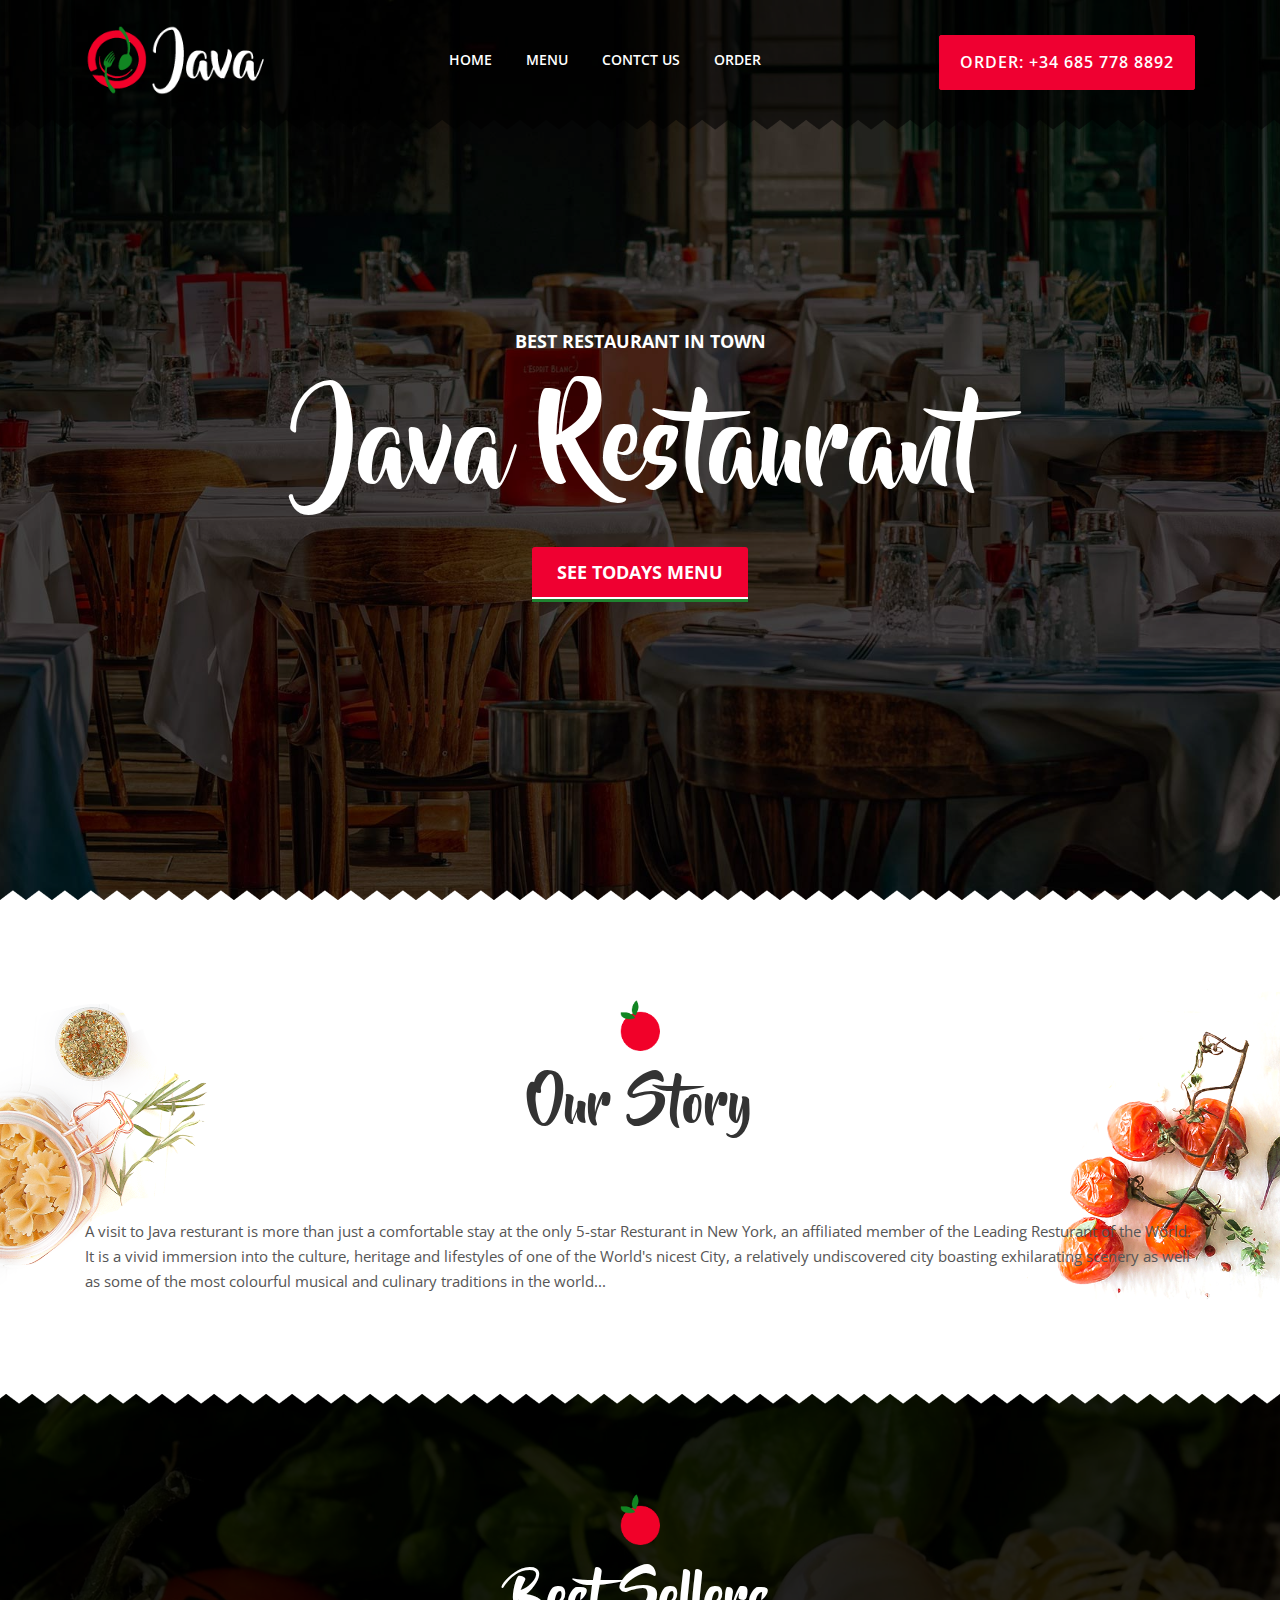
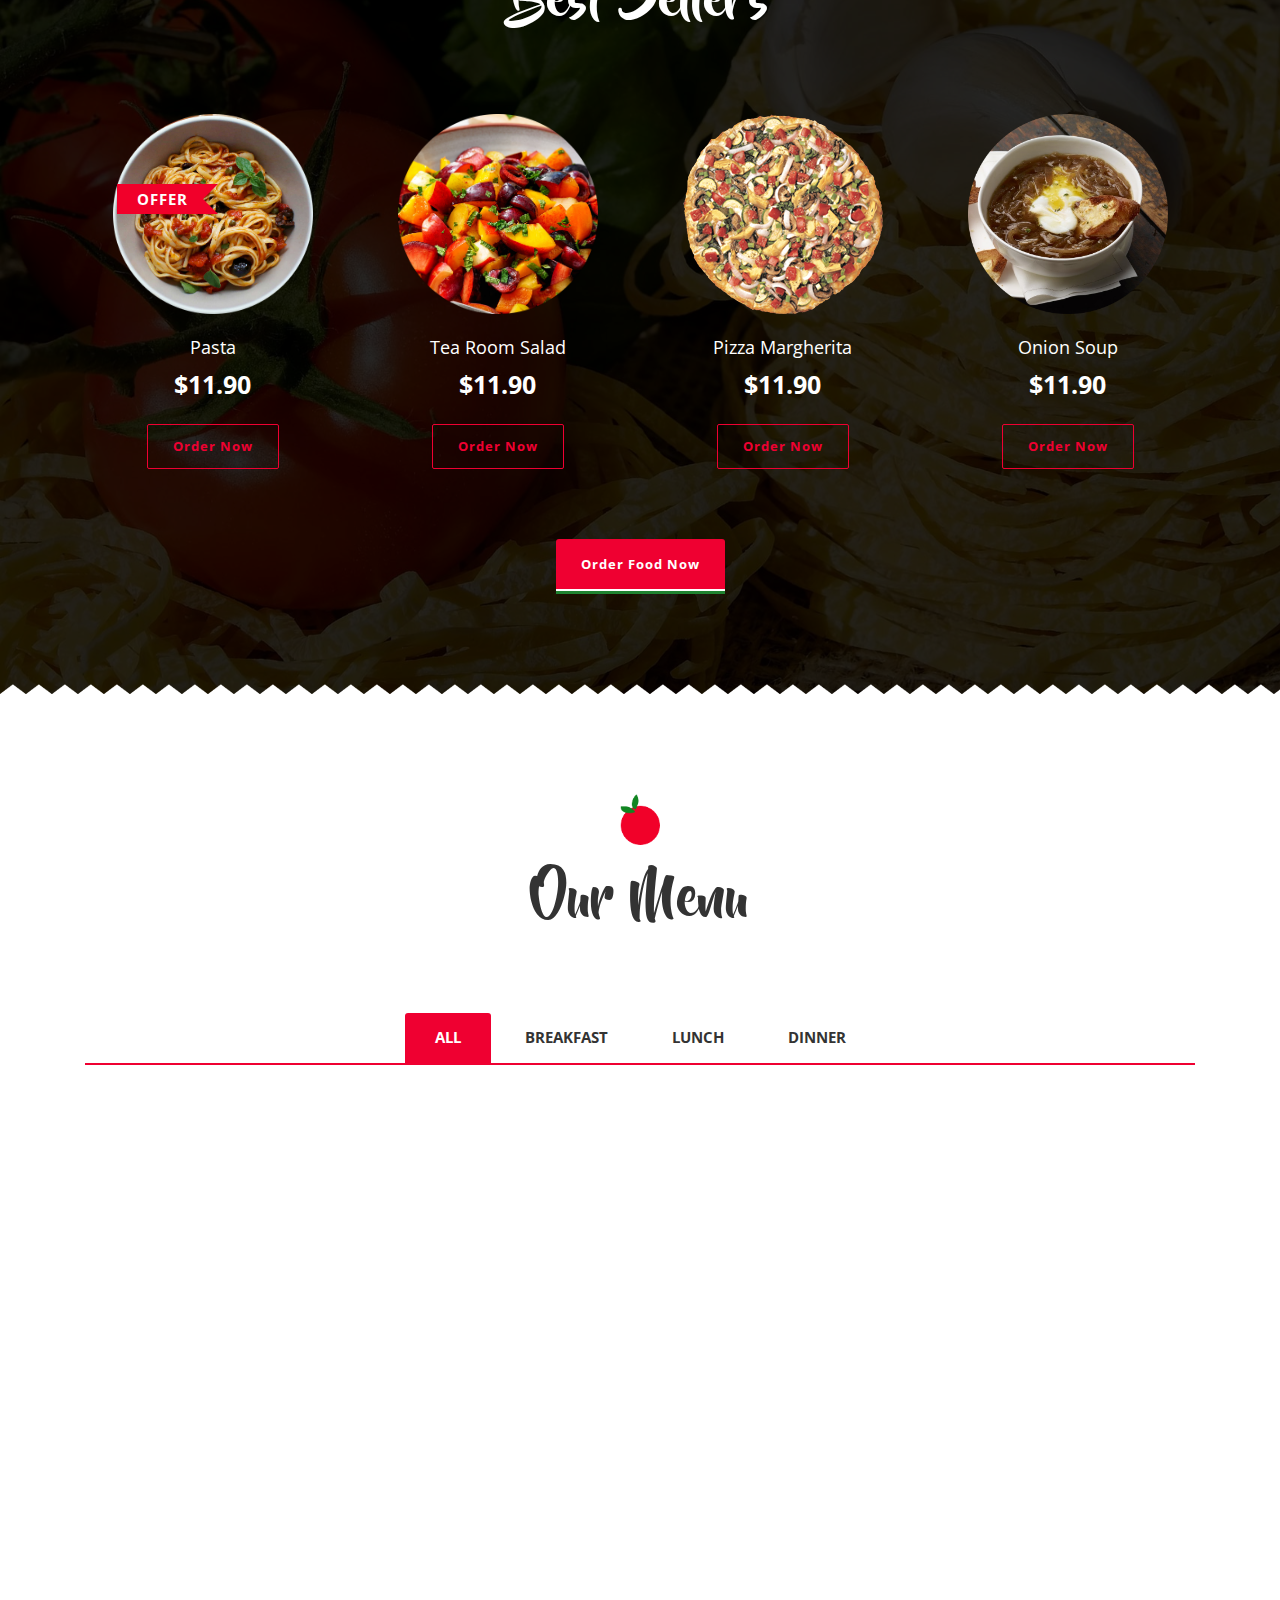
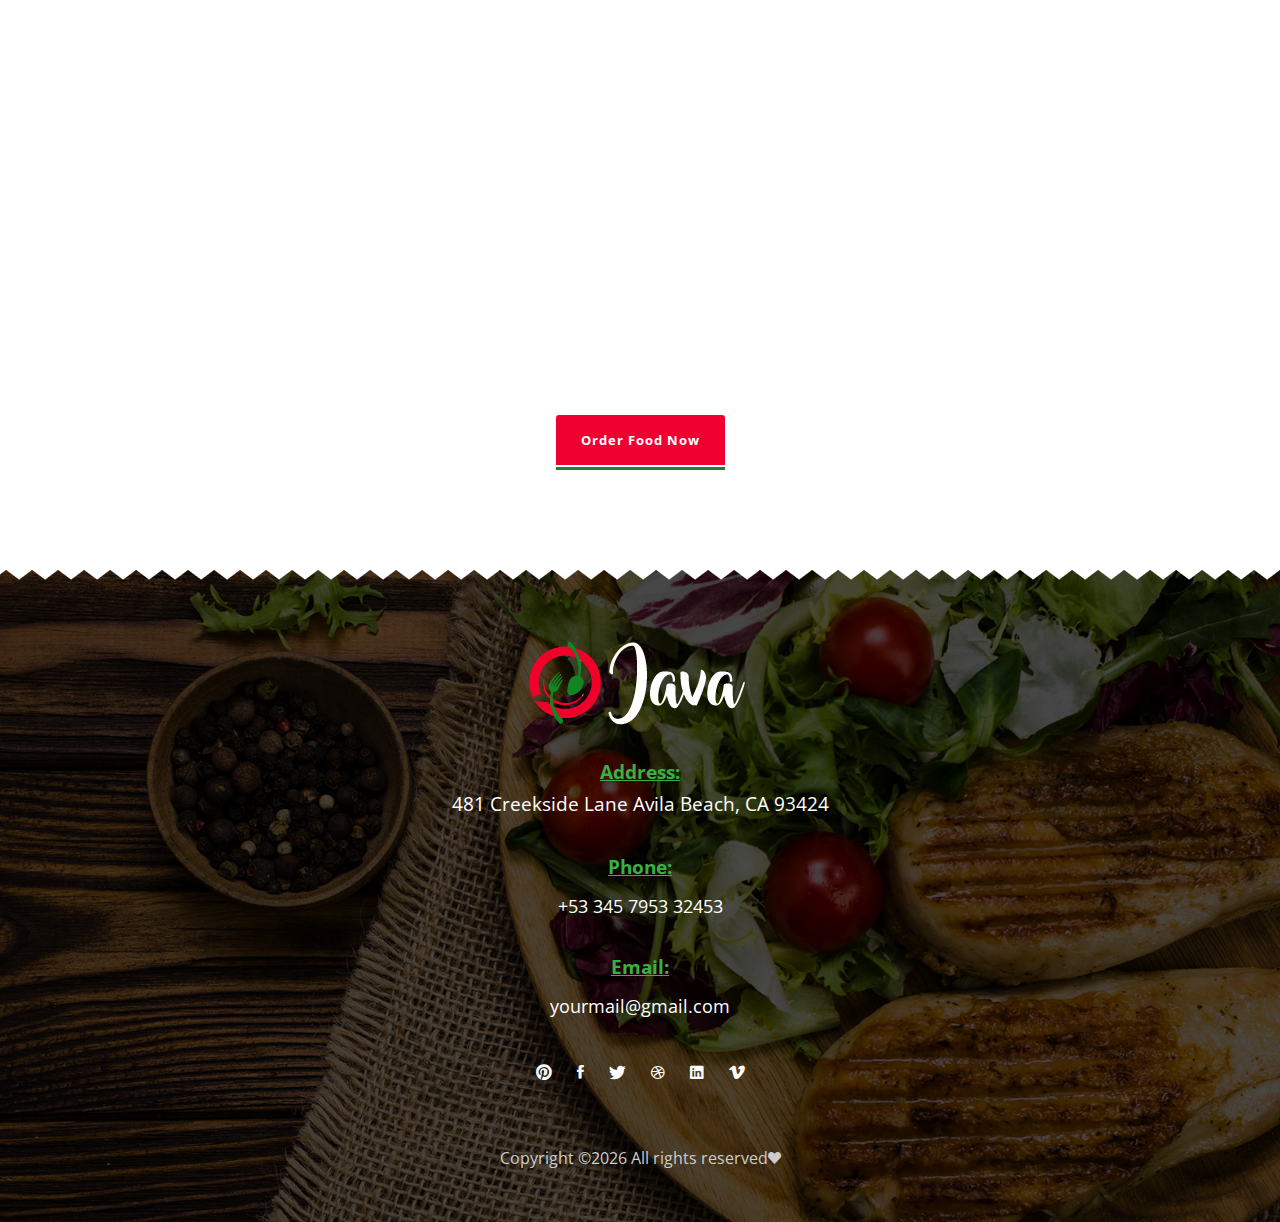
<file: index.html>
<!DOCTYPE HTML>
<html lang="en">
<head>
        <title>Luigi's</title>
        <meta http-equiv="X-UA-Compatible" content="IE=edge">
        <meta name="viewport" content="width=device-width, initial-scale=1">
        <meta charset="UTF-8">

        <!-- Font -->
        <link href="https://fonts.googleapis.com/css?family=Open+Sans:400,600" rel="stylesheet">
        <link rel="stylesheet" href="fonts/beyond_the_mountains-webfont.css" type="text/css"/>

        <!-- Stylesheets -->
        <link href="plugin-frameworks/bootstrap.min.css" rel="stylesheet">
        <link href="plugin-frameworks/swiper.css" rel="stylesheet">
        <link href="fonts/ionicons.css" rel="stylesheet">
        <link href="common/styles.css" rel="stylesheet">

</head>
<body>

<header>
        <div class="container">
                <a class="logo" href="#"><img src="images/logo_java_house.png" alt="Logo"></a>

                <div class="right-area">
                        <h6><a class="plr-20 color-white btn-fill-primary" href="#">ORDER: +34 685 778 8892</a></h6>
                </div><!-- right-area -->

                <a class="menu-nav-icon" data-menu="#main-menu" href="#"><i class="ion-navicon"></i></a>

                <ul class="main-menu font-mountainsre" id="main-menu">
                        <li><a href="index.html">HOME</a></li>
                        <li><a href="03_menu.html">MENU</a></li>
                           <li><a href="05_contact.html">CONTCT US</a></li>
                        <li><a href="04_blog.html">ORDER</a></li>
                </ul>

                <div class="clearfix"></div>
        </div><!-- container -->
</header>


<section class="bg-1 h-900x main-slider pos-relative">
        <div class="triangle-up pos-bottom"></div>
        <div class="container h-100">
                <div class="dplay-tbl">
                        <div class="dplay-tbl-cell center-text color-white">

                                <h5><b>BEST RESTAURANT IN TOWN</b></h5>
                                <h1 class="mt-30 mb-15">Java Restaurant</h1>
                                <h5><a href="#21" class="btn-primaryc plr-25"><b>SEE TODAYS MENU</b></a></h5>
                        </div><!-- dplay-tbl-cell -->
                </div><!-- dplay-tbl -->
        </div><!-- container -->
</section>


<section class="story-area left-text center-sm-text pos-relative">
        <div class="abs-tbl bg-2 w-20 z--1 dplay-md-none"></div>
        <div class="abs-tbr bg-3 w-20 z--1 dplay-md-none"></div>
        <div class="container">
                <div class="heading">
                        <img class="heading-img" src="images/heading_logo.png" alt="">
                        <h2>Our Story</h2>
                </div>

                <div class="row">
                        <div class="col-md-12">
                                <p class="mb-30">A visit to Java resturant is more than just a comfortable stay at the only 5-star Resturant in New York, an affiliated member of the Leading Resturant of the World. It is a vivid immersion into the culture, heritage and lifestyles of one of the World's nicest City, a relatively undiscovered city boasting exhilarating scenery as well as some of the most colourful musical and culinary traditions in the world... </p>
                        </div><!-- col-md-6 -->

                       
                </div><!-- row -->
        </div><!-- container -->
</section>


<section class="story-area bg-seller color-white pos-relative">
        <div class="pos-bottom triangle-up"></div>
        <div class="pos-top triangle-bottom"></div>
        <div class="container">
                <div class="heading">
                        <img class="heading-img" src="images/heading_logo.png" alt="">
                        <h2>Best Sellers</h2>
                </div>

                <div class="row">
                        <div class="col-lg-3 col-md-4  col-sm-6 ">
                                <div class="center-text mb-30">
                                        <div class="ïmg-200x mlr-auto pos-relative">
                                                <h6 class="ribbon-cont"><div class="ribbon primary"></div><b>OFFER</b></h6>
                                                <img src="images/seller-2-200x200.png" alt="">
                                        </div>
                                        <h5 class="mt-20">Pasta</h5>
                                        <h4 class="mt-5"><b>$11.90</b></h4>
                                        <h6 class="mt-20"><a href="#" class="btn-brdr-primary plr-25"><b>Order Now</b></a></h6>
                                </div><!--text-center-->
                        </div><!-- col-md-3 -->

                        <div class="col-lg-3 col-md-4  col-sm-6 ">
                                <div class="center-text mb-30">
                                        <div class="ïmg-200x mlr-auto pos-relative"><img src="images/seller-3-200x200.png" alt=""></div>
                                        <h5 class="mt-20">Tea Room Salad</h5>
                                        <h4 class="mt-5"><b>$11.90</b></h4>
                                        <h6 class="mt-20"><a href="#" class="btn-brdr-primary plr-25"><b>Order Now</b></a></h6>
                                </div><!--text-center-->
                        </div><!-- col-md-3 -->

                        <div class="col-lg-3 col-md-4  col-sm-6 ">
                                <div class="center-text mb-30">
                                        <div class="ïmg-200x mlr-auto pos-relative"><img src="images/seller-5-200x200.png" alt=""></div>
                                        <h5 class="mt-20">Pizza Margherita</h5>
                                        <h4 class="mt-5"><b>$11.90</b></h4>
                                        <h6 class="mt-20"><a href="#" class="btn-brdr-primary plr-25"><b>Order Now</b></a></h6>
                                </div><!--text-center-->
                        </div><!-- col-md-3 -->

                       



                        <div class="col-lg-3 col-md-4  col-sm-6 ">
                                <div class="center-text mb-30">
                                        <div class="ïmg-200x mlr-auto pos-relative"><img src="images/seller-4-200x200.png" alt=""></div>
                                        <h5 class="mt-20">Onion Soup</h5>
                                        <h4 class="mt-5"><b>$11.90</b></h4>
                                        <h6 class="mt-20"><a href="#" class="btn-brdr-primary plr-25"><b>Order Now</b></a></h6>
                                </div><!--text-center-->
                        </div><!-- col-md-3 -->
                </div><!-- row -->

                <h6 class="center-text mt-40 mt-sm-20 mb-30"><a href="#" class="btn-primaryc plr-25"><b>Order Food Now</b></a></h6>
        </div><!-- container -->
</section>


<section>
        <div class="container">
                <div class="heading">
                        <img class="heading-img" src="images/heading_logo.png" alt="">
                        <h2>Our Menu</h2>
                </div>

                <div class="row">
                        <div class="col-sm-12">
                                <ul class="selecton brdr-b-primary mb-70" id="21">
                                        <li><a class="active" href="#" data-select="*"><b>ALL</b></a></li>
                                        <li><a href="#" data-select="pizza"><b>BREAKFAST</b></a></li>
                                        <li><a href="#" data-select="pasta"><b>LUNCH</b></a></li>
                                        <li><a href="#" data-select="salads"><b>DINNER</b></a></li>
                                        
                                </ul>
                        </div><!--col-sm-12-->
                </div><!--row-->

                <div class="row">
                        <div class="col-md-6 food-menu pizza">
                                <div class="sided-90x mb-30 ">
                                        <div class="s-left"><img class="br-3" src="images/menu-1-120x120.jpg" alt="Menu Image"></div><!--s-left-->
                                        <div class="s-right">
                                                <h5 class="mb-10"><b>Juices</b><b class="color-primary float-right">$12.00</b></h5>
                                                <p class="pr-70">Maecenas fermentum tortor id fringilla molestie. In hac habitasse platea dictumst. </p>
                                        </div><!--s-right-->
                                </div><!-- sided-90x -->
                        </div><!-- food-menu -->

                        <div class="col-md-6 food-menu pizza">
                                <div class="sided-90x mb-30 ">
                                        <div class="s-left"><img class="br-3" src="images/menu-2-120x120.jpg" alt="Menu Image"></div><!--s-left-->
                                        <div class="s-right">
                                                <h5 class="mb-10"><b>Onion Soup</b><b class="color-primary float-right">$20.00</b></h5>
                                                <p class="pr-70">Proin dictum viverra varius. Etiam vulputate libero dui, at pretium elit elementum quis. </p>
                                        </div><!--s-right-->
                                </div><!-- sided-90x -->
                        </div><!-- food-menu -->

                        <div class="col-md-6 food-menu pasta">
                                <div class="sided-90x mb-30 ">
                                        <div class="s-left"><img class="br-3" src="images/menu-3-120x120.jpg" alt="Menu Image"></div><!--s-left-->
                                        <div class="s-right">
                                                <h5 class="mb-10"><b>Salad</b><b class="color-primary float-right">$12.00</b></h5>
                                                <p class="pr-70">Maecenas fermentum tortor id fringilla molestie. In hac habitasse platea dictumst. </p>
                                        </div><!--s-right-->
                                </div><!-- sided-90x -->
                        </div><!-- food-menu -->

                        <div class="col-md-6 food-menu salads">
                                <div class="sided-90x mb-30">
                                        <div class="s-left"><img class="br-3" src="images/menu-4-120x120.jpg" alt="Menu Image"></div><!--s-left-->
                                        <div class="s-right">
                                                <h5 class="mb-10"><b>Tea Room Salad</b><b class="color-primary float-right">$6.00</b></h5>
                                                <p class="pr-70">Proin dictum viverra varius. Etiam vulputate libero dui, at pretium elit elementum quis. </p>
                                        </div><!--s-right-->
                                </div><!-- sided-90x -->
                        </div><!-- food-menu -->
                         <div class="col-md-6 food-menu salads">
                                <div class="sided-90x mb-30">
                                        <div class="s-left"><img class="br-3" src="images/menu-4-120x120.jpg" alt="Menu Image"></div><!--s-left-->
                                        <div class="s-right">
                                                <h5 class="mb-10"><b>Lobster</b><b class="color-primary float-right">$6.00</b></h5>
                                                <p class="pr-70">Proin dictum viverra varius. Etiam vulputate libero dui, at pretium elit elementum quis. </p>
                                        </div><!--s-right-->
                                </div><!-- sided-90x -->
                        </div><!-- food-menu -->
                         <div class="col-md-6 food-menu salads">
                                <div class="sided-90x mb-30">
                                        <div class="s-left"><img class="br-3" src="images/menu-4-120x120.jpg" alt="Menu Image"></div><!--s-left-->
                                        <div class="s-right">
                                                <h5 class="mb-10"><b>Pickled Red Beets</b><b class="color-primary float-right">$6.00</b></h5>
                                                <p class="pr-70">Proin dictum viverra varius. Etiam vulputate libero dui, at pretium elit elementum quis. </p>
                                        </div><!--s-right-->
                                </div><!-- sided-90x -->
                        </div><!-- food-menu -->
                         <div class="col-md-6 food-menu salads">
                                <div class="sided-90x mb-30">
                                        <div class="s-left"><img class="br-3" src="images/menu-4-120x120.jpg" alt="Menu Image"></div><!--s-left-->
                                        <div class="s-right">
                                                <h5 class="mb-10"><b>Lamb Dumblings</b><b class="color-primary float-right">$6.00</b></h5>
                                                <p class="pr-70">Proin dictum viverra varius. Etiam vulputate libero dui, at pretium elit elementum quis. </p>
                                        </div><!--s-right-->
                                </div><!-- sided-90x -->
                        </div><!-- food-menu -->
                       

                        <div class="col-md-6 food-menu pizza">
                                <div class="sided-90x mb-30 ">
                                        <div class="s-left"><img class="br-3" src="images/menu-6-120x120.jpg" alt="Menu Image"></div><!--s-left-->
                                        <div class="s-right">
                                                <h5 class="mb-10"><b>Toasts</b><b class="color-primary float-right">$20.00</b></h5>
                                                <p class="pr-70">Proin dictum viverra varius. Etiam vulputate libero dui, at pretium elit elementum quis. </p>
                                        </div><!--s-right-->
                                </div><!-- sided-90x -->
                        </div><!-- food-menu -->
                        <div class="col-md-6 food-menu pizza">
                                <div class="sided-90x mb-30 ">
                                        <div class="s-left"><img class="br-3" src="images/menu-6-120x120.jpg" alt="Menu Image"></div><!--s-left-->
                                        <div class="s-right">
                                                <h5 class="mb-10"><b>Fresh Farm Eggs</b><b class="color-primary float-right">$20.00</b></h5>
                                                <p class="pr-70">Proin dictum viverra varius. Etiam vulputate libero dui, at pretium elit elementum quis. </p>
                                        </div><!--s-right-->
                                </div><!-- sided-90x -->
                        </div><!-- food-menu -->

                        <div class="col-md-6 food-menu pizza">
                                <div class="sided-90x mb-30">
                                        <div class="s-left"><img class="br-3" src="images/menu-7-120x120.jpg"  alt="Menu Image"></div><!--s-left-->
                                        <div class="s-right">
                                                <h5 class="mb-10"><b>Pasteries</b><b class="color-primary float-right">$12.00</b></h5>
                                                <p class="pr-70">Maecenas fermentum tortor id fringilla  molestie. In hac habitasse platea dictumst. </p>
                                        </div><!--s-right-->
                                </div><!-- sided-90x -->
                        </div><!-- food-menu -->

                        <div class="col-md-6 food-menu pasta">
                                <div class="sided-90x mb-30 ">
                                        <div class="s-left"><img class="br-3" src="images/menu-8-120x120.jpg" alt="Menu Image"></div><!--s-left-->
                                        <div class="s-right">
                                                <h5 class="mb-10"><b>Pasta</b><b class="color-primary float-right">$6.00</b></h5>
                                                <p class="pr-70">Proin dictum viverra varius. Etiam vulputate libero dui, at pretium elit elementum quis. </p>
                                        </div><!--s-right-->
                                </div><!-- sided-90x -->
                        </div><!-- food-menu -->
                          <div class="col-md-6 food-menu pasta">
                                <div class="sided-90x mb-30 ">
                                        <div class="s-left"><img class="br-3" src="images/menu-8-120x120.jpg" alt="Menu Image"></div><!--s-left-->
                                        <div class="s-right">
                                                <h5 class="mb-10"><b>Onion Soup</b><b class="color-primary float-right">$6.00</b></h5>
                                                <p class="pr-70">Proin dictum viverra varius. Etiam vulputate libero dui, at pretium elit elementum quis. </p>
                                        </div><!--s-right-->
                                </div><!-- sided-90x -->
                        </div><!-- food-menu -->
                          <div class="col-md-6 food-menu pasta">
                                <div class="sided-90x mb-30 ">
                                        <div class="s-left"><img class="br-3" src="images/menu-8-120x120.jpg" alt="Menu Image"></div><!--s-left-->
                                        <div class="s-right">
                                                <h5 class="mb-10"><b>Dushbara</b><b class="color-primary float-right">$6.00</b></h5>
                                                <p class="pr-70">Proin dictum viverra varius. Etiam vulputate libero dui, at pretium elit elementum quis. </p>
                                        </div><!--s-right-->
                                </div><!-- sided-90x -->
                        </div><!-- food-menu -->
                </div><!-- row -->

                <h6 class="center-text mt-40 mt-sm-20 mb-30"><a href="#" class="btn-primaryc plr-25"><b>Order Food Now</b></a></h6>
        </div><!-- container -->
</section>

<footer class="pb-50  pt-70 pos-relative">
        <div class="pos-top triangle-bottom"></div>
        <div class="container-fluid">
                <a href="index.html"><img src="images/logo_java_house.png" alt="Logo"></a>

                <div class="pt-30">
                        <p class="underline-secondary"><b>Address:</b></p>
                        <p>481 Creekside Lane Avila Beach, CA 93424 </p>
                </div>

                <div class="pt-30">
                        <p class="underline-secondary mb-10"><b>Phone:</b></p>
                        <a href="tel:+53 345 7953 32453 ">+53 345 7953 32453 </a>
                </div>

                <div class="pt-30">
                        <p class="underline-secondary mb-10"><b>Email:</b></p>
                        <a href="mailto:yourmail@gmail.com"> yourmail@gmail.com</a>
                </div>

                <ul class="icon mt-30">
                        <li><a href="#"><i class="ion-social-pinterest"></i></a></li>
                        <li><a href="#"><i class="ion-social-facebook"></i></a></li>
                        <li><a href="#"><i class="ion-social-twitter"></i></a></li>
                        <li><a href="#"><i class="ion-social-dribbble-outline"></i></a></li>
                        <li><a href="#"><i class="ion-social-linkedin"></i></a></li>
                        <li><a href="#"><i class="ion-social-vimeo"></i></a></li>
                </ul>

                <p class="color-light font-9 mt-50 mt-sm-30"><!-- Link back to Colorlib can't be removed. Template is licensed under CC BY 3.0. -->
Copyright &copy;<script>document.write(new Date().getFullYear());</script> All rights reserved<i class="ion-heart" aria-hidden="true"></i>
<!-- Link back to Colorlib can't be removed. Template is licensed under CC BY 3.0. --></p>
        </div><!-- container -->
</footer>

<!-- SCIPTS -->
<script src="plugin-frameworks/jquery-3.2.1.min.js"></script>
<script src="plugin-frameworks/bootstrap.min.js"></script>
<script src="plugin-frameworks/swiper.js"></script>
<script src="common/scripts.js"></script>

</body>
</html>
</file>
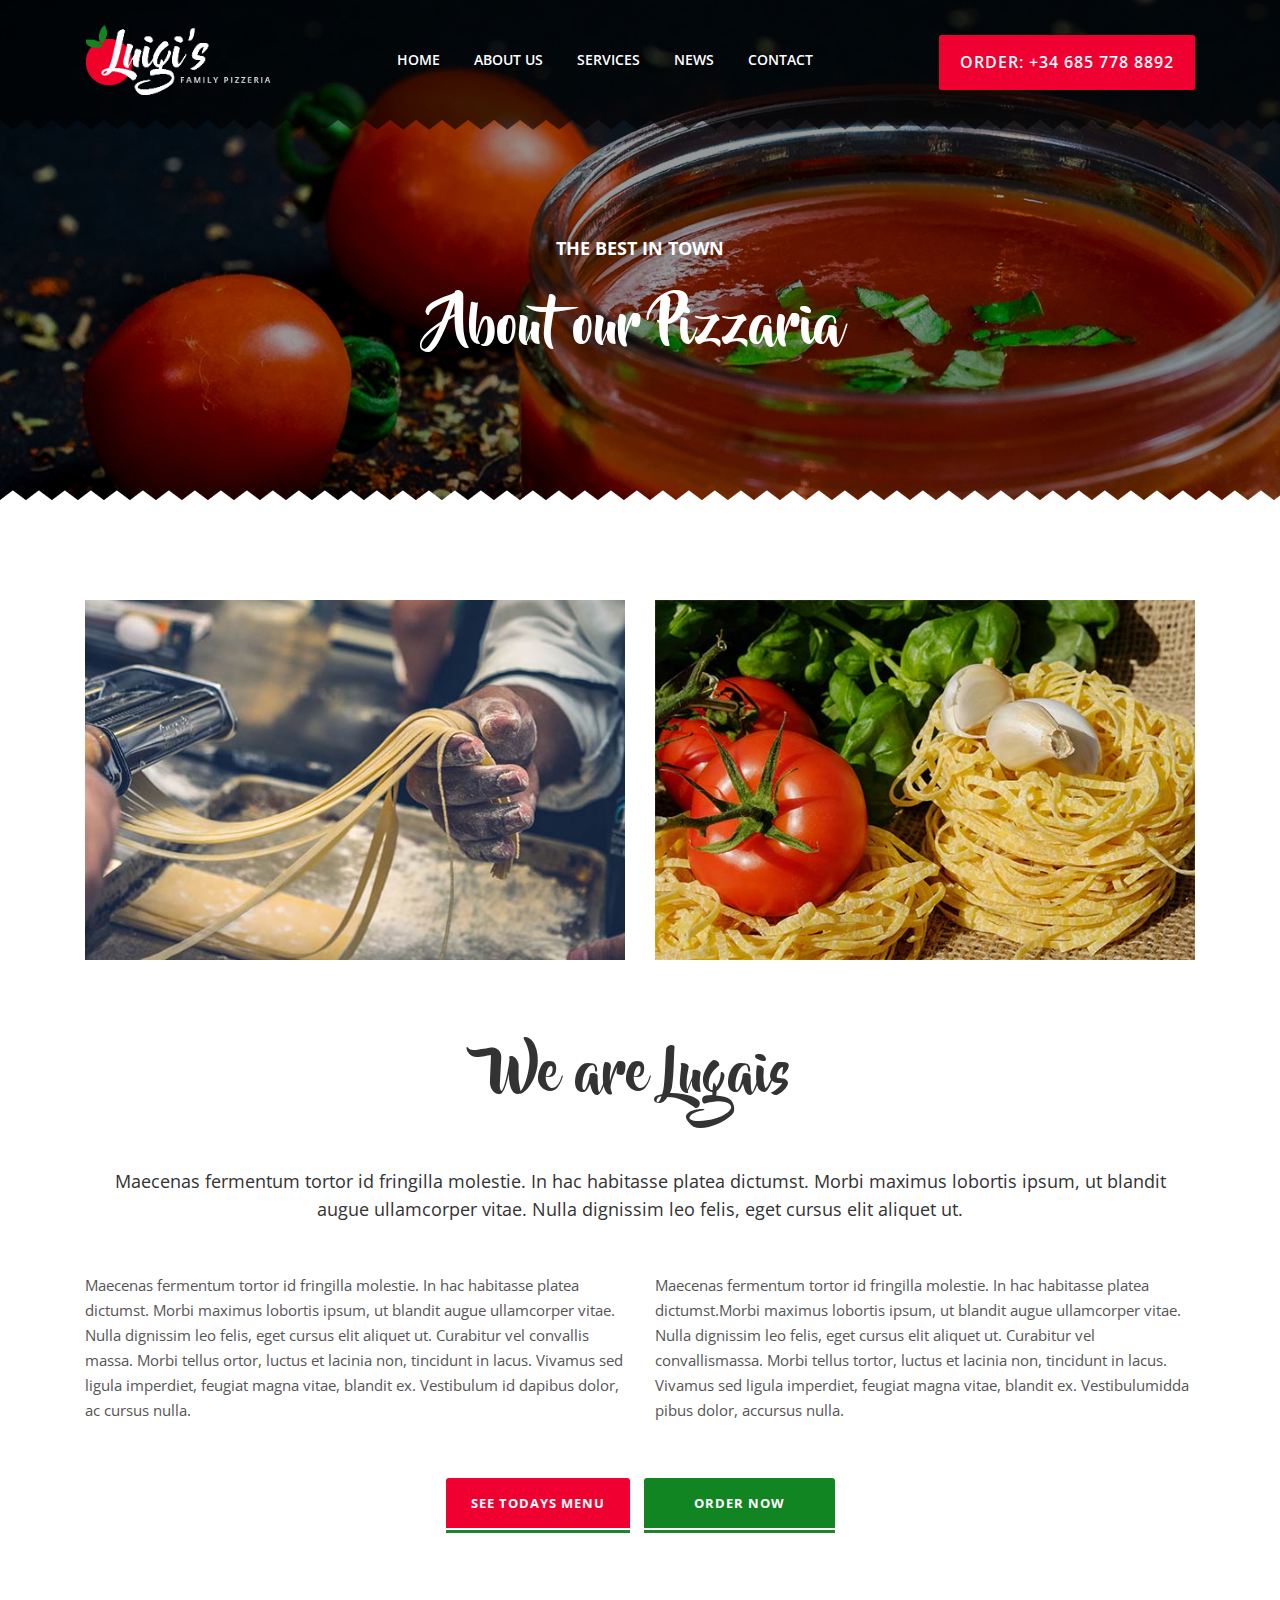
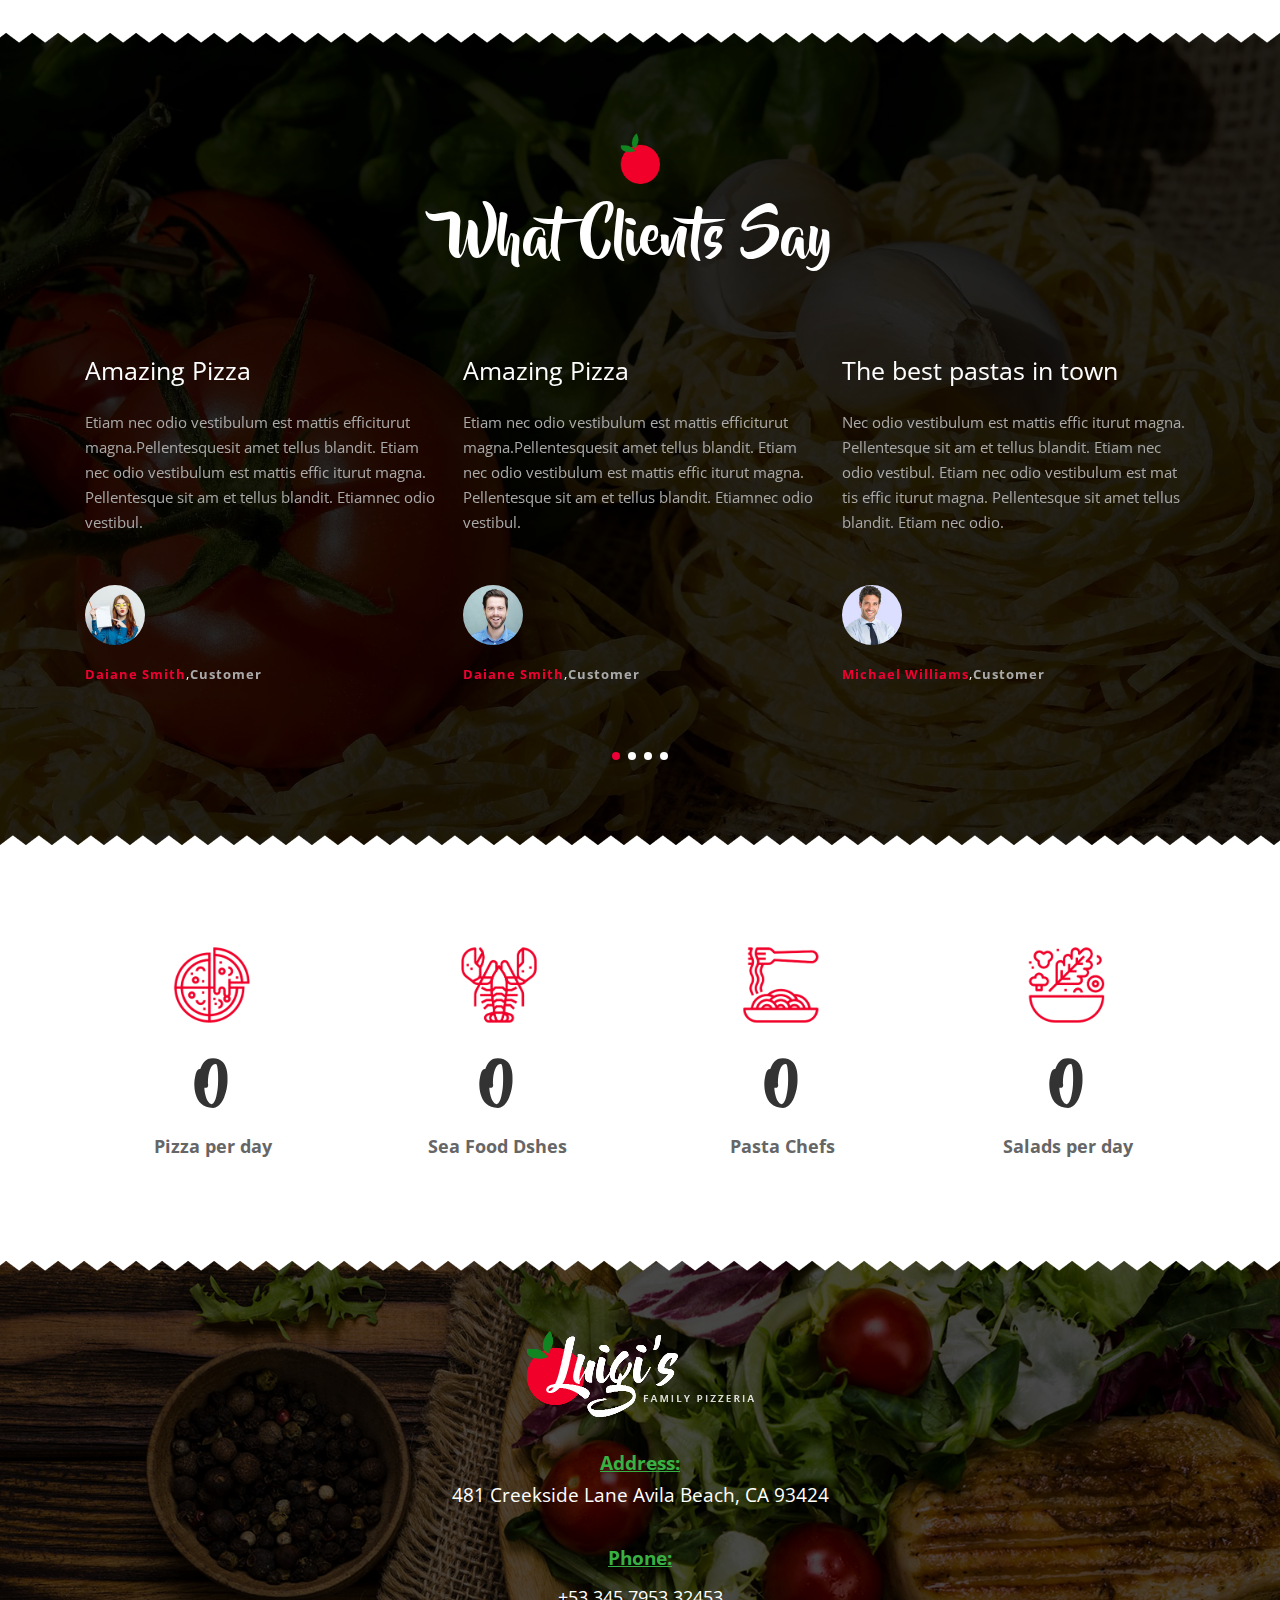
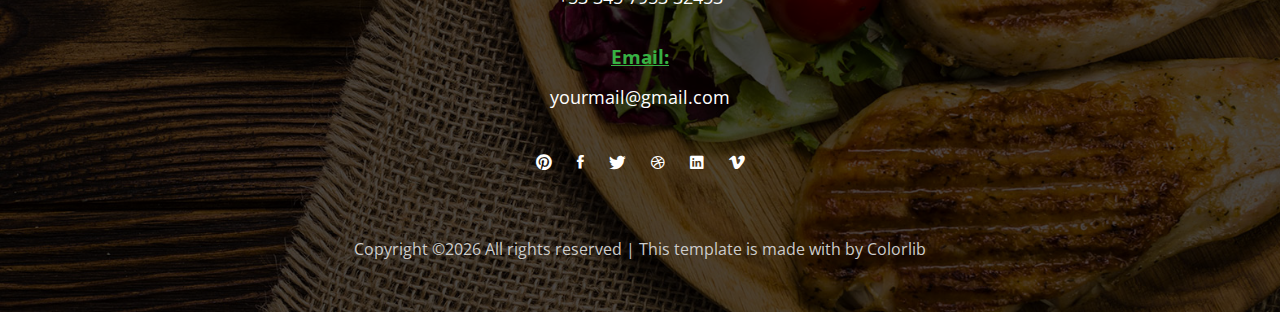
<file: 02_about_us.html>
<!DOCTYPE html>
<html lang="en">
<head>
        <title>Luigi's</title>
        <meta http-equiv="X-UA-Compatible" content="IE=edge">
        <meta name="viewport" content="width=device-width, initial-scale=1">
        <meta charset="UTF-8">

        <!-- Font -->
        <link href="https://fonts.googleapis.com/css?family=Open+Sans:400,600" rel="stylesheet">
        <link rel="stylesheet" href="fonts/beyond_the_mountains-webfont.css" type="text/css"/>

        <!-- Stylesheets -->
        <link href="plugin-frameworks/bootstrap.min.css" rel="stylesheet">
        <link href="plugin-frameworks/swiper.css" rel="stylesheet">
        <link href="fonts/ionicons.css" rel="stylesheet">
        <link href="common/styles.css" rel="stylesheet">
</head>
<body>


<header>
        <div class="container">
                <a class="logo" href="#"><img src="images/logo-white.png" alt="Logo"></a>

                <div class="right-area">
                        <h6><a class="plr-20 color-white btn-fill-primary" href="#">ORDER: +34 685 778 8892</a></h6>
                </div><!-- right-area -->

                <a class="menu-nav-icon" data-menu="#main-menu" href="#"><i class="ion-navicon"></i></a>

                <ul class="main-menu font-mountainsre" id="main-menu">
                        <li><a href="index.html">HOME</a></li>
                        <li><a href="02_about_us.html">ABOUT US</a></li>
                        <li><a href="03_menu.html">SERVICES</a></li>
                        <li><a href="04_blog.html">NEWS</a></li>
                        <li><a href="05_contact.html">CONTACT</a></li>
                </ul>

                <div class="clearfix"></div>
        </div><!-- container -->
</header>


<section class="bg-4 h-500x main-slider pos-relative">
        <div class="triangle-up pos-bottom"></div>
        <div class="container h-100">
                <div class="dplay-tbl">
                        <div class="dplay-tbl-cell center-text color-white pt-90">
                                <h5><b>THE BEST IN TOWN</b></h5>
                                <h2 class="mt-30 mb-15">About our Pizzaria</h2>
                        </div><!-- dplay-tbl-cell -->
                </div><!-- dplay-tbl -->
        </div><!-- container -->
</section>


<section class="story-area left-text center-sm-text">
        <div class="container">

                <div class="row">
                        <div class="col-md-6"><img class="mb-30" src="images/about-1-600x400.jpg" alt=""></div>
                        <div class="col-md-6"><img class="mb-30" src="images/about-2-600x400.jpg" alt=""></div>
                        <div class="col-md-12">
                                <div class="mt-50 mt-sm-30 mb-50 mb-sm-30 center-text"> <h2>We are Lugais</h2> </div>

                                <h5 class="center-text mb-50 mb-sm-30 plr-25">Maecenas fermentum tortor id
                                        fringilla molestie. In  hac habitasse platea dictumst. Morbi maximus lobortis
                                        ipsum, ut blandit augue ullamcorper vitae.  Nulla dignissim leo felis, eget
                                        cursus elit aliquet ut.</h5>
                        </div>
                        <div class="col-md-6">
                                <p class="mb-15">Maecenas fermentum tortor id fringilla molestie. In hac habitasse platea dictumst.  Morbi maximus
                                        lobortis ipsum, ut blandit augue ullamcorper vitae. Nulla dignissim leo felis, eget cursus elit aliquet ut. Curabitur vel convallis
                                        massa. Morbi tellus ortor, luctus et lacinia non, tincidunt in lacus.
                                        Vivamus sed ligula imperdiet, feugiat magna vitae, blandit ex. Vestibulum id dapibus dolor, ac cursus nulla. </p>
                        </div><!-- col-md-6 -->

                        <div class="col-md-6">
                                <p class="mb-15">Maecenas fermentum tortor id fringilla molestie. In hac habitasse
                                        platea
                                        dictumst.Morbi maximus lobortis ipsum, ut blandit augue ullamcorper vitae.
                                        Nulla dignissim leo felis, eget cursus elit aliquet ut. Curabitur vel
                                        convallismassa. Morbi tellus tortor, luctus et lacinia non, tincidunt in lacus.
                                        Vivamus sed ligula imperdiet, feugiat magna vitae, blandit ex. Vestibulumidda
                                        pibus dolor, accursus nulla. </p>
                        </div><!-- col-md-6 -->
                </div><!-- row -->

                <h6 class="center-text mt-40 mt-sm-30 mb-20">
                        <a href="#" class="btn-primaryc plr-25 mb-10 mlr-5"><b>SEE TODAYS MENU</b></a>
                        <a href="#" class="btn-primaryc secondary plr-50 mlr-5 mb-10"><b>ORDER NOW</b></a>
                </h6>

        </div><!-- container -->
</section>


<section class="story-area bg-seller color-white pos-relative">
        <div class="pos-bottom triangle-up"></div>
        <div class="pos-top triangle-bottom"></div>
        <div class="container">
                <div class="heading">
                        <img class="heading-img" src="images/heading_logo.png" alt="">
                        <h2>What Clients Say</h2>
                </div>

                <div class="swiper-container" data-slide-effect="slide" data-autoheight="false" data-swiper-speed="500" data-swiper-margin="25" data-swiper-slides-per-view="3"
                     data-swiper-breakpoints="true" data-scrollbar="true" data-swiper-loop="true" data-swpr-responsive="[1, 2, 2, 2]">

                        <div class="swiper-wrapper pb-90 pb-sm-60 left-text center-sm-text">
                                <div class="swiper-slide">
                                        <h4>Amazing Pizza</h4>
                                        <p class="color-ash mb-50 mb-sm-30 mt-20">Etiam nec odio vestibulum est mattis
                                                efficiturut magna.Pellentesquesit amet tellus blandit. Etiam nec odio
                                                vestibulum est mattis
                                                effic iturut magna. Pellentesque sit am et tellus blandit. Etiamnec odio
                                                vestibul. </p>
                                        <img class="circle-60 mb-20 " src="images/quoto-1-200x200.jpg" alt="">
                                        <h6><b class="color-primary">Daiane Smith</b>,<b class="color-ash">Customer</b>
                                        </h6>
                                </div><!-- swiper-slide -->

                                <div class="swiper-slide">
                                        <h4>Amazing Pizza</h4>
                                        <p class="color-ash mb-50 mb-sm-30 mt-20">Etiam nec odio vestibulum est mattis
                                                efficiturut magna.Pellentesquesit amet tellus blandit. Etiam nec
                                                odio vestibulum est mattis
                                                effic iturut magna. Pellentesque sit am et tellus blandit.
                                                Etiamnec odio vestibul. </p>
                                        <img class="circle-60 mb-20" src="images/quoto-2-200x200.jpg" alt="">
                                        <h6><b class="color-primary">Daiane Smith</b>,<b class="color-ash">Customer</b>
                                        </h6>
                                </div><!-- swiper-slide -->

                                <div class="swiper-slide">
                                        <h4>The best pastas in town</h4>
                                        <p class="color-ash mb-50 mb-sm-30 mt-20">Nec odio vestibulum est mattis
                                                effic iturut
                                                magna. Pellentesque sit am et tellus blandit.
                                                Etiam nec odio vestibul. Etiam nec odio vestibulum est mat tis effic
                                                iturut magna. Pellentesque sit amet tellus blandit. Etiam nec odio. </p>
                                        <img class="circle-60 mb-20" src="images/quoto-3-200x200.jpg"
                                             alt="">
                                        <h6><b class="color-primary">Michael Williams</b>,<b
                                                class="color-ash">Customer</b></h6>
                                </div><!-- swiper-slide -->

                                <div class="swiper-slide">
                                        <h4>We love it there</h4>
                                        <p class="color-ash mb-50 mb-sm-30 mt-20">Retiam nec odio vestibulum est
                                                mattis effic iturut magna. Pellentesque sit amet tellus blandit. Etiam nec odio vestibulum est
                                                mattis effic iturut magna. Pellentesque sit am et tellus blandit. Etiam nec odio vestibul. </p>
                                        <img class="circle-60 mb-20"
                                             src="images/quoto-1-200x200.jpg" alt="">
                                        <h6><b class="color-primary">Shawn Gaines</b>,<b class="color-ash">Customer</b>
                                        </h6>
                                </div><!-- swiper-slide -->
                        </div><!-- swiper-wrapper -->

                        <div class="swiper-pagination"></div>
                </div><!-- swiper-container -->
        </div><!-- container -->
</section>

<section class="counter-section section center-text" id="counter">
        <div class="container">
                <div class="row">
                        <div class="col-sm-6 col-md-3">
                                <div class="mb-30 ">
                                        <i class="mlr-auto mb-30  icon-gradient icon-pizza"></i>
                                        <h2><b><span class="counter-value" data-duration="400" data-count="574">0</span></b>
                                        </h2>
                                        <h5 class="semi-black"><b>Pizza per day</b></h5>
                                </div><!-- margin-b-30 -->
                        </div><!-- col-md-3-->

                        <div class="col-sm-6 col-md-3">
                                <div class="mb-30">
                                        <i class="mlr-auto mb-30 icon-gradient icon-sea-food"></i>
                                        <h2><b><span class="counter-value" data-duration="1400" data-count="14">0</span></b>
                                        </h2>
                                        <h5 class="semi-black"><b>Sea Food Dshes</b></h5>
                                </div><!-- margin-b-30 -->
                        </div><!-- col-md-3-->

                        <div class="col-sm-6 col-md-3">
                                <div class="mb-30">
                                        <i class="mlr-auto mb-30 icon-gradient icon-pasta"></i>
                                        <h2><b><span class="counter-value" data-duration="300"
                                                     data-count="3">0</span></b></h2>
                                        <h5 class="semi-black"><b>Pasta Chefs</b></h5>
                                </div><!-- margin-b-30 -->
                        </div><!-- col-md-3-->

                        <div class="col-sm-6 col-md-3">
                                <div class="mb-30">
                                        <i class="mlr-auto mb-30 icon-gradient icon-salad"></i>
                                        <h2><b><span class="counter-value" data-duration="1000" data-count="52">0</span></b>
                                        </h2>
                                        <h5 class="semi-black"><b>Salads per day</b></h5>
                                </div><!-- margin-b-30 -->
                        </div><!-- col-md-3-->

                </div><!-- row-->
        </div><!-- container-->
</section><!-- counter-section-->


<footer class="pb-50  pt-70 pos-relative">
        <div class="pos-top triangle-bottom"></div>
        <div class="container-fluid">
                <a href="index.html"><img src="images/logo-white.png" alt="Logo"></a>

                <div class="pt-30">
                        <p class="underline-secondary"><b>Address:</b></p>
                        <p>481 Creekside Lane Avila Beach, CA 93424 </p>
                </div>

                <div class="pt-30">
                        <p class="underline-secondary mb-10"><b>Phone:</b></p>
                        <a href="tel:+53 345 7953 32453 ">+53 345 7953 32453 </a>
                </div>

                <div class="pt-30">
                        <p class="underline-secondary mb-10"><b>Email:</b></p>
                        <a href="mailto:yourmail@gmail.com"> yourmail@gmail.com</a>
                </div>

                <ul class="icon mt-30">
                        <li><a href="#"><i class="ion-social-pinterest"></i></a></li>
                        <li><a href="#"><i class="ion-social-facebook"></i></a></li>
                        <li><a href="#"><i class="ion-social-twitter"></i></a></li>
                        <li><a href="#"><i class="ion-social-dribbble-outline"></i></a></li>
                        <li><a href="#"><i class="ion-social-linkedin"></i></a></li>
                        <li><a href="#"><i class="ion-social-vimeo"></i></a></li>
                </ul>

                <p class="color-light font-9 mt-50 mt-sm-30"><!-- Link back to Colorlib can't be removed. Template is licensed under CC BY 3.0. -->
Copyright &copy;<script>document.write(new Date().getFullYear());</script> All rights reserved | This template is made with <i class="fa fa-heart-o" aria-hidden="true"></i> by <a href="https://colorlib.com" target="_blank">Colorlib</a>
<!-- Link back to Colorlib can't be removed. Template is licensed under CC BY 3.0. --></p>
        </div><!-- container -->
</footer>

<!-- SCIPTS -->
<script src="plugin-frameworks/jquery-3.2.1.min.js"></script>
<script src="plugin-frameworks/bootstrap.min.js"></script>
<script src="plugin-frameworks/swiper.js"></script>
<script src="common/scripts.js"></script>
</body>
</html>
</file>
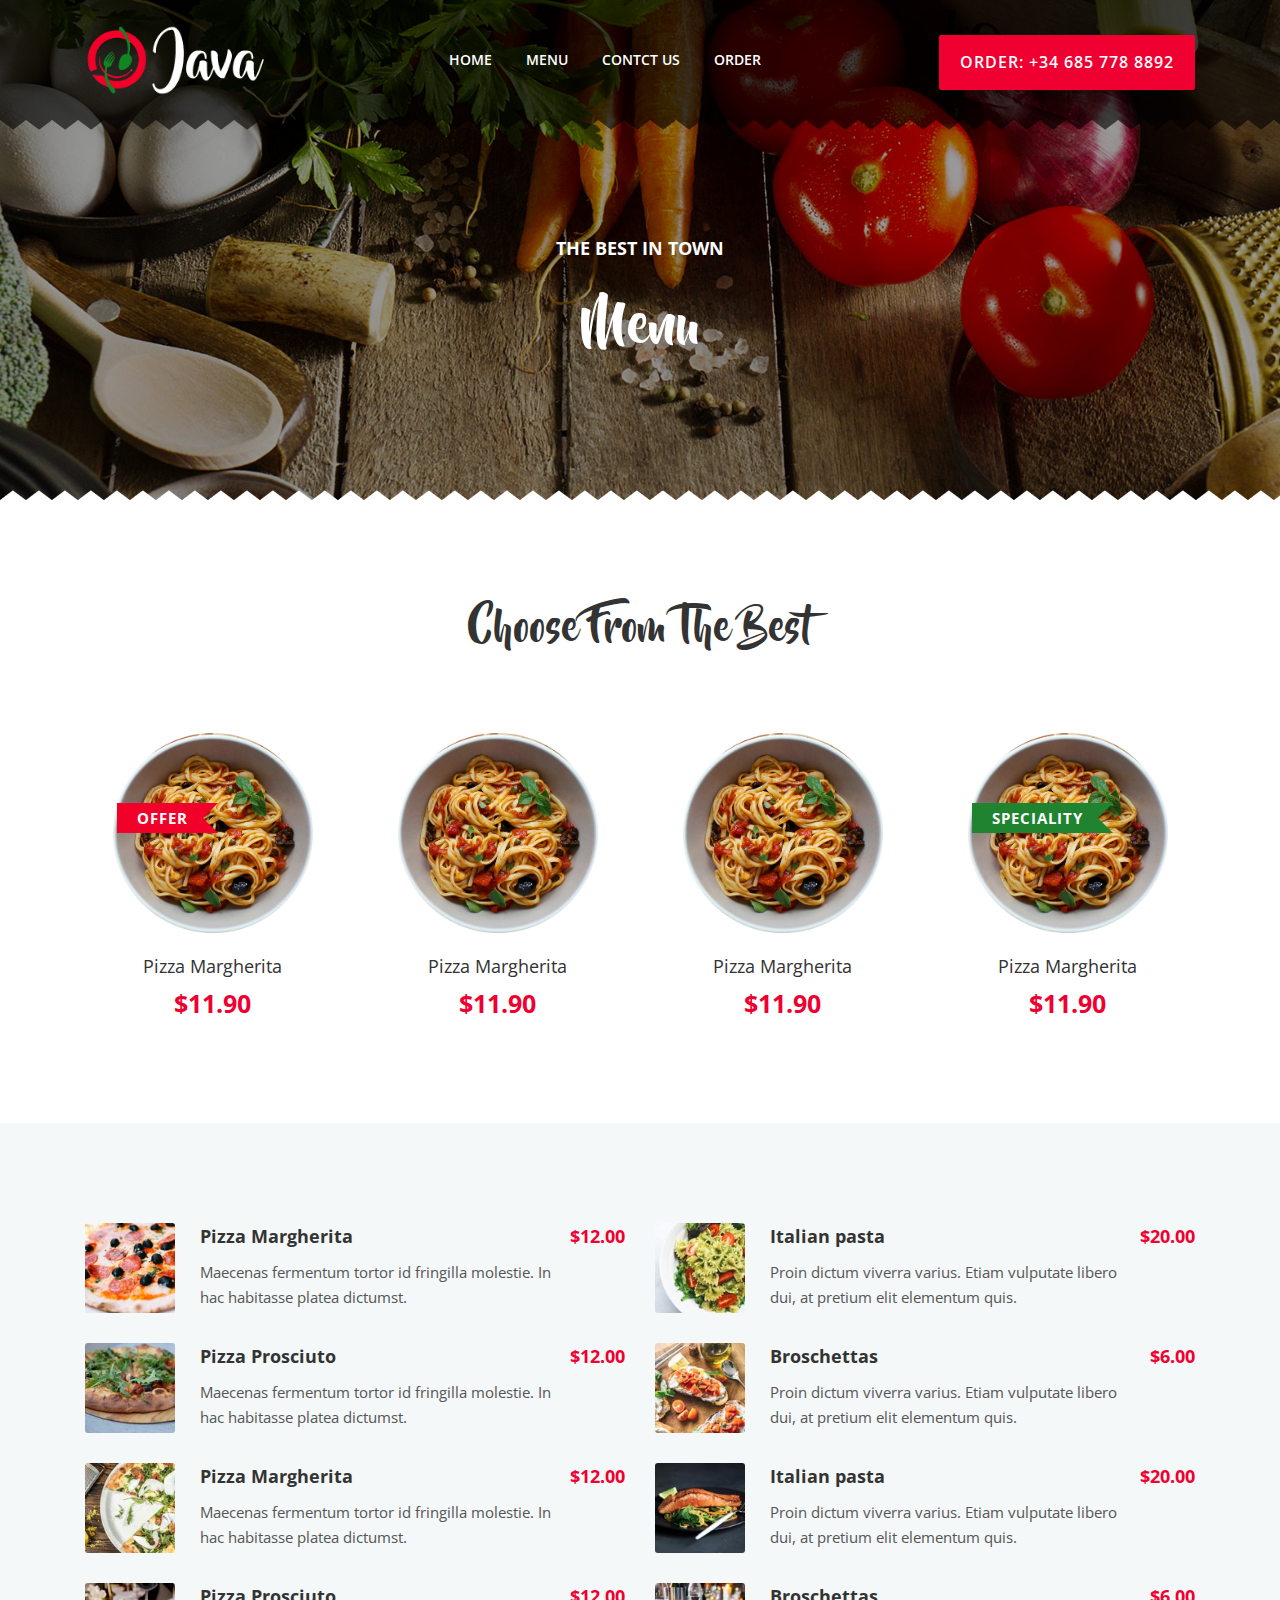
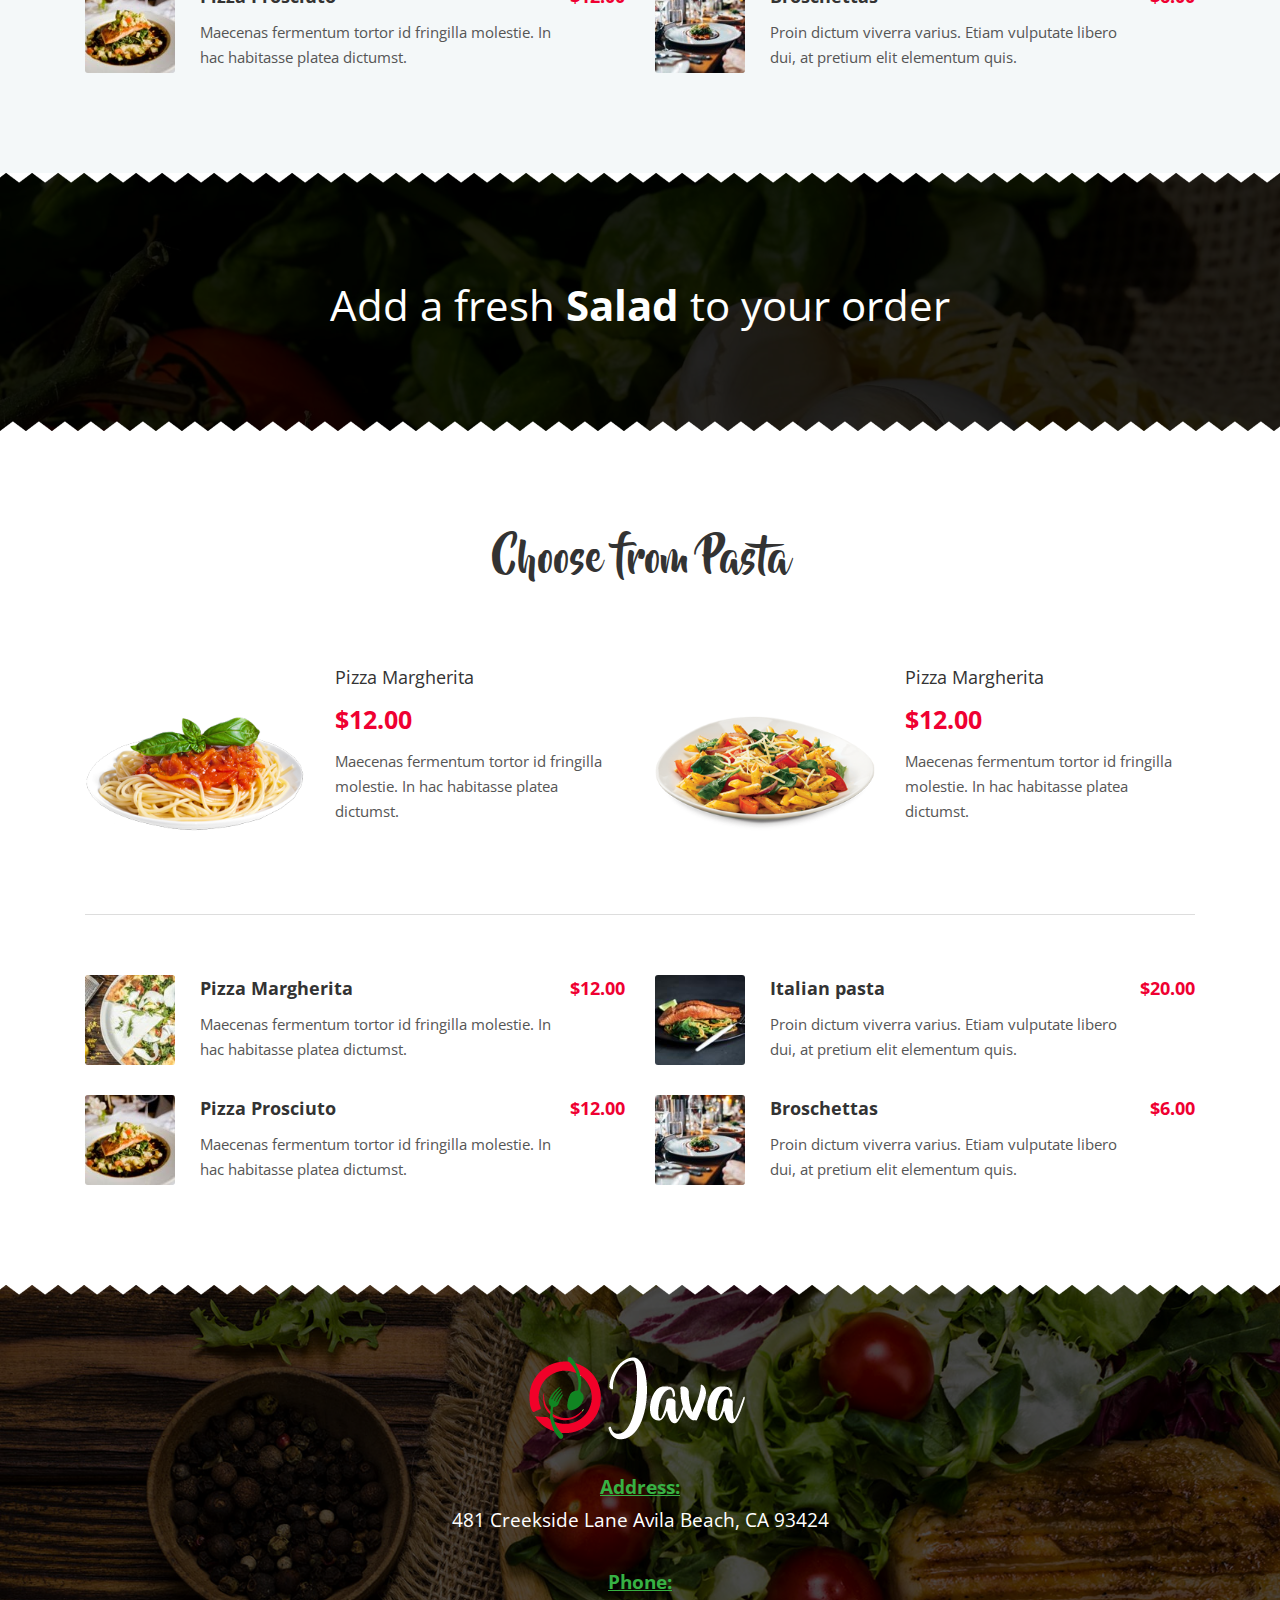
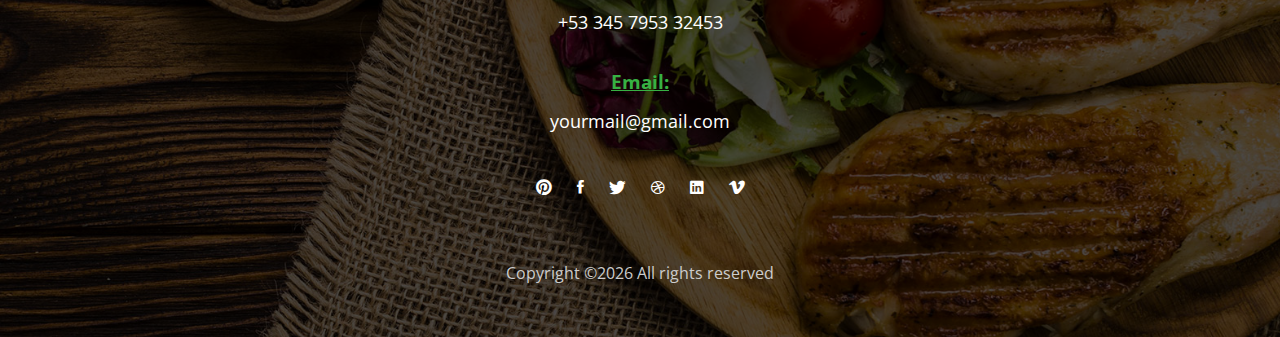
<file: 03_menu.html>
<!DOCTYPE html>
<html lang="en">
<head>
        <title>Luigi's</title>
        <meta http-equiv="X-UA-Compatible" content="IE=edge">
        <meta name="viewport" content="width=device-width, initial-scale=1">
        <meta charset="UTF-8">

        <!-- Font -->
        <link href="https://fonts.googleapis.com/css?family=Open+Sans:400,600" rel="stylesheet">
        <link rel="stylesheet" href="fonts/beyond_the_mountains-webfont.css" type="text/css"/>

        <!-- Stylesheets -->
        <link href="plugin-frameworks/bootstrap.min.css" rel="stylesheet">
        <link href="plugin-frameworks/swiper.css" rel="stylesheet">
        <link href="fonts/ionicons.css" rel="stylesheet">
        <link href="common/styles.css" rel="stylesheet">
</head>
<body>

<header>
        <div class="container">
                <a class="logo" href="#"><img src="images/logo_java_house.png" alt="Logo"></a>

                <div class="right-area">
                        <h6><a class="plr-20 color-white btn-fill-primary" href="#">ORDER: +34 685 778 8892</a></h6>
                </div><!-- right-area -->

                <a class="menu-nav-icon" data-menu="#main-menu" href="#"><i class="ion-navicon"></i></a>

                <ul class="main-menu font-mountainsre" id="main-menu">
                        <li><a href="index.html">HOME</a></li>
                        <li><a href="03_menu.html">MENU</a></li>
                           <li><a href="05_contact.html">CONTCT US</a></li>
                        <li><a href="04_blog.html">ORDER</a></li>
                </ul>

                <div class="clearfix"></div>
        </div><!-- container -->
</header>


<section class="bg-5 h-500x main-slider pos-relative">
        <div class="triangle-up pos-bottom"></div>
        <div class="container h-100">
                <div class="dplay-tbl">
                        <div class="dplay-tbl-cell center-text color-white pt-90">
                                <h5><b>THE BEST IN TOWN</b></h5>
                                <h2 class="mt-30 mb-15">Menu</h2>
                        </div><!-- dplay-tbl-cell -->
                </div><!-- dplay-tbl -->
        </div><!-- container -->
</section>


<section class="story-area left-text center-sm-text">
        <div class="container">
                <div class="heading"><h3>Choose From The Best</h3></div>
                <div class="row">
                        <div class="col-lg-3 col-md-4  col-sm-6 ">
                                <div class="center-text mb-30">
                                        <div class="ïmg-200x mlr-auto pos-relative">
                                                <h6 class="ribbon-cont color-white"><div class="ribbon primary"></div><b>OFFER</b></h6>
                                                <img src="images/seller-2-200x200.png" alt="">
                                        </div>
                                        <h5 class="mt-20">Pizza Margherita</h5>
                                        <h4 class="mt-5 color-primary"><b>$11.90</b></h4>
                                </div><!--text-center-->
                        </div><!-- col-md-3 -->

                        <div class="col-lg-3 col-md-4  col-sm-6 ">
                                <div class="center-text mb-30">
                                        <div class="ïmg-200x mlr-auto pos-relative"><img src="images/seller-2-200x200.png" alt=""></div>
                                        <h5 class="mt-20">Pizza Margherita</h5>
                                        <h4 class="mt-5 color-primary"><b>$11.90</b></h4>
                                </div><!--text-center-->
                        </div><!-- col-md-3 -->

                        <div class="col-lg-3 col-md-4  col-sm-6 ">
                                <div class="center-text mb-30">
                                        <div class="ïmg-200x mlr-auto pos-relative"><img src="images/seller-2-200x200.png" alt=""></div>
                                        <h5 class="mt-20">Pizza Margherita</h5>
                                        <h4 class="mt-5 color-primary"><b>$11.90</b></h4>
                                </div><!--text-center-->
                        </div><!-- col-md-3 -->

                        <div class="col-lg-3 col-md-4  col-sm-6 ">
                                <div class="center-text mb-30">
                                        <div class="ïmg-200x mlr-auto pos-relative">
                                                <h6  class="ribbon-cont color-white"><div class="ribbon secondary"></div><b>SPECIALITY</b></h6>
                                                <img src="images/seller-2-200x200.png" alt="">
                                        </div>
                                        <h5 class="mt-20">Pizza Margherita</h5>
                                        <h4 class="mt-5 color-primary"><b>$11.90</b></h4>
                                </div><!--text-center-->
                        </div><!-- col-md-3 -->
                </div><!-- row-->
        </div><!-- container -->
</section>

<section class="bg-lite-blue">
        <div class="container">
                <div class="row">

                        <div class="col-md-6">
                                <div class="sided-90x mb-30 ">
                                        <div class="s-left"><img class="br-3" src="images/menu-1-120x120.jpg" alt="Menu Image"></div><!--s-left-->
                                        <div class="s-right">
                                                <h5 class="mb-10"><b>Pizza Margherita</b><b class="color-primary float-right">$12.00</b></h5>
                                                <p class="pr-70">Maecenas fermentum tortor id fringilla molestie. In hac habitasse platea dictumst. </p>
                                        </div><!--s-right-->
                                </div><!-- sided-90x -->
                        </div><!-- food-menu -->

                        <div class="col-md-6">
                                <div class="sided-90x mb-30 ">
                                        <div class="s-left"><img class="br-3" src="images/menu-2-120x120.jpg" alt="Menu Image"></div><!--s-left-->
                                        <div class="s-right">
                                                <h5 class="mb-10"><b>Italian pasta</b><b class="color-primary float-right">$20.00</b></h5>
                                                <p class="pr-70">Proin dictum viverra varius. Etiam vulputate libero dui, at pretium elit elementum quis. </p>
                                        </div><!--s-right-->
                                </div><!-- sided-90x -->
                        </div><!-- food-menu -->

                        <div class="col-md-6">
                                <div class="sided-90x mb-30 ">
                                        <div class="s-left"><img class="br-3" src="images/menu-3-120x120.jpg" alt="Menu Image"></div><!--s-left-->
                                        <div class="s-right">
                                                <h5 class="mb-10"><b>Pizza Prosciuto</b><b class="color-primary float-right">$12.00</b></h5>
                                                <p class="pr-70">Maecenas fermentum tortor id fringilla molestie. In hac habitasse platea dictumst. </p>
                                        </div><!--s-right-->
                                </div><!-- sided-90x -->
                        </div><!-- food-menu -->

                        <div class="col-md-6">
                                <div class="sided-90x mb-30">
                                        <div class="s-left"><img class="br-3" src="images/menu-4-120x120.jpg" alt="Menu Image"></div><!--s-left-->
                                        <div class="s-right">
                                                <h5 class="mb-10"><b>Broschettas</b><b class="color-primary float-right">$6.00</b></h5>
                                                <p class="pr-70">Proin dictum viverra varius. Etiam vulputate libero dui, at pretium elit elementum quis. </p>
                                        </div><!--s-right-->
                                </div><!-- sided-90x -->
                        </div><!-- food-menu -->

                        <div class="col-md-6">
                                <div class="sided-90x mb-30">
                                        <div class="s-left"><img class="br-3" src="images/menu-5-120x120.jpg" alt="Menu Image"></div><!--s-left-->
                                        <div class="s-right">
                                                <h5 class="mb-10"><b>Pizza Margherita</b><b class="color-primary float-right">$12.00</b></h5>
                                                <p class="pr-70">Maecenas fermentum tortor id fringilla molestie. In hac habitasse platea dictumst. </p>
                                        </div><!--s-right-->
                                </div><!-- sided-90x -->
                        </div><!-- food-menu -->

                        <div class="col-md-6">
                                <div class="sided-90x mb-30 ">
                                        <div class="s-left"><img class="br-3" src="images/menu-6-120x120.jpg" alt="Menu Image"></div><!--s-left-->
                                        <div class="s-right">
                                                <h5 class="mb-10"><b>Italian pasta</b><b class="color-primary float-right">$20.00</b></h5>
                                                <p class="pr-70">Proin dictum viverra varius. Etiam vulputate libero dui, at pretium elit elementum quis. </p>
                                        </div><!--s-right-->
                                </div><!-- sided-90x -->
                        </div><!-- food-menu -->

                        <div class="col-md-6">
                                <div class="sided-90x mb-30">
                                        <div class="s-left"><img class="br-3" src="images/menu-7-120x120.jpg"  alt="Menu Image"></div><!--s-left-->
                                        <div class="s-right">
                                                <h5 class="mb-10"><b>Pizza Prosciuto</b><b class="color-primary float-right">$12.00</b></h5>
                                                <p class="pr-70">Maecenas fermentum tortor id fringilla  molestie. In hac habitasse platea dictumst. </p>
                                        </div><!--s-right-->
                                </div><!-- sided-90x -->
                        </div><!-- food-menu -->

                        <div class="col-md-6">
                                <div class="sided-90x mb-30 ">
                                        <div class="s-left"><img class="br-3" src="images/menu-8-120x120.jpg" alt="Menu Image"></div><!--s-left-->
                                        <div class="s-right">
                                                <h5 class="mb-10"><b>Broschettas</b><b class="color-primary float-right">$6.00</b></h5>
                                                <p class="pr-70">Proin dictum viverra varius. Etiam vulputate libero dui, at pretium elit elementum quis. </p>
                                        </div><!--s-right-->
                                </div><!-- sided-90x -->
                        </div><!-- food-menu -->
                </div><!-- row -->
        </div><!-- container -->
</section>


<section class="story-area bg-seller color-white pos-relative">
        <div class="pos-bottom triangle-up"></div>
        <div class="pos-top triangle-bottom"></div>
        <div class="container">
                <h4 class="font-30 font-sm-20  center-text mb-25">Add a fresh <b>Salad</b> to your order</h4>
        </div><!-- container -->
</section>


<section>
        <div class="container">
                <div class="heading mb-sm-10"><h3>Choose from Pasta</h3></div>
                <div class="row">
                        <div class="col-md-12 col-lg-6">
                                <div class="sided-220x responsive mb-30 left-text center-sm-text">
                                        <div class="s-left mlr-sm-auto"><img  src="images/pasta-1-300x300.png" alt="Menu Image"></div>
                                        <div class="s-right">
                                                <h5>Pizza Margherita</h5>
                                                <h4 class="mtb-10"><b class="color-primary">$12.00</b></h4>
                                                <p>Maecenas fermentum tortor id fringilla molestie. In hac habitasse platea dictumst. </p>
                                        </div><!--s-right-->
                                </div><!-- sided-90x -->
                        </div><!-- col-md-6 -->

                        <div class="col-md-12 col-lg-6">
                                <div class="sided-220x responsive mb-30 left-text center-sm-text">
                                        <div class="s-left mlr-sm-auto"><img  src="images/pasta-2-300x300.png" alt="Menu Image"></div>
                                        <div class="s-right">
                                                <h5>Pizza Margherita</h5>
                                                <h4 class="mtb-10"><b class="color-primary">$12.00</b></h4>
                                                <p>Maecenas fermentum tortor id fringilla molestie. In hac habitasse platea dictumst. </p>
                                        </div><!--s-right-->
                                </div><!-- sided-90x -->
                        </div><!--col-md-6 -->
                </div><!-- row-->

                <div class="brder-t-light mt-sm-10 mb-60 mb-sm-40"></div>

                <div class="row">
                        <div class="col-md-6">
                                <div class="sided-90x mb-30">
                                        <div class="s-left"><img class="br-3" src="images/menu-5-120x120.jpg" alt="Menu Image"></div><!--s-left-->
                                        <div class="s-right">
                                                <h5 class="mb-10"><b>Pizza Margherita</b><b class="color-primary float-right">$12.00</b></h5>
                                                <p class="pr-70">Maecenas fermentum tortor id fringilla molestie. In hac habitasse platea dictumst. </p>
                                        </div><!--s-right-->
                                </div><!-- sided-90x -->
                        </div><!-- food-menu -->

                        <div class="col-md-6">
                                <div class="sided-90x mb-30 ">
                                        <div class="s-left"><img class="br-3" src="images/menu-6-120x120.jpg" alt="Menu Image"></div><!--s-left-->
                                        <div class="s-right">
                                                <h5 class="mb-10"><b>Italian pasta</b><b class="color-primary float-right">$20.00</b></h5>
                                                <p class="pr-70">Proin dictum viverra varius. Etiam vulputate libero dui, at pretium elit elementum quis. </p>
                                        </div><!--s-right-->
                                </div><!-- sided-90x -->
                        </div><!-- food-menu -->

                        <div class="col-md-6">
                                <div class="sided-90x mb-30">
                                        <div class="s-left"><img class="br-3" src="images/menu-7-120x120.jpg"  alt="Menu Image"></div><!--s-left-->
                                        <div class="s-right">
                                                <h5 class="mb-10"><b>Pizza Prosciuto</b><b class="color-primary float-right">$12.00</b></h5>
                                                <p class="pr-70">Maecenas fermentum tortor id fringilla  molestie. In hac habitasse platea dictumst. </p>
                                        </div><!--s-right-->
                                </div><!-- sided-90x -->
                        </div><!-- food-menu -->

                        <div class="col-md-6">
                                <div class="sided-90x mb-30 ">
                                        <div class="s-left"><img class="br-3" src="images/menu-8-120x120.jpg" alt="Menu Image"></div><!--s-left-->
                                        <div class="s-right">
                                                <h5 class="mb-10"><b>Broschettas</b><b class="color-primary float-right">$6.00</b></h5>
                                                <p class="pr-70">Proin dictum viverra varius. Etiam vulputate libero dui, at pretium elit elementum quis. </p>
                                        </div><!--s-right-->
                                </div><!-- sided-90x -->
                        </div><!-- food-menu -->
                </div><!-- row -->
        </div><!-- container -->
</section>


<footer class="pb-50  pt-70 pos-relative">
        <div class="pos-top triangle-bottom"></div>
        <div class="container-fluid">
                <a href="index.html"><img src="images/logo_java_house.png" alt="Logo"></a>

                <div class="pt-30">
                        <p class="underline-secondary"><b>Address:</b></p>
                        <p>481 Creekside Lane Avila Beach, CA 93424 </p>
                </div>

                <div class="pt-30">
                        <p class="underline-secondary mb-10"><b>Phone:</b></p>
                        <a href="tel:+53 345 7953 32453 ">+53 345 7953 32453 </a>
                </div>

                <div class="pt-30">
                        <p class="underline-secondary mb-10"><b>Email:</b></p>
                        <a href="mailto:yourmail@gmail.com"> yourmail@gmail.com</a>
                </div>

                <ul class="icon mt-30">
                        <li><a href="#"><i class="ion-social-pinterest"></i></a></li>
                        <li><a href="#"><i class="ion-social-facebook"></i></a></li>
                        <li><a href="#"><i class="ion-social-twitter"></i></a></li>
                        <li><a href="#"><i class="ion-social-dribbble-outline"></i></a></li>
                        <li><a href="#"><i class="ion-social-linkedin"></i></a></li>
                        <li><a href="#"><i class="ion-social-vimeo"></i></a></li>
                </ul>

                <p class="color-light font-9 mt-50 mt-sm-30"><!-- Link back to Colorlib can't be removed. Template is licensed under CC BY 3.0. -->
Copyright &copy;<script>document.write(new Date().getFullYear());</script> All rights reserved
<!-- Link back to Colorlib can't be removed. Template is licensed under CC BY 3.0. --></p>
        </div><!-- container -->
</footer>

<!-- SCIPTS -->
<script src="plugin-frameworks/jquery-3.2.1.min.js"></script>
<script src="plugin-frameworks/bootstrap.min.js"></script>
<script src="plugin-frameworks/swiper.js"></script>
<script src="common/scripts.js"></script>
</body>
</html>
</file>
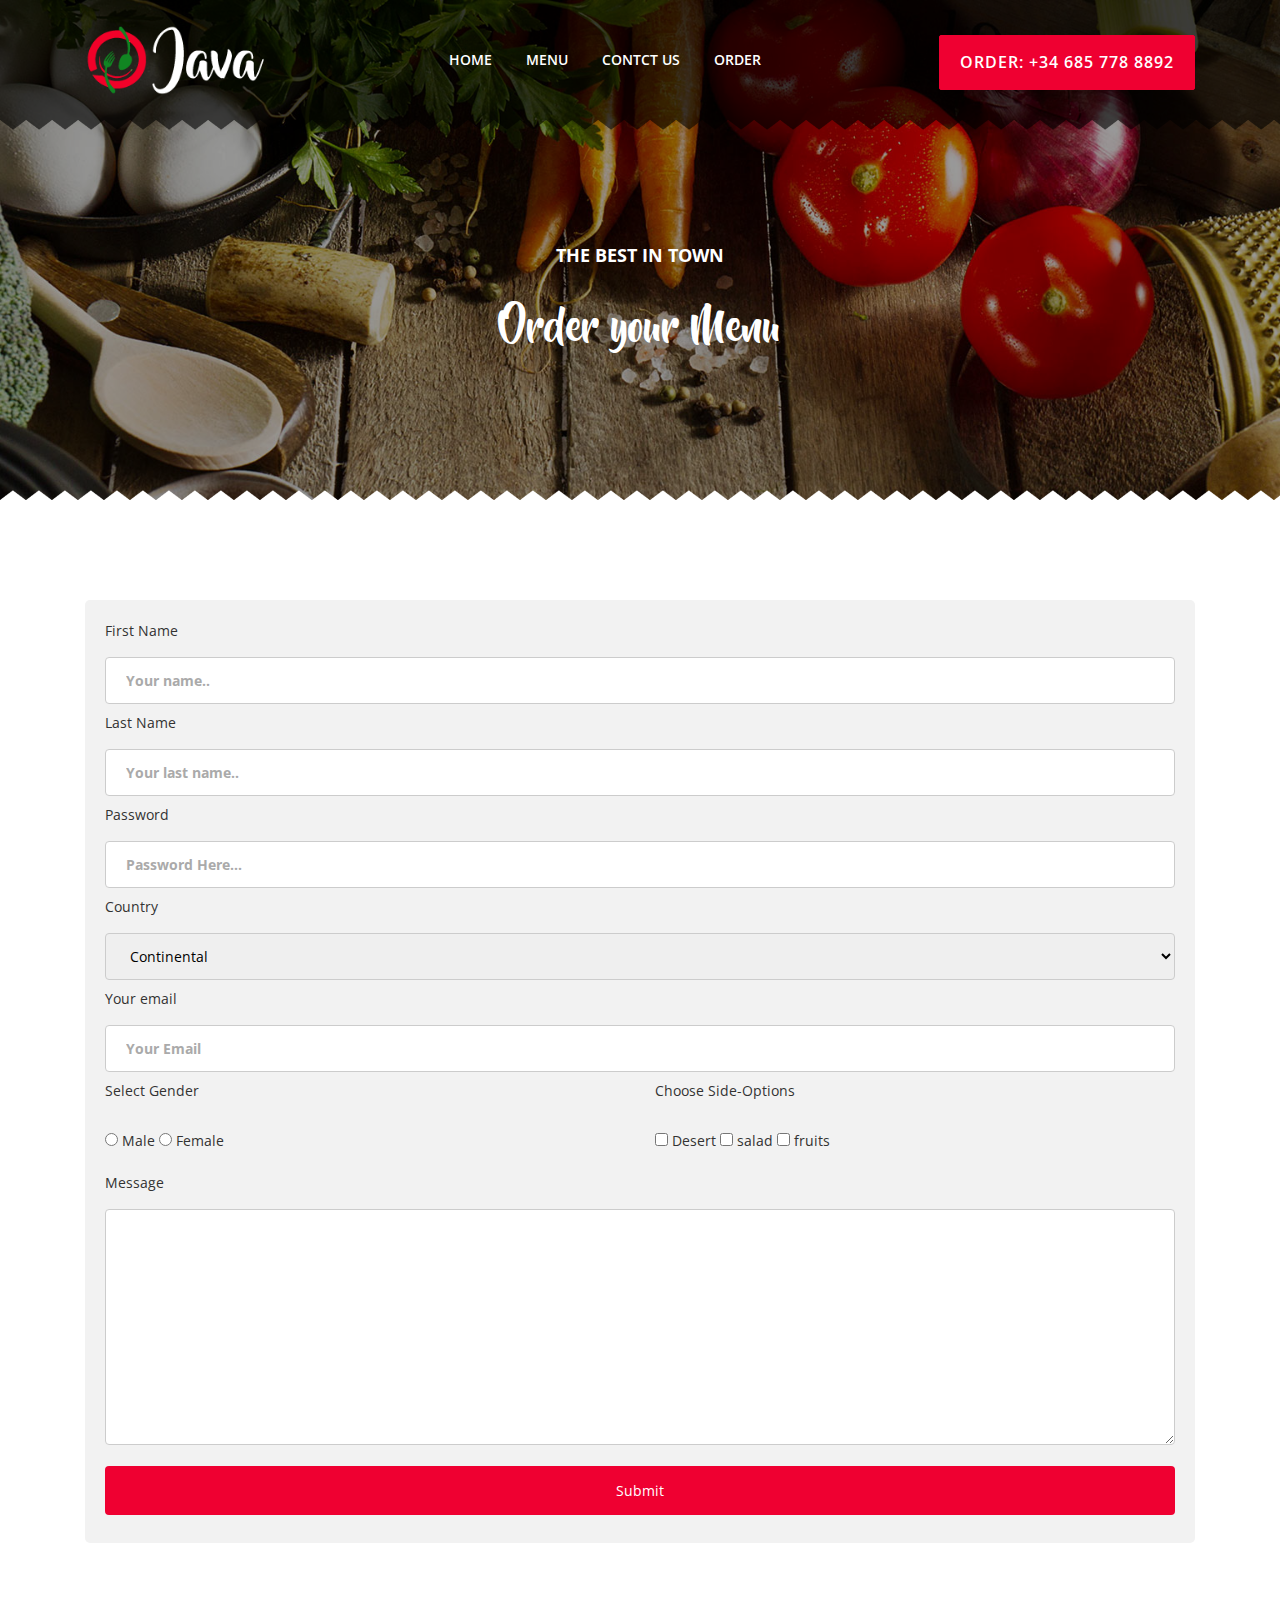
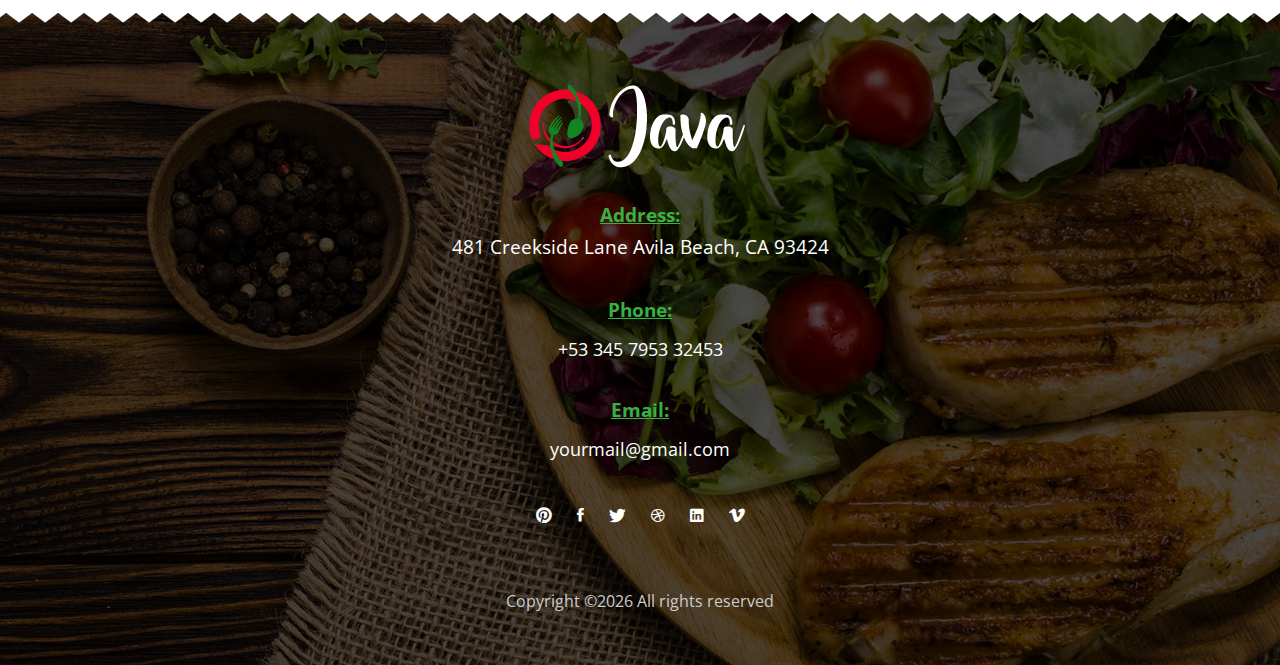
<file: 04_blog.html>
<!DOCTYPE HTML>
<html lang="en">
<head>
        <title>Luigi's</title>
        <meta http-equiv="X-UA-Compatible" content="IE=edge">
        <meta name="viewport" content="width=device-width, initial-scale=1">
        <meta charset="UTF-8">

        <!-- Font -->
        <link href="https://fonts.googleapis.com/css?family=Open+Sans:400,600" rel="stylesheet">
        <link rel="stylesheet" href="fonts/beyond_the_mountains-webfont.css" type="text/css"/>

        <!-- Stylesheets -->
        <link href="plugin-frameworks/bootstrap.min.css" rel="stylesheet">
        <link href="plugin-frameworks/swiper.css" rel="stylesheet">
        <link href="fonts/ionicons.css" rel="stylesheet">
        <link href="common/styles.css" rel="stylesheet">
<style>
input[type=text], select {
  width: 100%;
  padding: 12px 20px;
  margin: 8px 0;
  display: inline-block;
  border: 1px solid #ccc;
  border-radius: 4px;
  box-sizing: border-box;
}

.textarea {
         width: 100%;
  padding: 12px 20px;
  margin: 8px 0;
  display: inline-block;
  border: 1px solid #ccc;
  border-radius: 4px;
  box-sizing: border-box;
}

input[type=submit] {
  width: 100%;
  background-color: #ef0031;
  color: white;
  padding: 14px 20px;
  margin: 8px 0;
  border: none;
  border-radius: 4px;
  cursor: pointer;
}

input[type=submit]:hover {
  background-color: #45a049;
}

.abc {
  border-radius: 5px;
  background-color: #f2f2f2;
  padding: 20px;
}
</style>
</head>
<body>

<header>
        <div class="container">
                <a class="logo" href="#"><img src="images/logo_java_house.png" alt="Logo"></a>

                <div class="right-area">
                        <h6><a class="plr-20 color-white btn-fill-primary" href="#">ORDER: +34 685 778 8892</a></h6>
                </div><!-- right-area -->

                <a class="menu-nav-icon" data-menu="#main-menu" href="#"><i class="ion-navicon"></i></a>

                <ul class="main-menu font-mountainsre" id="main-menu">
                          <li><a href="index.html">HOME</a></li>
                        <li><a href="03_menu.html">MENU</a></li>
                           <li><a href="05_contact.html">CONTCT US</a></li>
                        <li><a href="04_blog.html">ORDER</a></li>
                </ul>

                <div class="clearfix"></div>
        </div><!-- container -->
</header>


<section class="bg-7 h-500x main-slider pos-relative">
        <div class="triangle-up pos-bottom"></div>
        <div class="container h-100">
                <div class="dplay-tbl">
                        <div class="dplay-tbl-cell center-text color-white pt-90">
                                <h5><b>THE BEST IN TOWN</b></h5>
                                <h3 class="mt-30 mb-15">Order your Menu</h3>
                        </div><!-- dplay-tbl-cell -->
                </div><!-- dplay-tbl -->
        </div><!-- container -->
</section>

<section class="story-area left-text center-sm-text">
        <div class="container">
               <div class="abc">
  <form action="/action_page.php">
    <label for="fname">First Name</label>
    <input type="text" id="fname" name="firstname" placeholder="Your name..">

    <label for="lname">Last Name</label>
    <input type="text" id="lname" name="lastname" placeholder="Your last name..">
<br>
<label for="gender">Password</label><br>
<input type="password" name="pwd" placeholder="Password Here..." style=" width: 100%;
  padding: 12px 20px;
  margin: 8px 0;
  display: inline-block;
  border: 1px solid #ccc;
  border-radius: 4px;
  box-sizing: border-box;">
    <label for="country">Country</label>
    <select id="country" name="country">
      <option value="australia">Continental</option>
      <option value="canada">Chineese</option>
      <option value="usa">Italian</option>
    </select>
        <label for="gender">Your email</label><br>
        <input type="text" name="Email" value=""  placeholder="Your Email" class="input_email"><br>
        <div class="row">

<div class="col-md-6">
<label for="gender">Select Gender</label><br><br>
<input type="radio" name="gender" value="male"> Male
<input type="radio" name="gender" value="female"> Female<br>
</div>
<div class="col-md-6">
<label for="gender">Choose Side-Options</label><br><br>
<input type="checkbox" name="fruit" value="apple"> Desert
<input type="checkbox" name="fruit" value="orange"> salad 
<input type="checkbox" name="fruit" value="banana"> fruits 
</div>

</div><br>
        <label for="gender">Message</label><br>
        <textarea class="textarea" name="message" rows="10" cols="30" placeholder="Your Message Here.">

</textarea>
<br>


    <input type="submit" value="Submit">
  </form>
</div>

        </div>
</section>

<footer class="pb-50  pt-70 pos-relative">
        <div class="pos-top triangle-bottom"></div>
        <div class="container-fluid">
                <a href="index.html"><img src="images/logo_java_house.png" alt="Logo"></a>

                <div class="pt-30">
                        <p class="underline-secondary"><b>Address:</b></p>
                        <p>481 Creekside Lane Avila Beach, CA 93424 </p>
                </div>

                <div class="pt-30">
                        <p class="underline-secondary mb-10"><b>Phone:</b></p>
                        <a href="tel:+53 345 7953 32453 ">+53 345 7953 32453 </a>
                </div>

                <div class="pt-30">
                        <p class="underline-secondary mb-10"><b>Email:</b></p>
                        <a href="mailto:yourmail@gmail.com"> yourmail@gmail.com</a>
                </div>

                <ul class="icon mt-30">
                        <li><a href="#"><i class="ion-social-pinterest"></i></a></li>
                        <li><a href="#"><i class="ion-social-facebook"></i></a></li>
                        <li><a href="#"><i class="ion-social-twitter"></i></a></li>
                        <li><a href="#"><i class="ion-social-dribbble-outline"></i></a></li>
                        <li><a href="#"><i class="ion-social-linkedin"></i></a></li>
                        <li><a href="#"><i class="ion-social-vimeo"></i></a></li>
                </ul>

                <p class="color-light font-9 mt-50 mt-sm-30"><!-- Link back to Colorlib can't be removed. Template is licensed under CC BY 3.0. -->
Copyright &copy;<script>document.write(new Date().getFullYear());</script> All rights reserved
<!-- Link back to Colorlib can't be removed. Template is licensed under CC BY 3.0. --></p>
        </div><!-- container -->
</footer>

<!-- SCIPTS -->
<script src="plugin-frameworks/jquery-3.2.1.min.js"></script>
<script src="plugin-frameworks/bootstrap.min.js"></script>
<script src="plugin-frameworks/swiper.js"></script>
<script src="common/scripts.js"></script>

</body>
</html>
</file>
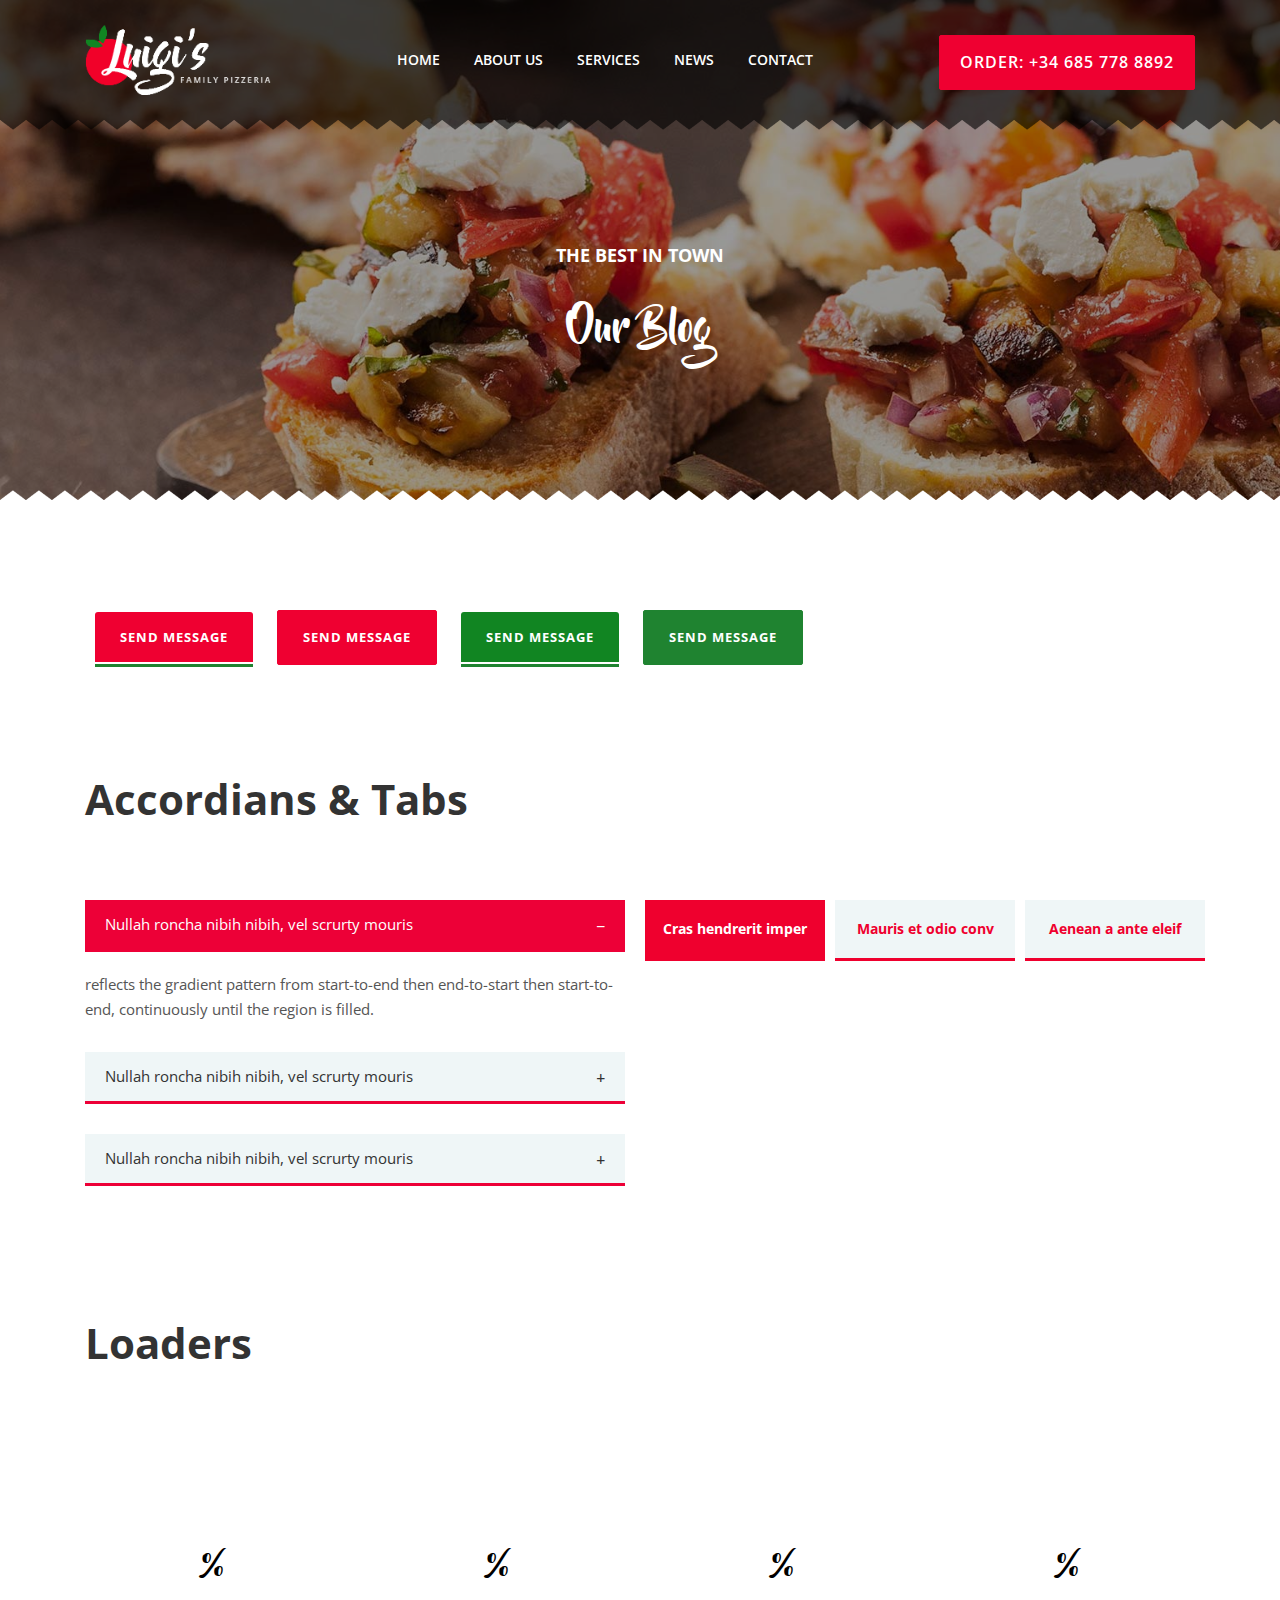
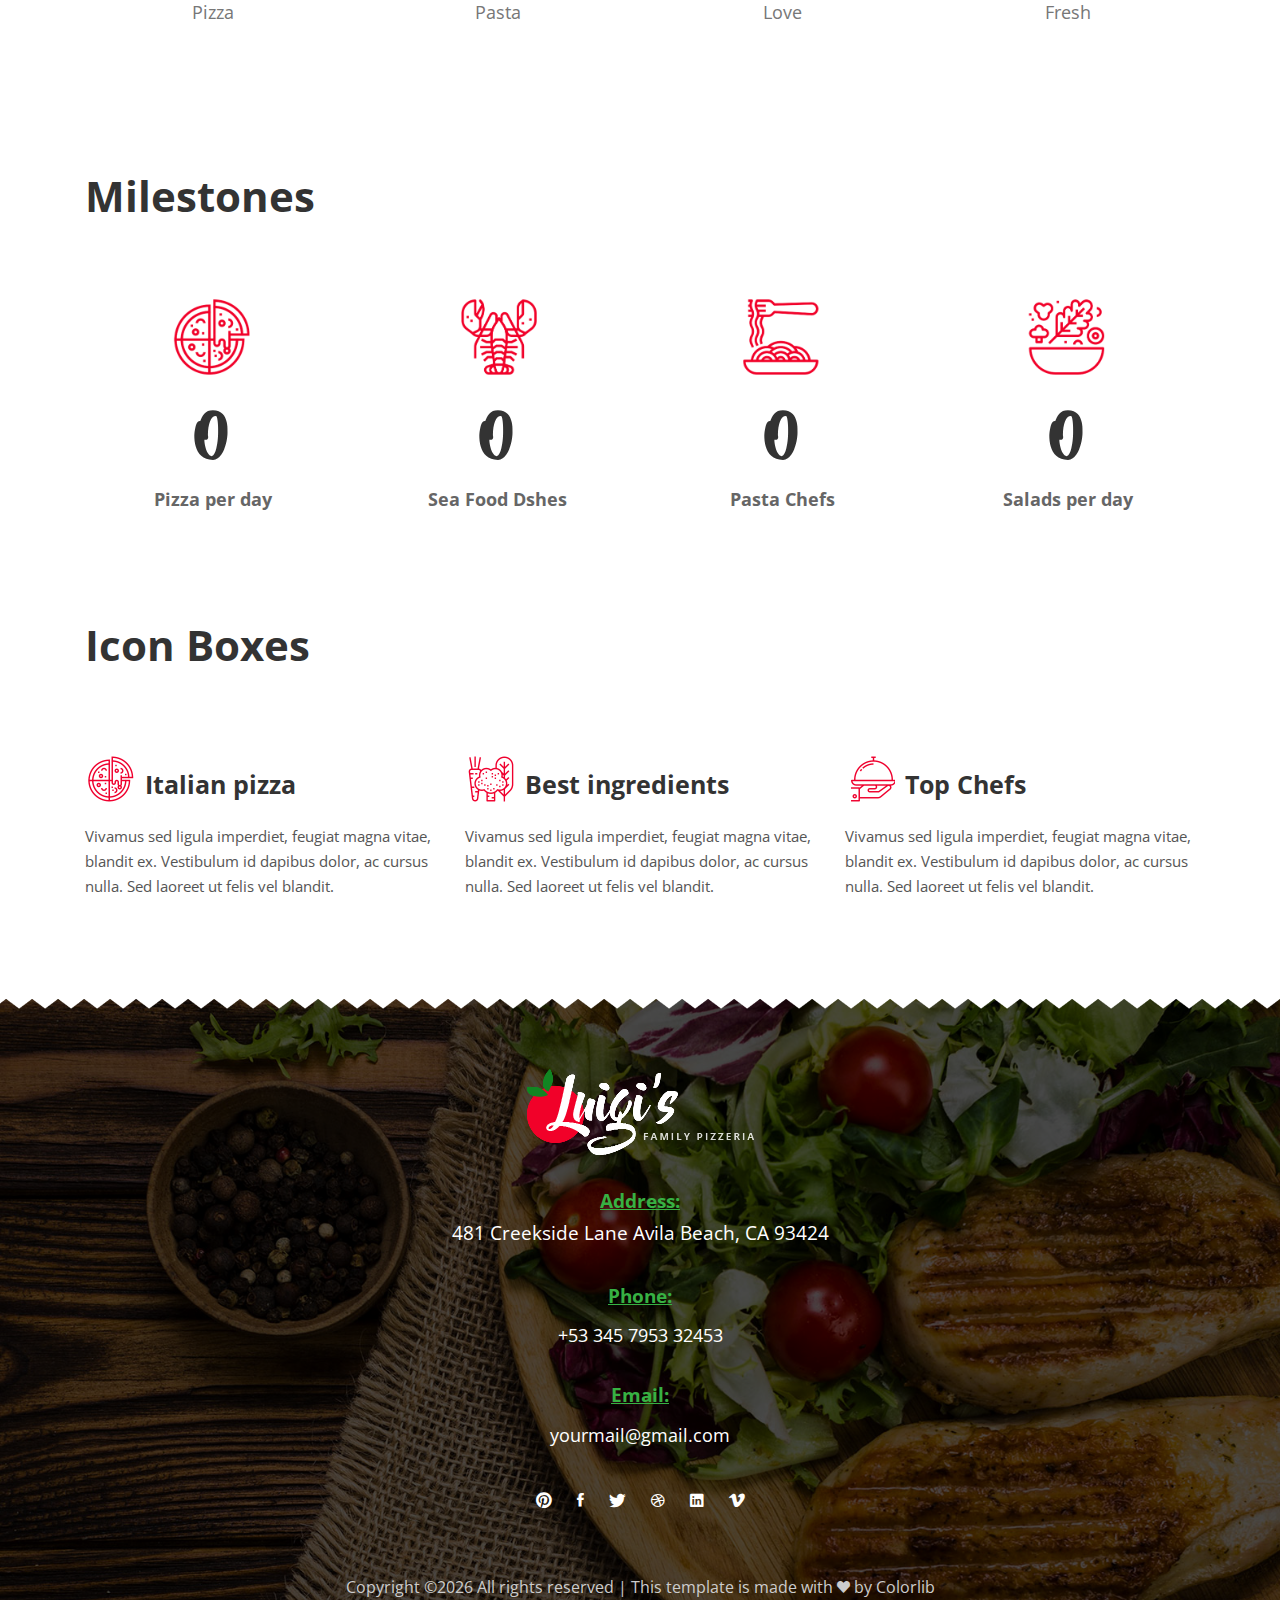
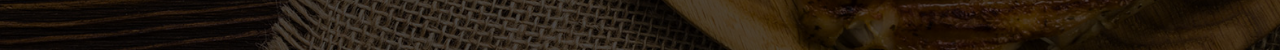
<file: 06_elements.html>
<!DOCTYPE HTML>
<html lang="en">
<head>
        <title>Luigi's</title>
        <meta http-equiv="X-UA-Compatible" content="IE=edge">
        <meta name="viewport" content="width=device-width, initial-scale=1">
        <meta charset="UTF-8">

        <!-- Font -->
        <link href="https://fonts.googleapis.com/css?family=Open+Sans:400,600" rel="stylesheet">
        <link rel="stylesheet" href="fonts/beyond_the_mountains-webfont.css" type="text/css"/>

        <!-- Stylesheets -->
        <link href="plugin-frameworks/bootstrap.min.css" rel="stylesheet">
        <link href="plugin-frameworks/swiper.css" rel="stylesheet">
        <link href="fonts/ionicons.css" rel="stylesheet">
        <link href="common/styles.css" rel="stylesheet">

</head>
<body>

<header>
        <div class="container">
                <a class="logo" href="#"><img src="images/logo-white.png" alt="Logo"></a>

                <div class="right-area">
                        <h6><a class="plr-20 color-white btn-fill-primary" href="#">ORDER: +34 685 778 8892</a></h6>
                </div><!-- right-area -->

                <a class="menu-nav-icon" data-menu="#main-menu" href="#"><i class="ion-navicon"></i></a>

                <ul class="main-menu font-mountainsre" id="main-menu">
                        <li><a href="index.html">HOME</a></li>
                        <li><a href="02_about_us.html">ABOUT US</a></li>
                        <li><a href="03_menu.html">SERVICES</a></li>
                        <li><a href="04_blog.html">NEWS</a></li>
                        <li><a href="05_contact.html">CONTACT</a></li>
                </ul>

                <div class="clearfix"></div>
        </div><!-- container -->
</header>


<section class="bg-8 h-500x main-slider pos-relative">
        <div class="triangle-up pos-bottom"></div>
        <div class="container h-100">
                <div class="dplay-tbl">
                        <div class="dplay-tbl-cell center-text color-white pt-90">
                                <h5><b>THE BEST IN TOWN</b></h5>
                                <h3 class="mt-30 mb-15">Our Blog</h3>
                        </div><!-- dplay-tbl-cell -->
                </div><!-- dplay-tbl -->
        </div><!-- container -->
</section>


<section class="story-area left-text center-sm-text">
        <div class="container">
                <div class="row">
                        <div class="col-md-12">
                                <div class="mb-20">
                                         <h6 class="dplay-inl-block m-10"><a href="#" class="btn-primaryc plr-25"><b>SEND MESSAGE</b></a></h6>
                                         <h6 class="dplay-inl-block m-10"><a href="#" class="btn-fill-primary plr-25"><b>SEND MESSAGE</b></a></h6>
                                         <h6 class="dplay-inl-block m-10"><a href="#" class="btn-primaryc secondary plr-25"><b>SEND MESSAGE</b></a></h6>
                                         <h6 class=" dplay-inl-block m-10"><a href="#" class="btn-fill-primary secondary plr-25"><b>SEND MESSAGE</b></a></h6>
                                </div><!-- mb-20-->
                        </div><!-- col-md-6-->
                </div><!-- row -->
        </div><!-- container -->
</section>

<section class="story-area left-text center-sm-text pt-0">
        <div class="container">
                <h5 class="font-30 mb-70 mb-sm-40 left-text"><b>Accordians & Tabs</b></h5>
                <div class="row">
                        <div class="col-md-12 col-lg-6">
                                <div class="panel mb-30">
                                        <div class="panel-area mb-30">
                                                <p class="panel-title active"><a class="dplay-block" href="#"> Nullah roncha nibih nibih, vel
                                                        scrurty mouris<i class="icon minus ion-minus"></i><i class="icon plus ion-plus"></i></a></p>
                                                <p class="panel-desc">reflects the gradient pattern from start-to-end then end-to-start then start-to-end, continuously until the region is filled.</p>
                                        </div><!-- panel-area -->

                                        <div class="panel-area mb-30">
                                                <p class="panel-title"><a class="dplay-block" href="#">Nullah roncha nibih nibih, vel scrurty mouris
                                                        <i class="icon minus ion-minus"></i><i class="icon plus ion-plus"></i></a></p>
                                                <p class="panel-desc">reflects the gradient pattern from start-to-end then end-to-start then start-to-end, continuously until the region is filled.</p>
                                        </div><!-- panel-area -->

                                        <div class="panel-area mb-30">
                                                <p class="panel-title"><a class="dplay-block" href="#">Nullah roncha nibih nibih, vel scrurty mouris
                                                        <i class="icon minus ion-minus"></i><i class="icon plus ion-plus"></i></a></p>
                                                <p class="panel-desc">reflects the gradient pattern from start-to-end then end-to-start then start-to-end, continuously until the region is filled.</p>
                                        </div><!-- panel-area -->
                                </div><!-- panel -->
                        </div><!-- col-sm-6-->

                        <div class="col-md-12 col-lg-6">
                                <div class="selecton tab-style-1 mb-10">
                                        <div class="row">
                                                <div class="col-sm-4 plr-5 pl-15 mb-15"><a href="#" class=" ptb-20 dplay-block active" data-select="sec-1"><b>Cras hendrerit imper</b></a></div>
                                                <div class="col-sm-4 plr-5 mb-15"><a href="#" class=" ptb-20 dplay-block" data-select="sec-2"><b>Mauris et odio conv</b></a></div>
                                                <div class="col-sm-4 plr-5 pr-15 mb-15"> <a href="#" class=" ptb-20 dplay-block" data-select="sec-3"><b>Aenean a ante eleif</b></a></div>
                                        </div><!--row-->
                                </div><!--tab-style-1-->

                                <div class="sec-1 food-menu">
                                        <div class="row">
                                                <div class="col-sm-6"><img class="br-3" src="images/menu-1-120x120.jpg" alt="Menu Image"></div>
                                                <div class="col-sm-6">
                                                        <p class="mt-15" >Cras hendrerit imperdiet ligula. Mauris et odio convallis, consequat ex eget, varius metus.
                                                                Aenean a ante eleifend, elementum diam eu, tempus velit. In sit amet justo eu sem posuere eleifend sit amet ut lectus.  </p>
                                                </div><!-- col-sm-6-->
                                        </div><!--row-->
                                </div><!-- food-menu -->

                                <div class="sec-2 food-menu">
                                        <div class="row">
                                                <div class="col-sm-6"><img class="br-3" src="images/menu-2-120x120.jpg" alt="Menu Image"></div>
                                                <div class="col-sm-6">
                                                        <p class="mt-15" >Cras hendrerit imperdiet ligula. Mauris et odio convallis, consequat ex eget, varius metus.
                                                                Aenean a ante eleifend, elementum diam eu, tempus velit. In sit amet justo eu sem posuere eleifend sit amet ut lectus.  </p>
                                                </div><!-- col-sm-6-->
                                        </div><!--row-->
                                </div><!-- food-menu -->

                                <div class="sec-3 food-menu">
                                        <div class="row">
                                                <div class="col-sm-6"><img class="br-3" src="images/menu-3-120x120.jpg" alt="Menu Image"></div>
                                                <div class="col-sm-6">
                                                        <p class="mt-15" >Cras hendrerit imperdiet ligula. Mauris et odio convallis, consequat ex eget, varius metus.
                                                                Aenean a ante eleifend, elementum diam eu, tempus velit. In sit amet justo eu sem posuere eleifend sit amet ut lectus.  </p>
                                                </div><!-- col-sm-6-->
                                        </div><!--row-->
                                </div><!-- food-menu -->
                        </div><!--col-sm-6-->

                </div><!-- row -->
        </div><!-- container -->
</section>

<section class="pt-0">
        <div class="container">
                <h5 class="font-30 mb-70 mb-sm-40 left-text"><b>Loaders</b></h5>

                <div class="row font-beyond"  >
                        <div class="col-sm-6 col-md-6 col-lg-3">
                                <div class="radial-prog-area">
                                        <div class="radial-progress" data-prog-percent=".97"><div></div><h5 class=" progress-title">Pizza</h5></div>
                                </div><!-- radial-prog-area-->
                        </div><!-- col-sm-6-->

                        <div class="col-sm-6 col-md-6 col-lg-3">
                                <div class="radial-prog-area">
                                        <div class="radial-progress" data-prog-percent=".78"><div></div><h5 class=" progress-title">Pasta</h5></div>
                                </div><!-- radial-prog-area-->
                        </div><!-- col-sm-6-->

                        <div class="col-sm-6 col-md-6 col-lg-3">
                                <div class="radial-prog-area">
                                        <div class="radial-progress" data-prog-percent=".67"><div></div><h5 class=" progress-title">Love</h5></div>
                                </div><!-- radial-prog-area-->
                        </div><!-- col-sm-6-->

                        <div class="col-sm-6 col-md-6 col-lg-3">
                                <div class="radial-prog-area">
                                        <div class="radial-progress" data-prog-percent=".97"><div></div><h5 class=" progress-title">Fresh</h5></div>
                                </div><!-- radial-prog-area-->
                        </div><!-- col-sm-6-->

                </div><!-- row-->
        </div><!-- container-->
</section><!-- radial-progress -->


<section class="counter-section center-text pt-0" id="counter">
        <div class="container">
                <h5 class="font-30 mb-70 mb-sm-40 left-text"><b>Milestones</b></h5>
                <div class="row">
                        <div class="col-sm-6 col-md-3">
                                <div class="mb-30 ">
                                        <i class="mlr-auto mb-30  icon-gradient icon-pizza"></i>
                                        <h2><b><span class="counter-value" data-duration="400" data-count="574">0</span></b></h2>
                                        <h5 class="semi-black"><b>Pizza per day</b></h5>
                                </div><!-- margin-b-30 -->
                        </div><!-- col-md-3-->

                        <div class="col-sm-6 col-md-3">
                                <div class="mb-30">
                                        <i class="mlr-auto mb-30 icon-gradient icon-sea-food"></i>
                                        <h2><b><span class="counter-value" data-duration="1400" data-count="14">0</span></b></h2>
                                        <h5 class="semi-black"><b>Sea Food Dshes</b></h5>
                                </div><!-- margin-b-30 -->
                        </div><!-- col-md-3-->

                        <div class="col-sm-6 col-md-3">
                                <div class="mb-30">
                                        <i class="mlr-auto mb-30 icon-gradient icon-pasta"></i>
                                        <h2><b><span class="counter-value" data-duration="300" data-count="3">0</span></b></h2>
                                        <h5 class="semi-black"><b>Pasta Chefs</b></h5>
                                </div><!-- margin-b-30 -->
                        </div><!-- col-md-3-->

                        <div class="col-sm-6 col-md-3">
                                <div class="mb-30">
                                        <i class="mlr-auto mb-30 icon-gradient icon-salad"></i>
                                        <h2><b><span class="counter-value" data-duration="1000" data-count="52">0</span></b></h2>
                                        <h5 class="semi-black"><b>Salads per day</b></h5>
                                </div><!-- margin-b-30 -->
                        </div><!-- col-md-3-->

                </div><!-- row-->
        </div><!-- container-->
</section><!-- counter-section-->



<section class="pt-0">
        <div class="container">
                <h5 class="font-30 mb-70 mb-sm-40"><b>Icon Boxes</b></h5>

                <div class="row">
                        <div class="col-sm-12 col-md-6 col-lg-4">
                                <h4 class="pos-relative mb-20 pt-20"><i class="abs-bl icon-box icon-pizza"></i><b class="pl-60">Italian pizza</b></h4>
                                <p class="mb-30">Vivamus sed ligula imperdiet, feugiat magna vitae, blandit ex. Vestibulum id dapibus dolor, ac cursus nulla. Sed laoreet ut felis vel blandit. </p>
                        </div><!-- col-md-4-->

                        <div class="col-sm-12 col-md-6 col-lg-4">
                                <h4 class="pos-relative mb-20 pt-20"><i class="abs-bl icon-box icon-ingradient"></i><b class="pl-60">Best ingredients</b></h4>
                                <p class="mb-30">Vivamus sed ligula imperdiet, feugiat magna vitae, blandit ex. Vestibulum id dapibus dolor, ac cursus nulla. Sed laoreet ut felis vel blandit. </p>
                        </div><!-- col-md-4-->

                        <div class="col-sm-12 col-md-6 col-lg-4">
                                <h4 class="pos-relative mb-20 pt-20"><i class="abs-bl icon-box icon-cshef"></i><b class="pl-60">Top Chefs</b></h4>
                                <p class="mb-30">Vivamus sed ligula imperdiet, feugiat magna vitae, blandit ex. Vestibulum id dapibus dolor, ac cursus nulla. Sed laoreet ut felis vel blandit. </p>
                        </div><!-- col-md-4-->
                </div><!-- row-->
        </div><!-- container-->
</section><!-- counter-section-->

<footer class="pb-50  pt-70 pos-relative">
        <div class="pos-top triangle-bottom"></div>
        <div class="container-fluid">
                <a href="index.html"><img src="images/logo-white.png" alt="Logo"></a>

                <div class="pt-30">
                        <p class="underline-secondary"><b>Address:</b></p>
                        <p>481 Creekside Lane Avila Beach, CA 93424 </p>
                </div>

                <div class="pt-30">
                        <p class="underline-secondary mb-10"><b>Phone:</b></p>
                        <a href="tel:+53 345 7953 32453 ">+53 345 7953 32453 </a>
                </div>

                <div class="pt-30">
                        <p class="underline-secondary mb-10"><b>Email:</b></p>
                        <a href="mailto:yourmail@gmail.com"> yourmail@gmail.com</a>
                </div>

                <ul class="icon mt-30">
                        <li><a href="#"><i class="ion-social-pinterest"></i></a></li>
                        <li><a href="#"><i class="ion-social-facebook"></i></a></li>
                        <li><a href="#"><i class="ion-social-twitter"></i></a></li>
                        <li><a href="#"><i class="ion-social-dribbble-outline"></i></a></li>
                        <li><a href="#"><i class="ion-social-linkedin"></i></a></li>
                        <li><a href="#"><i class="ion-social-vimeo"></i></a></li>
                </ul>

                <p class="color-light font-9 mt-50 mt-sm-30"><!-- Link back to Colorlib can't be removed. Template is licensed under CC BY 3.0. -->
Copyright &copy;<script>document.write(new Date().getFullYear());</script> All rights reserved | This template is made with <i class="ion-heart" aria-hidden="true"></i> by <a href="https://colorlib.com" target="_blank">Colorlib</a>
<!-- Link back to Colorlib can't be removed. Template is licensed under CC BY 3.0. --></p>
        </div><!-- container -->
</footer>

<!-- SCIPTS -->
<script src="plugin-frameworks/jquery-3.2.1.min.js"></script>
<script src="plugin-frameworks/bootstrap.min.js"></script>
<script src="plugin-frameworks/swiper.js"></script>
<script src="plugin-frameworks/jquery.waypoints.min.js"></script>
<script src="plugin-frameworks/progressbar.min.js"></script>
<script src="common/scripts.js"></script>

</body>
</html>
</file>
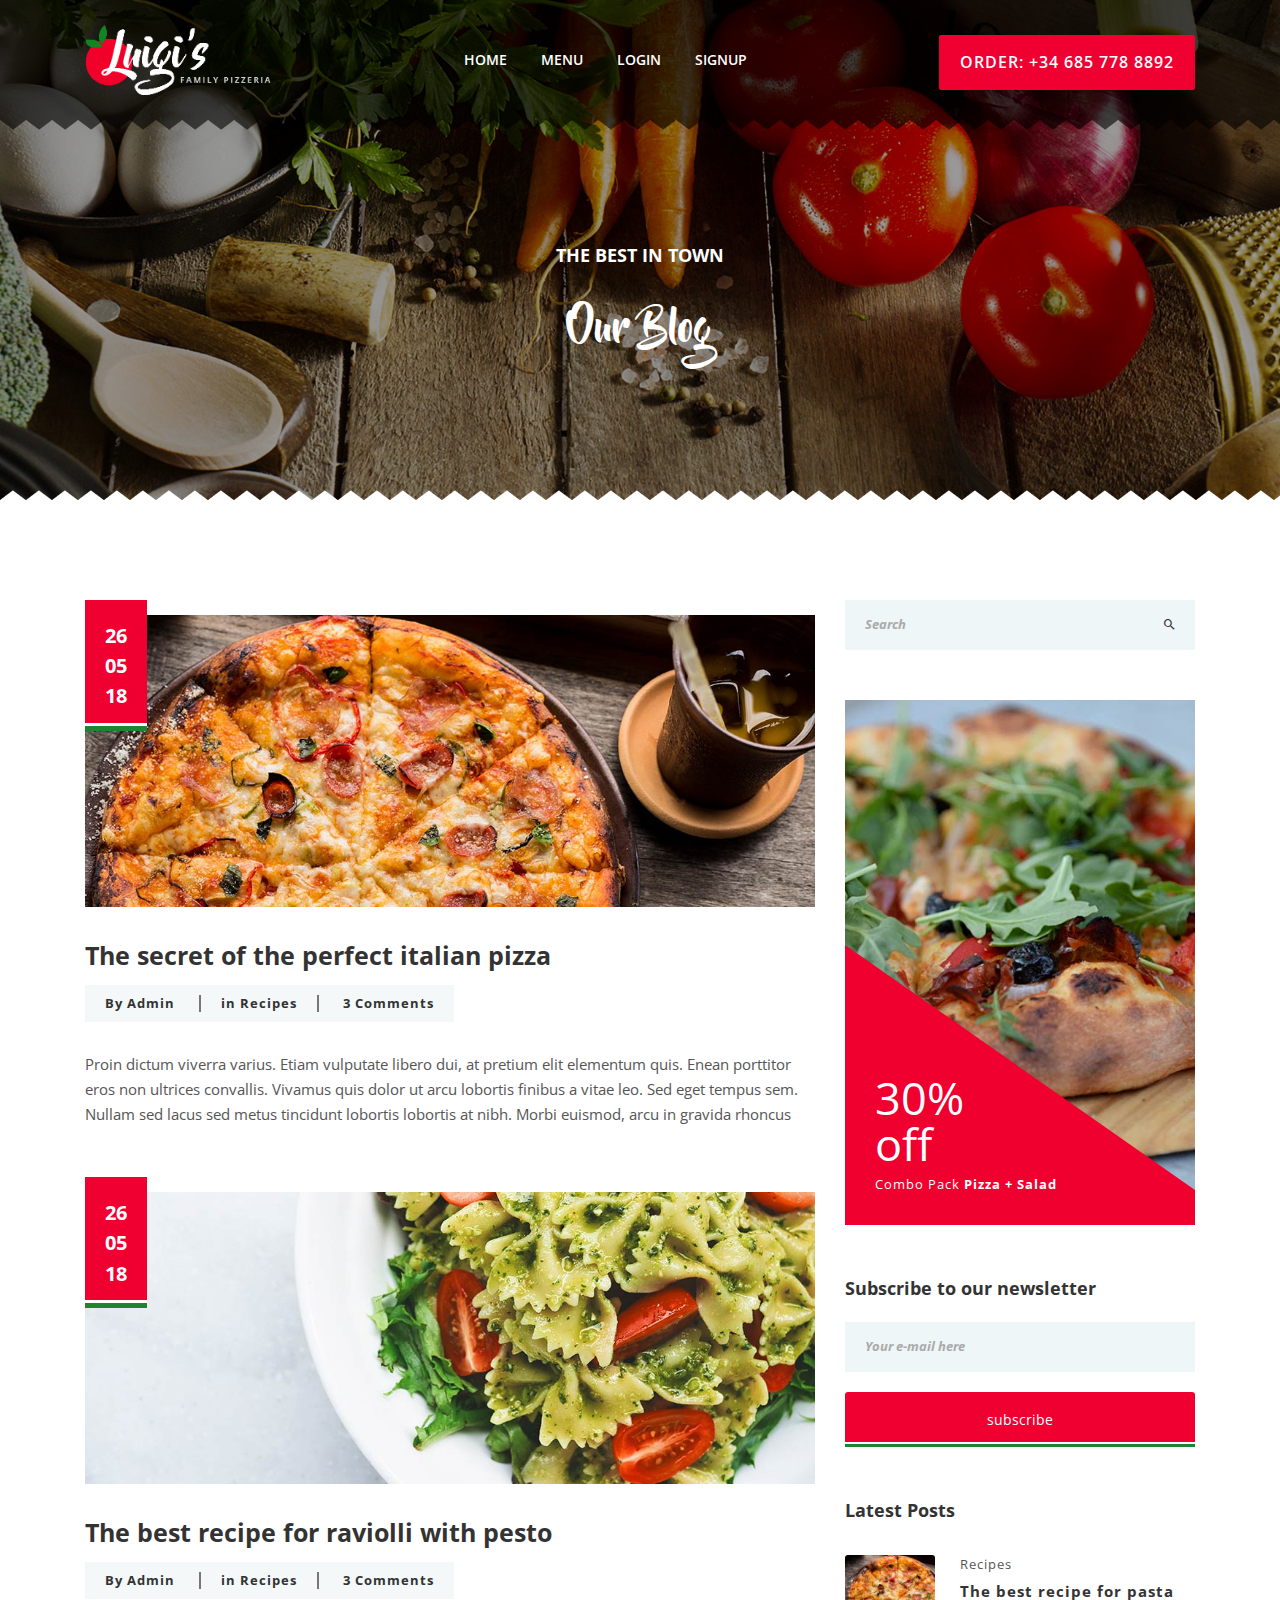
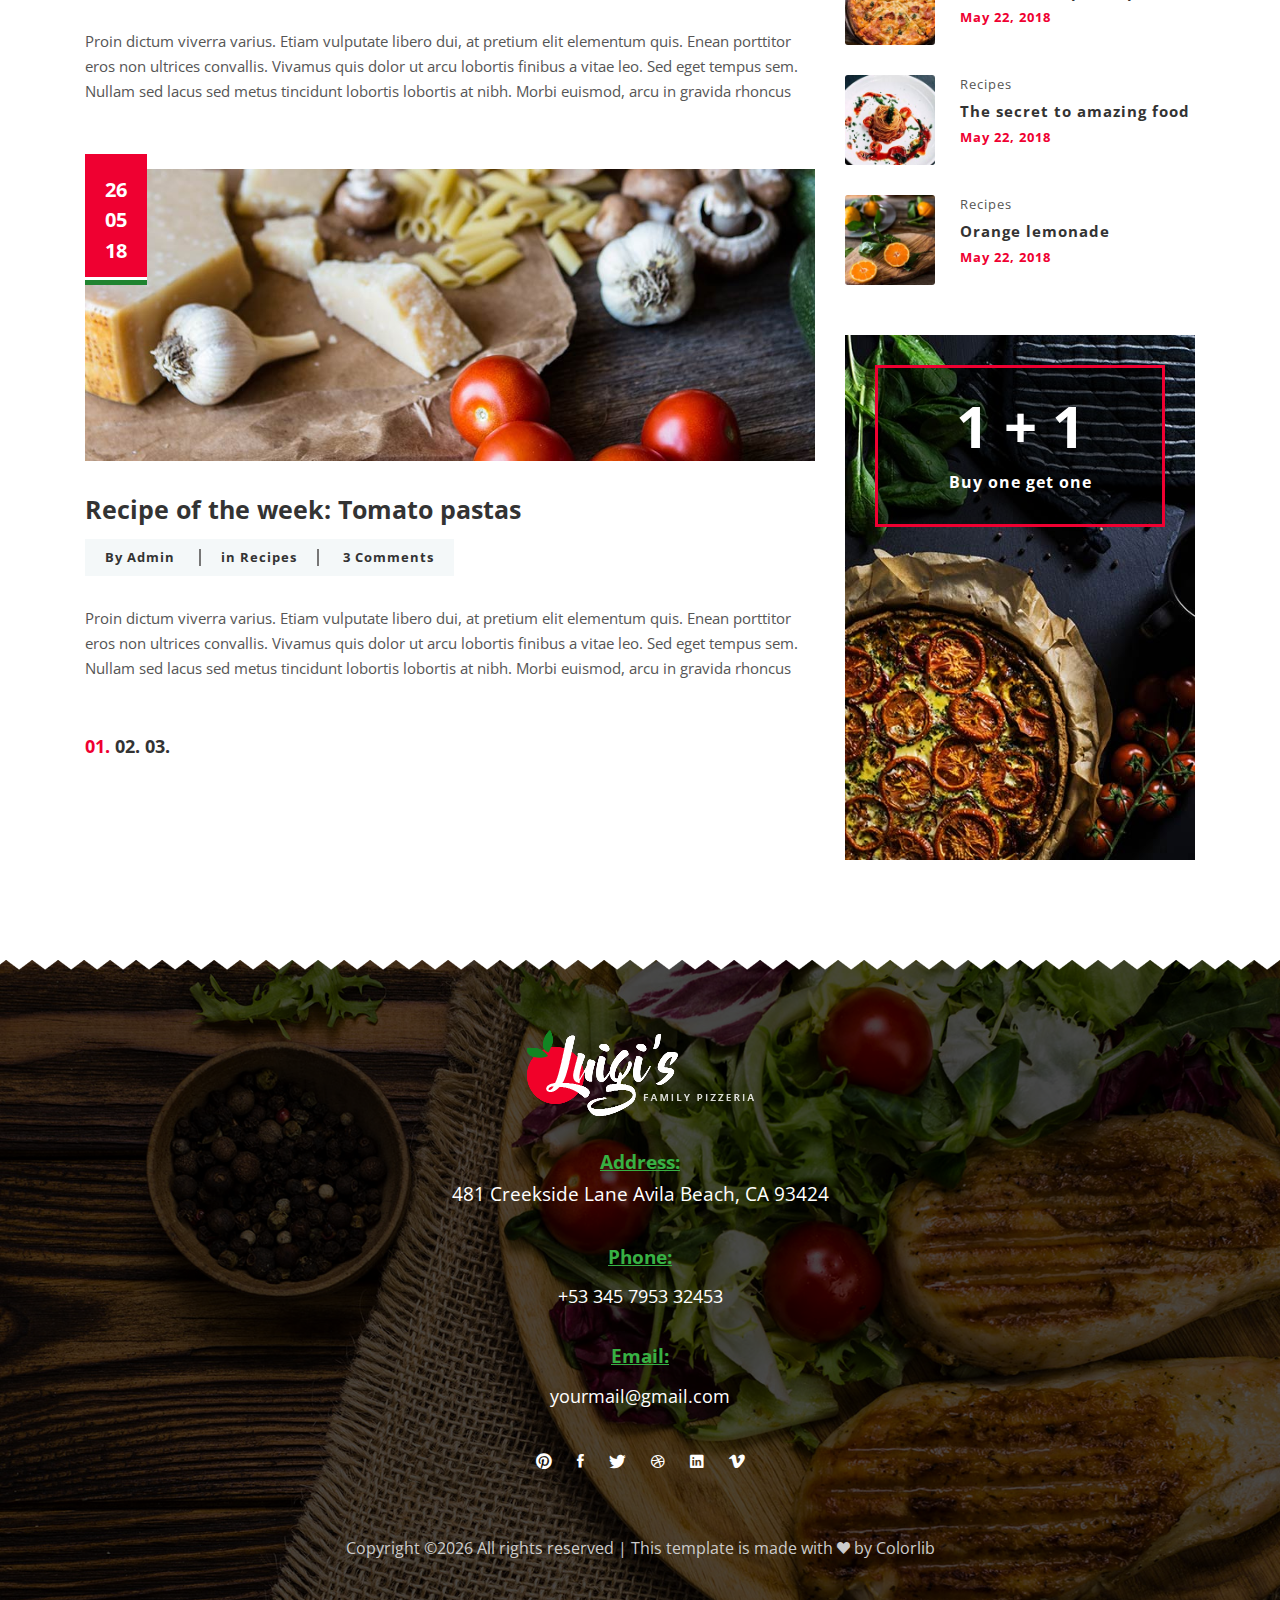
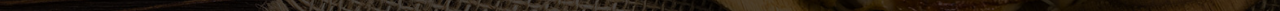
<file: order.html>
<!DOCTYPE HTML>
<html lang="en">
<head>
        <title>Luigi's</title>
        <meta http-equiv="X-UA-Compatible" content="IE=edge">
        <meta name="viewport" content="width=device-width, initial-scale=1">
        <meta charset="UTF-8">

        <!-- Font -->
        <link href="https://fonts.googleapis.com/css?family=Open+Sans:400,600" rel="stylesheet">
        <link rel="stylesheet" href="fonts/beyond_the_mountains-webfont.css" type="text/css"/>

        <!-- Stylesheets -->
        <link href="plugin-frameworks/bootstrap.min.css" rel="stylesheet">
        <link href="plugin-frameworks/swiper.css" rel="stylesheet">
        <link href="fonts/ionicons.css" rel="stylesheet">
        <link href="common/styles.css" rel="stylesheet">

</head>
<body>

<header>
        <div class="container">
                <a class="logo" href="#"><img src="images/logo-white.png" alt="Logo"></a>

                <div class="right-area">
                        <h6><a class="plr-20 color-white btn-fill-primary" href="#">ORDER: +34 685 778 8892</a></h6>
                </div><!-- right-area -->

                <a class="menu-nav-icon" data-menu="#main-menu" href="#"><i class="ion-navicon"></i></a>

                <ul class="main-menu font-mountainsre" id="main-menu">
                         <li><a href="index.html">HOME</a></li>
                        <li><a href="02_about_us.html">MENU</a></li>
                        
                        <li><a href="04_blog.html">LOGIN</a></li>
                        <li><a href="05_contact.html">SIGNUP</a></li>
                </ul>

                <div class="clearfix"></div>
        </div><!-- container -->
</header>


<section class="bg-7 h-500x main-slider pos-relative">
        <div class="triangle-up pos-bottom"></div>
        <div class="container h-100">
                <div class="dplay-tbl">
                        <div class="dplay-tbl-cell center-text color-white pt-90">
                                <h5><b>THE BEST IN TOWN</b></h5>
                                <h3 class="mt-30 mb-15">Our Blog</h3>
                        </div><!-- dplay-tbl-cell -->
                </div><!-- dplay-tbl -->
        </div><!-- container -->
</section>


<section class="story-area left-text center-sm-text">
        <div class="container">
                <div class="row">
                        <div class="col-md-7 col-lg-8">

                                <div class="mb-50 mb-sm-30">
                                        <div class="pos-relative mb-30 pt-15">
                                                <div class="font-8 abs-tl p-20 bg-primary color-white">
                                                        <h4><b>26</b></h4>
                                                        <h4><b>05</b></h4>
                                                        <h4><b>18</b></h4>
                                                        <div class="brdr-style-1"></div>
                                                </div>
                                                <img src="images/blog-1-1000x400.jpg" alt="">
                                        </div>
                                        <h4><a href="#"><b>The secret of the perfect italian pizza</b></a></h4>
                                        <h6 class="mt-10 bg-lite-blue dplay-inl-block">
                                                <a class="plr-20 mtb-10" href="#"><b>By Admin</b></a>
                                                <a class="plr-20 mtb-10 brder-lr-lite-black-2" href="#"><b>in Recipes</b></a>
                                                <a class="plr-20 mtb-10" href="#"><b>3 Comments</b></a>
                                        </h6>
                                        <p class="mt-30">Proin dictum viverra varius. Etiam vulputate libero dui, at pretium elit
                                                elementum quis. Enean porttitor eros non ultrices convallis. Vivamus quis dolor ut arcu lobortis finibus a vitae leo.
                                                Sed eget tempus sem. Nullam sed lacus sed metus tincidunt lobortis lobortis at nibh. Morbi euismod, arcu in gravida rhoncus</p>
                                </div><!--mb-30-->

                                <div class="mb-50 mb-sm-30">
                                        <div class="pos-relative mb-30 pt-15">
                                                <div class="font-8 abs-tl p-20 bg-primary color-white">
                                                        <h4><b>26</b></h4>
                                                        <h4><b>05</b></h4>
                                                        <h4><b>18</b></h4>
                                                        <div class="brdr-style-1"></div>
                                                </div>
                                                <img src="images/blog-2-1000x400.jpg" alt="">
                                        </div>
                                        <h4><a href="#"><b>The best recipe for raviolli with pesto</b></a></h4>
                                        <h6 class="mt-10 bg-lite-blue dplay-inl-block">
                                                <a class="plr-20 mtb-10" href="#"><b>By Admin</b></a>
                                                <a class="plr-20 mtb-10 brder-lr-lite-black-2" href="#"><b>in Recipes</b></a>
                                                <a class="plr-20 mtb-10" href="#"><b>3 Comments</b></a>
                                        </h6>
                                        <p class="mt-30">Proin dictum viverra varius. Etiam vulputate libero dui, at pretium elit
                                                elementum quis. Enean porttitor eros non ultrices convallis. Vivamus quis dolor ut arcu lobortis finibus a vitae leo.
                                                Sed eget tempus sem. Nullam sed lacus sed metus tincidunt lobortis lobortis at nibh. Morbi euismod, arcu in gravida rhoncus</p>
                                </div><!--mb-30-->

                                <div class="mb-50 mb-sm-30">
                                        <div class="pos-relative mb-30 pt-15">
                                                <div class="font-8 abs-tl p-20 bg-primary color-white">
                                                        <h4><b>26</b></h4>
                                                        <h4><b>05</b></h4>
                                                        <h4><b>18</b></h4>
                                                        <div class="brdr-style-1"></div>
                                                </div>
                                                <img src="images/blog-3-1000x400.jpg" alt="">
                                        </div>
                                        <h4><a href="#"><b>Recipe of the week: Tomato pastas</b></a></h4>
                                        <h6 class="mt-10 bg-lite-blue dplay-inl-block">
                                                <a class="plr-20 mtb-10" href="#"><b>By Admin</b></a>
                                                <a class="plr-20 mtb-10 brder-lr-lite-black-2" href="#"><b>in Recipes</b></a>
                                                <a class="plr-20 mtb-10" href="#"><b>3 Comments</b></a>
                                        </h6>
                                        <p class="mt-30">Proin dictum viverra varius. Etiam vulputate libero dui, at pretium elit
                                                elementum quis. Enean porttitor eros non ultrices convallis. Vivamus quis dolor ut arcu lobortis finibus a vitae leo.
                                                Sed eget tempus sem. Nullam sed lacus sed metus tincidunt lobortis lobortis at nibh. Morbi euismod, arcu in gravida rhoncus</p>
                                </div><!--mb-30-->

                                <ul class="font-14 mb-30">
                                        <li class="color-primary"><a href="#"><b> 01.</b></a></li>
                                        <li><a href="#"><b> 02.</b></a></li>
                                        <li><a href="#"><b> 03.</b></a></li>
                                </ul>
                        </div><!--col-md-8-->

                        <div class="col-md-5 col-lg-4">
                                <div class="mx-w-400x mlr-auto">
                                        <form class="mb-50 mb-sm-30 mt-sm-30 placeholder-1 form-style-1 pos-relative">
                                                <input class="pr-50" type="text" placeholder="Search">
                                                <button class="abs-tbr plr-20" type="submit"><i class="ion-android-search"></i></button>
                                        </form>

                                        <div class="mb-50 mb-sm-30 pos-relative oflow-hidden">
                                                <div class="bg-trinagle-primary"></div>
                                                <img src="images/sidebar-1-400x600.jpg" alt="">
                                                <div class="abs-bl font-18 color-white p-30 z-1">
                                                        <h4 class="lh-1">30%</h4>
                                                        <h4 class="lh-1">off</h4>
                                                        <h6 class="font-5 mt-10">Combo Pack <b>Pizza + Salad</b></h6>
                                                </div>
                                        </div><!--mb-50-->

                                        <div class="mb-50 mb-sm-30">
                                                <h5 class="left-text"><b>Subscribe to our newsletter</b></h5>
                                                <form class="placeholder-1 form-style-1 pos-relative">
                                                        <input class="mtb-20" type="text" placeholder="Your e-mail here">
                                                        <button class="w-100 btn-primaryc" type="submit">subscribe</button>
                                                </form>
                                        </div><!--mb-50-->

                                        <div class="mb-50 mb-sm-30">
                                                <h5 class="mb-30 left-text"><b>Latest Posts</b></h5>
                                                <div class="sided-90x mb-30 ">
                                                        <div class="s-left"><img class="br-3" src="images/sidebar-3-200x200.jpg" alt="Menu Image"></div>
                                                        <div class="s-right left-text">
                                                                <h6 class="color-semi-black">Recipes</h6>
                                                                <h6 class="font-11 mtb-5"><b>The best recipe for pasta</b></h6>
                                                                <h6 class="color-primary"><b>May  22, 2018</b></h6>
                                                        </div><!--s-right-->
                                                </div><!-- sided-90x -->

                                                <div class="sided-90x mb-30 ">
                                                        <div class="s-left"><img class="br-3" src="images/sidebar-4-200x200.jpg" alt="Menu Image"></div>
                                                        <div class="s-right left-text">
                                                                <h6 class="color-semi-black">Recipes</h6>
                                                                <h6 class="font-11 mtb-5"><b>The secret to amazing food</b></h6>
                                                                <h6 class="color-primary"><b>May  22, 2018</b></h6>
                                                        </div><!--s-right-->
                                                </div><!-- sided-90x -->

                                                <div class="sided-90x mb-30 ">
                                                        <div class="s-left"><img class="br-3" src="images/sidebar-5-200x200.jpg" alt="Menu Image"></div>
                                                        <div class="s-right left-text">
                                                                <h6 class="color-semi-black">Recipes</h6>
                                                                <h6 class="font-11 mtb-5"><b>Orange lemonade </b></h6>
                                                                <h6 class="color-primary"><b>May  22, 2018</b></h6>
                                                        </div><!--s-right-->
                                                </div><!-- sided-90x -->
                                        </div><!--mb-50-->

                                        <div class="mb-30 pos-relative">
                                                <img src="images/sidebar-2-400x600.jpg" alt="">
                                                <div class="font-23  ptb-15 abs-tlr-30 color-white center-text brdr-primary-3">
                                                        <div class="abs-tblr bg-black opacty-6 z--1"></div>
                                                        <h4><b>1 + 1</b></h4>
                                                        <h6 class="font-5 pb-15"><b>Buy one get one</b></h6>
                                                </div>
                                        </div><!--mb-50-->

                                </div><!--mx-w-500x-->
                        </div><!--col-md-4-->
                </div><!-- row -->
        </div><!-- container -->
</section>

<footer class="pb-50  pt-70 pos-relative">
        <div class="pos-top triangle-bottom"></div>
        <div class="container-fluid">
                <a href="index.html"><img src="images/logo-white.png" alt="Logo"></a>

                <div class="pt-30">
                        <p class="underline-secondary"><b>Address:</b></p>
                        <p>481 Creekside Lane Avila Beach, CA 93424 </p>
                </div>

                <div class="pt-30">
                        <p class="underline-secondary mb-10"><b>Phone:</b></p>
                        <a href="tel:+53 345 7953 32453 ">+53 345 7953 32453 </a>
                </div>

                <div class="pt-30">
                        <p class="underline-secondary mb-10"><b>Email:</b></p>
                        <a href="mailto:yourmail@gmail.com"> yourmail@gmail.com</a>
                </div>

                <ul class="icon mt-30">
                        <li><a href="#"><i class="ion-social-pinterest"></i></a></li>
                        <li><a href="#"><i class="ion-social-facebook"></i></a></li>
                        <li><a href="#"><i class="ion-social-twitter"></i></a></li>
                        <li><a href="#"><i class="ion-social-dribbble-outline"></i></a></li>
                        <li><a href="#"><i class="ion-social-linkedin"></i></a></li>
                        <li><a href="#"><i class="ion-social-vimeo"></i></a></li>
                </ul>

                <p class="color-light font-9 mt-50 mt-sm-30"><!-- Link back to Colorlib can't be removed. Template is licensed under CC BY 3.0. -->
Copyright &copy;<script>document.write(new Date().getFullYear());</script> All rights reserved | This template is made with <i class="ion-heart" aria-hidden="true"></i> by <a href="https://colorlib.com" target="_blank">Colorlib</a>
<!-- Link back to Colorlib can't be removed. Template is licensed under CC BY 3.0. --></p>
        </div><!-- container -->
</footer>

<!-- SCIPTS -->
<script src="plugin-frameworks/jquery-3.2.1.min.js"></script>
<script src="plugin-frameworks/bootstrap.min.js"></script>
<script src="plugin-frameworks/swiper.js"></script>
<script src="common/scripts.js"></script>

</body>
</html>
</file>
<file: fonts/beyond_the_mountains-webfont.css>
/*! Generated by Font Squirrel (https://www.fontsquirrel.com) on August 7, 2018 */



@font-face {
    font-family: 'beyond_the_mountainsregular';
    src: url('beyond_the_mountains-webfont.woff2') format('woff2'),
         url('beyond_the_mountains-webfont.woff') format('woff');
    font-weight: normal;
    font-style: normal;

}
</file>
<file: common/styles.css>
/*
====================================================

* 	[Master Stylesheet]

	Theme Name :
	Version    :
	Author     :
	Author URI :

====================================================

	TOC

	1. PRIMARY STYLES
	2. COMMONS FOR PAGE DESIGN
	3. HEADER
	4. INTRO SECTION
	5. PORFOLIO SECTION
	6. ABOUT SECTION
	7. EXPERIENCE SECTION
	8. EDUCATION SECTION
	9. COUNTER SECTION
	10. FOOTER

====================================================


/* ---------------------------------
1. PRIMARY STYLES
--------------------------------- */

html { font-size: 100%; overflow-x: hidden; width: 100%; margin: 0px; padding: 0px; touch-action: manipulation;}

body { font-size: 14px; font-family: 'Open Sans', sans-serif; width: 100%; height: 100%; margin: 0; font-weight: 400; -webkit-font-smoothing: antialiased;
        -moz-osx-font-smoothing: grayscale; word-wrap: break-word; overflow-x: hidden; color: #333; }

h1, h2, h3, h4, h5, h6, p, a, ul, span, li, img, inpot, button { margin: 0; padding: 0; }

h1, h2, h3, h4, h5, h6 { line-height: 1.5; font-weight: inherit; }

h1, h2, h3, .font-beyond { font-family: 'beyond_the_mountainsregular', sans-serif; }

p { line-height: 1.7; font-size: 1.05em; font-weight: 400; color: #555; }

h1 { font-size: 7.5em; line-height: 1.4; }

h2 { font-size: 4em; line-height: 1.4; }

h3 { font-size: 3em; }

h4 {   font-size: 1.8em; }

h5 { font-size: 1.3em; }

h6 {  font-size: .95em; letter-spacing: 1px; }

a, button { display: inline-block; text-decoration: none; color: inherit; line-height: 1.3; -webkit-transition: all .25s ease-in-out; transition: all .25s ease-in-out;}

a:focus, a:active, a:hover,
button:focus, button:active, button:hover,
a b.light-color:hover { text-decoration: none; color: #EF0031;}

b {  font-weight: 700; }

img { width: 100%;}

li { list-style: none; display: inline-block; line-height: 1.6; font-size: .9em; }

span { display: inline-block; }

button { outline: 0; border: 0; background: none; cursor: pointer; }

.icon { font-size: 1.1em;display: inline-block;line-height: inherit; }

[class^="icon-"]:before, [class*=" icon-"]:before { line-height: inherit; }

b.max-bold { font-weight: 700; }

input:focus,
textarea:focus { outline-color: #EF0031; }

::placeholder { color: #aaa; font-weight: 700; }

:-ms-input-placeholder { color: #aaa; font-weight: 700; }

:-ms-input-placeholder { color: #aaa; font-weight: 700; }

.card { border-radius: 0px; border: 0px; background: none; box-shadow: none; }

.card .bg-white {
        height: 100%;
        border-radius: 2px;
        box-shadow: 1px 1px 20px -10px rgba(0, 0, 0, .3);
}

.card i { font-size: 1.2em;}



/* RESPONSIVE */

@media only screen and (max-width: 1200px) {

        h1 { font-size: 6em; }
}

@media only screen and (max-width: 767px) {

        p {  line-height: 1.4;  }

        h1 { font-size: 4em;  }

        h2 { font-size: 3em; }
}

@media only screen and (max-width: 575px) {

        body {  font-size: 13px;  }

        h1 {   font-size: 3em;  }

        h2 { font-size: 2.5em; }
}


/* ---------------------------------
3. HEADER
--------------------------------- */

header {
        position: absolute;
        top: 0;
        left: 0;
        right: 0;
        text-align: center;
        z-index: 1000;
        padding: 25px 0;
        font-weight: 600;
        color: #fff;
}

header:after {
        content: '';
        height: 10px;
        position: absolute;
        bottom: -10px;
        left: 0;
        right: 0;
        background: url(../images/triangle_bg_black.png) repeat-x;
        background-size: 26px 10px;
        opacity: .6;
}

header:before {
        content: '';
        position: absolute;
        top: 0;
        bottom: 0px;
        left: 0;
        right: 0;
        background: #000;
        z-index: -1;
        opacity: .6;
}

header i {
        font-size: 1.1em;
}

/* BOTTOM HEADER */

header:after {
        content: '';
        clear: both;
}

header .logo {
        float: left;
        height: 70px;
}

header .logo img {
        height: 100%;
        width: auto;
}

header ul.main-menu > li > a {
        height: 100%;
        line-height: 70px;
        padding: 0px 15px;
}

/* SEARCH AREA */

header .right-area {
        float: right;
        height: 100%;
        height: 70px;
        padding: 10px 0;
        position: relative;
        font-size: 1.2em;
}

/* HAMBURGER ICON */

header .menu-nav-icon {
        display: inline-block;
        font-size: 30px;
        line-height: 60px;
        display: none;
        cursor: pointer;
        color: #fff;
}

/* DROPDOWN MENU STYLING */

header .main-menu {
        font-size: 1.1em;
}

header .main-menu li.drop-down {
        position: relative;
        text-align: left;
}

header .main-menu li.drop-down > ul.drop-down-menu {
        display: none;
        position: absolute;
        top: 70px;
        left: 0;
        min-width: 180px;
        box-shadow: 0px 3px 10px rgba(0, 0, 0, .3);
        background: #fff;
        color: #111;
}

header .main-menu li.drop-down > ul.drop-down-menu li {
        display: block;
        border-top: 1px solid #ddd;
}

header .main-menu li.drop-down > ul.drop-down-menu li > a {
        display: block;
        padding: 17px 20px;
}

header .main-menu i {
        margin-left: 10px;
}

/* DROPDOWN HOVER */

header .main-menu li.drop-down a.mouseover + ul.drop-down-menu {
        display: block;
        animation: full-opacity-anim .2s forwards;
}

@keyframes full-opacity-anim {
        0% {
                opacity: 0;
        }
        100% {
                opacity: 1;
        }
}

/* RESPONSIVE */

@media only screen and (max-width: 1200px) {

}

@media only screen and (max-width: 992px) {

        header {
                font-size: 1em;
        }

        header .logo {
                height: 60px;
        }

        header ul.main-menu > li > a {
                padding: 0 5px;
                line-height: 60px;
        }

        /* SEARCH AREA */
        header .right-area {
                height: 60px;
        }

}

@media only screen and (max-width: 767px) {

        header { color: #111; }

        header .right-area { color: #fff; }

        /* MAIN MENU */

        header .main-menu { display: none; position: absolute; top: 110px; left: 0; right: 0; float: none; opacity: 0; z-index: 1; height: auto; text-align: left; background: #fff; }

        header .main-menu.visible-menu { display: block; box-shadow: 0 4px 20px -10px rgba(0, 0, 0, .4); animation: full-opacity-anim .2s forwards ease; }

        @keyframes full-opacity-anim {  100% { opacity: 1; }  }

        header .main-menu > li { display: block; }

        header ul.main-menu > li > a { display: block; height: auto; line-height: 1; padding: 15px; border-top: 1px solid #eee; }

        /* HAMBURGER ICON */

        header .menu-nav-icon { display: block; }

        /* DROPDOWN  */

        header .main-menu li.drop-down > ul.drop-down-menu { position: static; box-shadow: none; }

        header .main-menu li.drop-down > ul.drop-down-menu li { border-top: 1px solid #eee; }

        header .main-menu li.drop-down > ul.drop-down-inner li:first-child { border-top: 1px solid #ddd; }

        /* DROPDOWN HOVER */

        header .main-menu li.drop-down > ul.drop-down-menu li a { padding-left: 25px; }

        header .main-menu li.drop-down > ul.drop-down-inner li a { padding-left: 35px; }
}

@media only screen and (max-width: 575px) {

        header { padding: 15px 0 25px; }

        header .right-area { width: 100%; float: none; clear: both; border-top: 1px solid rgba(255, 255, 255, .2); border-left: 0; }

        header ul.main-menu > li > a { padding: 15px; }

        header .logo { margin-bottom: 15px; }

        /* HAMBURGER ICON */

        .menu-nav-icon { position: absolute; top: 15px; right: 0; padding: 0 20px; }

        header .right-area { padding-top: 15px; }

        header .main-menu { top: 90px; }
}

@media only screen and (max-width: 359px) {

        header .heading-wrapper { padding: 30px 20px 20px; }

        header .info .icon { font-size: 25px; }

        header .info .right-area { margin-left: 35px; }
}


/* ---------------------------------
2. SLIDER
--------------------------------- */

.main-slider{ position: relative; z-index: 1; }

.main-slider:after{content: ''; position: absolute; top: 0; left: 0; right: 0; bottom: 0; z-index: -1; background: rgba(0,0,0,.4); }

.triangle-bottom{
        position: relative;
}

.triangle-bottom:after {
        content: '';
        height: 10px;
        position: absolute;
        top: 0px;
        left: 0;
        right: 0;
        background: url(../images/triangle_bg.png) repeat-x;
        background-size: 26px 10px;
        transform: rotate(180deg); -webkit-transform: rotate(180deg);
}

.triangle-up:after {
        content: '';
        height: 10px;
        position: absolute;
        bottom: 0px;
        left: 0;
        right: 0;
        background: url(../images/triangle_bg.png) repeat-x;
        background-size: 26px 10px;
}
.pos-top{ position: absolute; top: 0; left: 0; right: 0;  }
.pos-bottom{ position: absolute; bottom: 0; left: 0; right: 0; }


/* ---------------------------------
3. COMMON FOR CURRENT
--------------------------------- */

section {
        padding: 100px 0 70px;
}

.heading {
        position: relative;
        text-align: center;
        margin-bottom: 70px;
}

.heading-img {
        height: auto;
        width: 40px;
        margin-bottom: 20px;
}

.story-area {
        position: relative;
        background: #fff;
}

.story-bg {
        position: absolute;
        top: 50%;
        bottom: 0;
        opacity: .6;
        width: 200px;
        -webkit-transform: translate(0, -50%);
        transform: translate(0, -50%);
}

.story-bg.left { left: 0; }

.story-bg.right { right: 0;}

/* RESPONSIVE */

@media only screen and (max-width: 992px) {

        .story-bg { width: 200px;  }

        section { padding: 70px 0 40px;  }

        .heading { margin-bottom: 60px;  }
}
@media only screen and (max-width:767px) {

        .story-bg { width: 200px;  }

        section { padding: 60px 0 30px;  }

        .heading { margin-bottom: 50px;  }
}

@media only screen and (max-width: 576px) {

        .heading { margin-bottom: 40px;  }
}


/* ---------------------------------
3. COMMONS FOR PAGE DESIGN
--------------------------------- */

/*ICONS*/

.icon-gradient{ display: block; height: 80px; width: 80px;  background: url(../images/icons.png) no-repeat; background-size: cover; background-position: 0; }

.icon-gradient.icon-pizza{ background-position: 0 0; }
.icon-gradient.icon-sea-food{ background-position: -239px 0; }
.icon-gradient.icon-pasta{ background-position:-159px 0; }
.icon-gradient.icon-salad{ background-position: -79px 0; }


.icon-box{ display: block; height: 50px; width: 50px;  background: url(../images/icon-boxes.png) no-repeat; background-size: cover; background-position: 0; }

.icon-box.icon-pizza{ background-position: 0 0; }
.icon-box.icon-ingradient{ background-position: -49px 0; }
.icon-box.icon-cshef{ background-position: -99px 0; }


/*RESPONSIVE*/

@media only screen and (max-width: 992px) {

        .icon-gradient{  height: 70px; width: 70px;  }

        .icon-gradient.icon-sea-food{ background-position: -209px 0; }

        .icon-gradient.icon-pasta{ background-position: -139px 0; }

        .icon-gradient.icon-salad{ background-position: -69px 0; }
}

@media only screen and (max-width:767px) {

        .icon-gradient{  height: 60px; width: 60px;  }

        .icon-gradient.icon-sea-food{ background-position:  -179px 0; }

        .icon-gradient.icon-pasta{ background-position: -119px 0; }

        .icon-gradient.icon-salad{ background-position: -59px 0; }
}

@media only screen and (max-width: 576px) {

        .icon-gradient{  height: 50px; width: 50px;  }

        .icon-gradient.icon-sea-food{ background-position:  -149px 0; }

        .icon-gradient.icon-pasta{ background-position: -99px 0; }

        .icon-gradient.icon-salad{ background-position: -49px 0; }
}

/*SWIPER*/

.swiper-pagination-bullet{ background: #FFFFFF; opacity: 1;  }

.swiper-pagination-bullet-active{ background: #ED0037; }

.dplay-tbl {  display: table;  height: 100%; width: 100%;}

.dplay-tbl-cell {display: table-cell; vertical-align: middle; }

.oflow-hidden { overflow: hidden; }

.oflow-visible { overflow: visible; }

.dplay-none { display: none; }

.dplay-block { display: block; }

.dplay-inl-block { display: inline-block; }

.opacty-1 {  opacity: .1; }

.opacty-2 { opacity: .2; }

.opacty-3 { opacity: .3; }

.opacty-4 { opacity: .4; }

.opacty-5 { opacity: .5; }

.opacty-6 {  opacity: .6; }

.opacty-7 { opacity: .7; }


/*RESPOSNSIVE*/

@media only screen and (max-width:992px) {

        .dplay-md-none{ display: none; }
}

@media only screen and (max-width:767px) {

        .dplay-sm-none{ display: none; }
}



/* POSITION */

.pos-relative { position: relative; z-index: 1; }

.abs { position: absolute;z-index: 1; }

.abs-tlr { position: absolute; top: 0; left: 0; right: 0; z-index: 1; }

.abs-tlr-30 { position: absolute; top: 30px; left: 30px; right: 30px; z-index: 1; }

.abs-blr { position: absolute; bottom: 0; left: 0; right: 0; z-index: 1; }

.abs-tl { position: absolute; top: 0; left: 0; z-index: 1; }

.abs-bl { position: absolute; bottom: 0; left: 0; z-index: 1; }

.abs-tbl { position: absolute; top: 0; bottom: 0; left: 0; z-index: 1; }

.abs-br { position: absolute; bottom: 0; right: 0; z-index: 1; }

.abs-tbr { position: absolute; top: 0; bottom: 0; right: 0; z-index: 1; }

.abs-tblr { position: absolute; top: 0; bottom: 0; left: 0; right: 0; z-index: 1; }

.abs-center { position: absolute; top: 50%; left: 50%; z-index: 1; -webkit-transform: translate(-50%, -50%); transform: translate(-50%, -50%); }

.z--1 { z-index: -1; }

.z-1 { z-index: 1; }

.z-10 { z-index: 10; }


/* ALIGNMENT */

.float-left {float: left !important;}

.float-right { float: right !important;}

.center-text { text-align: center!important; }

.left-text { text-align: left !important; }

.right-text { text-align: right !important;}

@media only screen and (max-width: 767px) {

        .center-sm-text{ text-align: center!important; }

        .left-sm-text { text-align: left !important;}
}

/* LINE HEIGHT */

.lh-1 { line-height: 1; }

.lh-1-1 { line-height: 1.1;}

.lh-1-2 { line-height: 1.2;}

.lh-1-3 { line-height: 1.3;}

.lh-1-4 { line-height: 1.4;}

.lh-30 { line-height: 30px;}

.lh-35 { line-height: 35px;}

.lh-40 { line-height: 40px;}

.lh-50 { line-height: 50px;}

.lh-60 { line-height: 60px;}

.lh-70 { line-height: 70px;}


/* FONTS */

.font-5 { font-size: .5em; }

.font-6 { font-size: .6em; }

.font-7 { font-size: .7em; }

.font-75 { font-size: .75em; }

.font-8 { font-size: .8em; }

.font-85 { font-size: .85em; }

.font-9 { font-size: .9em; }

.font-11 {  font-size: 1.1em; }

.font-12 { font-size: 1.2em; }

.font-13 { font-size: 1.3em; }

.font-14 { font-size: 1.4em; }

.font-15 { font-size: 1.5em; }

.font-16{ font-size: 1.6em; }

.font-17 { font-size: 1.7em; }

.font-18 { font-size: 1.8em; }

.font-20 { font-size: 2em; }

.font-23{  font-size: 2.3em; }

.font-25{  font-size: 2.5em; }

.font-30{  font-size: 3em; }

.font-40{  font-size: 4em; }


/* RESPONSIVE */

@media only screen and (max-width: 1200px) {

        .dplay-lg-none { display: none; }
}

@media only screen and (max-width: 992px) {

}

@media only screen and (max-width: 767px) {

        .float-sm-none { float: none !important; }

        .center-sm-text { text-align: center !important; }

        .pos-sm-static { position: static; }

        .font-sm-13 { font-size: 1.3em; }

        .font-sm-15 { font-size: 1.5em; }

        .font-sm-20 { font-size: 2em; }
}

@media only screen and (max-width: 575px) {

        .pos-xs-relative { position: relative; z-index: 1; }

        .pos-xs-static { position: static; z-index: 1; }

        .dplay-xs-block { display: block; }

        .text-xs-center { text-align: center; }
}

/* COLOR */

.color-white {
        color: #fff !important;
}

.color-green {
        color: #36D98A;
}

.color-ash {
        color: #aaa;
}

.color-ccc {
        color: #ccc;
}

.color-grey {
        color: #ccc;
}

.color-primary {
        color: #EF0031;
}

.color-black { color: #111; }

.color-semi-black { color: #555; }

.color-lt-black { color: #888; }

.color-facebook {
        color: #365B99;
}

.color-twitter {
        color: #58ADEE;
}

.color-google { color: #E14A3D; }

/* BACKGROUND COLOR*/

.bg-seller{ background: url(../images/sellers-1-1600x1600.jpg)  no-repeat; background-size: cover; position: relative; z-index: 1; }

.bg-seller:after{ content: ""; position: absolute; top: 0; left: 0; right: 0; bottom: 0; z-index: -1; background: rgba(0,0,0,.85); }

.bg-191 { background: #191919; }

.bg-primary { background: #EF0031 !important; }

.bg-2-white { background: #F2F2F2; }

.bg-1-white { background: #F8F8F8; }

.bg-black { background: #000000; }

.bg-tp-5 { background: rgba(0, 0, 0, .5); }

.bg-lite-blue{ background: #F4F8F9; }

.bg-semi-blue{ background: #dae0e1; }

.bg-trinagle-primary{ position: absolute; top: 0; left: 0; width: 100%; height: 100%; background: #EF002E;
        -wekit-transform-origin: right bottom; transform-origin: right bottom;
        -wekit-transform: translateX(50px) rotate(-55deg) scale(2); transform: translateX(50px) rotate(-55deg) scale(2); }


/* PANEL  */

.panel-area .panel-title{ padding: 15px 20px; cursor: pointer; position: relative; background: #EFF6F7; border-bottom: 3px solid #ED0037; }

.panel-area .panel-title:after{ content:''; position:absolute; top: 0; bottom: 0; left: 0; right: 0;z-index: -1; transition: all .2s; opacity: 1;  }

.panel-area .panel-desc{ max-height: 0; overflow: hidden; opacity: 0;transition: opacity .25s .1s, transform .1s; transform: scaleY(0); transform-origin: top; }

.panel-area .panel-title .icon{ float: right; font-size: .7em; margin-top: 5px; }

.panel-area .panel-title.active { background: #ED0037; }

.panel-area .panel-title a { color: #333333;  }

.panel-area .panel-title.active a { color: #FFFFFF;  }

.panel-area .panel-title.active:after{ opacity: 0; }

.panel-area .panel-title.active + .panel-desc{ opacity: 1; padding-top: 20px; max-height: 1000px; transform: scaleY(1);}

.panel-area .panel-title .icon.plus,
.panel-area .panel-title.active .icon.minus{ display: block; }

.panel-area .panel-title .icon.minus,
.panel-area .panel-title.active .icon.plus{ display: none; }


/*IMAGES*/

.ïmg-200x{ height: 200px; width: 200px; }


/*RIBBONS*/

.ribbon-cont{  display: inline-block; padding: 0px 30px 0px 20px; position: absolute; top: 35%; left: 4px; z-index: 1; line-height: 30px;  font-size: 1.07em; }

.ribbon { position: absolute;top: 0;left: 0;right: 0;bottom: 0; z-index: -1; border: 15px solid #F1002A; border-left:  0; border-right: 15px solid transparent;  width:   100%; }
.ribbon.primary{ border-color: #F1002A; border-right-color:  transparent; }
.ribbon.secondary{ border-color: #1F8330; border-right-color:  transparent;  }
.ribbon.white{ border-color: #ffffff; border-right-color:  transparent;  }


.circle-50 { height: 50px; width: 50px; border-radius: 50px; }

.circle-60 {
        height: 60px;
        width: 60px;
        border-radius: 60px;
}

.circle-70 {
        height: 70px;
        width: 70px;
        border-radius: 70px;
}

.circle-80 {
        height: 80px;
        width: 80px;
        border-radius: 80px;
}

/* BACKGROUND IMAGE */

.img-bg {
        position: absolute;
        top: 0;
        bottom: 0;
        left: 0;
        right: 0;
        z-index: -1;
}


.bg-1 { background: url(../images/slider_1_1920_1200.jpg) no-repeat center; background-size: cover; }

.bg-2 {   background: url(../images/story_bg_1.png) no-repeat center; background-size: 100%; }

.bg-3 {  background: url(../images/story_bg_2.png) no-repeat center;  background-size: 100%; }

.bg-4 {  background: url(../images/slider_2_1920_600.jpg) no-repeat center;  background-size: cover; }

.bg-5 {  background: url(../images/slider_3_1920_600.jpg) no-repeat center;  background-size: cover; }

.bg-6 {  background: url(../images/slider_4_1920_600.jpg) no-repeat center;  background-size: cover; }

.bg-7 {  background: url(../images/slider_3_1920_600.jpg) no-repeat center;  background-size: cover; }

.bg-8 {  background: url(../images/slider_6_1920_600.jpg) no-repeat center;  background-size: cover; }

.bg-grad-layer-6:after { content: ''; position: absolute; top: 0; bottom: 0; left: 0; right: 0; z-index: -1; opacity: .6;
        background: linear-gradient(to top, #000 0%, rgba(0, 0, 0, .4) 100%); }

.bg-layer-4:after { content: ''; position: absolute; top: 0; bottom: 0; left: 0; right: 0; z-index: -1; opacity: .50; background: #111; }

.bg-layer-6:after { content: ''; position: absolute; top: 0; bottom: 0; left: 0; right: 0; z-index: -1; opacity: .60; background: #111; }

.bg-layer-7:after { content: ''; position: absolute; top: 0; bottom: 0; left: 0; right: 0; z-index: -1; opacity: .7; background: #111; }

.bg-white {  background: #fff; }



/* RESPONSIVE */

@media only screen and (max-width: 767px) {

        .bg-sm-color-6 {  background: rgba(0, 0, 0, .6); }

        .bg-sm-color-7 {  background: rgba(0, 0, 0, .7); }
}

/* BORDER */

.brder-grey { border: 1px solid #ccc; }

.brder-t-grey { border-top: 1px solid #ccc; }

.brder-t-light{ border-top: 1px solid #ddd; }

.brder-r-ash-3{ border-right: 3px solid #aaa; }

.brder-r-lite-black-2{ border-right: 2px solid #777; }

.brder-lr-lite-black-2{ border-left: 2px solid #777; border-right: 2px solid #777; }

.brder-tlr-grey {
        border: 1px solid #ccc;
        border-bottom: 0;
}

.brder-blr-grey {
        border: 1px solid #ccc;
        border-top: 0;
}

.brdr-ash-1 {
        height: 1px;
        background: #aaa;
}

.brdr-grey-1 {
        height: 1px;
        background: #ddd;
}

.brdr-b-primary{ border-bottom: 2px solid #EF0031; }

.brdr-primary-2{ border: 2px solid #EF0031; }

.brdr-primary-3{ border: 3px solid #EF0031; }

.brdr-style-1{  position: absolute;left: 0; right: 0; bottom: 0; ; z-index: 1; height: 8px; }
.brdr-style-1:after{ content:''; display: block; height: 60%; background: #1F8330;  z-index: 1; }
.brdr-style-1:before{content:'';  height: 40%; display: block; background: #FFFFFF;  z-index: 1; }


/* LINK STYLING	 */

.link-brdr-btm-primary {
        position: relative;
        padding-bottom: 5px;
        -webkit-transition: all .2s;
        transition: all .2s;
}

.link-brdr-btm-primary:after {
        content: '';
        position: absolute;
        left: 0;
        right: 0;
        bottom: 0;
        height: 2px;
        background: #EF0031;
        -webkit-transition: all .2s;
        transition: all .2s;
        -webkit-transform-origin: right;
        transform-origin: right;
}

.link-brdr-btm-primary:hover {
        -webkit-transform: translateY(-1px);
        transform: translateY(-1px);
}

.link-brdr-btm-primary:hover:after {
        -webkit-transform: scale(0);
        transform: scale(0);
}

/* BUTTON STYLING */

.btn-brdr-primary { text-align: center; height: 45px; line-height: 43px; border: 1px solid #EF0031; color: #EF0031; border-radius: 2px; }

.btn-brdr-primary:hover { background: #EF0031; color: #FFFFFF; }

.btn-primaryc { position: relative; text-align: center; height: 55px; line-height: 50px; background: #EF0031; color: #fff; border-radius: 3px; z-index: 1; }

.btn-primaryc.secondary{ background: #118522; }

.btn-primaryc:after { content: ''; position: absolute; bottom: 0; left: 0; right: 0; height: 3px; background: #1F8330; z-index: -2; -webkit-transition: all .1s ease-in;
        transition: all .1s .1s ease-in; }

.btn-primaryc:before { content: ''; position: absolute; bottom: 3px; left: 0; right: 0; height: 2px; background: #FFFFFF; z-index: -1;
        -webkit-transition: all .1s  .2s ease-in; transition: all .1s  ease-in; }

.btn-primaryc:hover { color: #111 }

.btn-primaryc:hover:after { height: 100%; }

.btn-primaryc:hover:before { height: 100%;  border: 1px solid #1F8330; }

.btn-brdr-grey { text-align: center; height: 45px; line-height: 43px; border: 1px solid #ccc; border-radius: 2px; }

.btn-brdr-grey:hover {border: 1px solid #EF0031;background: #EF0031;color: #000; }

.btn-fill-primary { text-align: center; height: 55px; line-height: 53px; border: 1px solid #EF0031; background: #EF0031; border-radius: 2px; color: #FFFFFF; }

.btn-fill-primary.secondary {  height: 55px; line-height: 53px; border: 1px solid #1F8330; background: #1F8330; }

.btn-fill-primary:hover { background: none; color: #EF0031; }
.btn-fill-primary.secondary:hover { background: none; color: #1F8330; }

.btn-fill-grey { text-align: center; height: 45px; line-height: 43px; border: 1px solid #ccc; background: #ccc; border-radius: 2px; color: #111; }

.btn-fill-grey:hover { border: 1px solid #EF0031; background: none; color: #000; }

.btn-b-lg { font-size: 1em; height: 55px; line-height: 55px; }

.btn-b-md { font-size: .9em; height: 35px; line-height: 35px; }

.btn-b-sm { font-size: .9em; height: 30px; line-height: 28px; }


/* FORM INPUT STYLING */

.nwsltr-primary-1 { position: relative; }

.nwsltr-primary-1 input {
        height: 45px;
        display: block;
        width: 100%;
        padding: 0 65px 0 20px;
        border: 1px solid #EF0031;
}

.nwsltr-primary-1 button {
        position: absolute;
        top: 1px;
        bottom: 1px;
        right: 1px;
        width: 45px;
        text-align: center;
        background: #EF0031;
        color: #000;
}

.nwsltr-primary-1 button i {
        font-size: 1.3em;
}

.nwsltr-primary-1 button:hover {
        background: #000;
        color: #fff;
}

.form-block input,
.form-block textarea {
        display: block;
        width: 100%;
}

/*FORM*/

.form-style-1 textarea,
.form-style-1 input{ display: block; width: 100%; padding: 0 20px;  border: 0px; border-bottom: 3px solid transparent; background: #EFF6F7; height: 50px;
        outline: 0; -webkit-transition: all .2s ease-in;  transition: all .2s ease-in; }

.form-style-1 textarea:focus,
.form-style-1 input:focus,
.form-style-1 textarea:active,
.form-style-1 input:active{ border-bottom: 3px solid #EF0031; }

.placeholder-1 ::-webkit-input-placeholder { font-style: italic; color: #aaa; font-size: .9em;  }
.placeholder-1 ::-moz-placeholder { font-style: italic; color: #aaa; font-size: .9em; }
.placeholder-1 :-ms-input-placeholder { font-style: italic; color: #aaa; font-size: .9em;  }
.placeholder-1 :-moz-placeholder { font-style: italic; color: #aaa; font-size: .9em;  }


.form-bold input,
.form-bold textarea {
        font-weight: 700;
}

.form-plr-15 input,
.form-plr-15 textarea {
        padding: 0 15px;
}

.form-plr-20 input,
.form-plr-20 textarea {
        padding: 0 20px;
}

.form-h-35 input {
        height: 35px;
}

.form-h-40 input {
        height: 40px;
}

.form-h-45 input {
        height: 45px;
}

.form-h-50 input {
        height: 50px;
}

.form-h-55 input {
        height: 55px;
}

.form-mb-20 input,
.form-mb-20 textarea {
        margin-bottom: 20px;
}

.form-brdr-grey input,
.form-brdr-grey textarea {
        border: 1px solid #ccc;
}

.form-brdr-lite-white input,
.form-brdr-lite-white textarea {
        border: 1px solid #ddd;
}

.form-brdr-b-grey input,
.form-brdr-b-grey textarea {
        outline: 0;
        border: 0px;
        border-bottom: 1px solid #ccc;
}

.form-brdr-b-grey input:focus,
.form-brdr-b-grey textarea:focus {
        border-bottom: 1px solid #EF0031;
}

.form-brdr-b input,
.form-brdr-b textarea {
        outline: 0;
        background: none;
        border: 0;
        border-bottom: 1px solid #ccc;
}

.form-bg-white input,
.form-bg-white textarea {
        background: #fff;
        border: 1px solid #eee;
}

/* SIDED SECTION */

.sided-half { overflow: hidden; }

.sided-half .s-left { float: left; }

.sided-half .s-right { float: right; }

.sided-70 { position: relative; }

.sided-70 .s-left { position: absolute; top: 0; left: 0; height: 70px; width: 70px; }

.sided-70 .s-left.rounded img { border-radius: 70px; overflow: hidden; }

.sided-70 .s-right { min-height: 70px; }

.sided-80x { position: relative; }

.sided-80x .s-left { position: absolute; top: 0; left: 0; height: 80px; width: 80px; }

.sided-80x .s-left.rounded img { border-radius: 80px; overflow: hidden; }

.sided-80x .s-right { margin-left: 95px; min-height: 80px; }

.sided-70x { position: relative; }

.sided-70x .s-left { position: absolute; top: 0; left: 0; height: 70px; width: 70px; }

.sided-70x .s-left.rounded img { border-radius: 70px; overflow: hidden; }

.sided-70x .s-right { margin-left: 85px; min-height: 70px; }

.sided-80x .s-left .v-icn { position: absolute; top: 50%; left: 50%; margin: -15px 0 0 -15px; height: 30px; width: 30px; border-radius: 30px;
        background: rgba(255, 255, 255, .5); text-align: center; }

.sided-80x .s-left .v-icn i { line-height: 30px; text-shadow: 1px 1px 5px #000; color: #fff; }

/*SIDED 90x*/

.sided-90x { position: relative; }

.sided-90x .s-left { position: absolute; top: 0; left: 0; height: 90px; width: 90px; }

.sided-90x .s-left.rounded img { border-radius: 90px; overflow: hidden; }

.sided-90x .s-right { margin-left: 115px; min-height: 90px; }


/*SIDED 130x*/

.sided-130x { position: relative; }

.sided-130x .s-left { position: absolute; top: 0; left: 0; height: 130px; width: 130px; }

.sided-130x .s-left.rounded img { border-radius: 130px; overflow: hidden; }

.sided-130x .s-right { margin-left: 150px; min-height: 130px; }


/*SIDED 150x*/

.sided-150x { position: relative; }

.sided-150x .s-left { position: absolute; top: 0; left: 0; height: 150px; width: 150px; }

.sided-150x .s-left.rounded img { border-radius: 150px; overflow: hidden; }

.sided-150x .s-right { margin-left: 180px; min-height: 150px; }


/*SIDED 200x*/

.sided-200x { position: relative; }

.sided-200x .s-left { position: absolute; top: 0; left: 0; height: 200px; width: 200px; }

.sided-200x .s-left.rounded img { border-radius: 200px; overflow: hidden; }

.sided-200x .s-right { margin-left: 230px; min-height: 200px; }


/*SIDED 220x*/

.sided-220x { position: relative; }

.sided-220x .s-left { position: absolute; top: 0; left: 0; height: 220px; width: 220px; }

.sided-220x .s-left.rounded img { border-radius: 220px; overflow: hidden; }

.sided-220x .s-right { margin-left: 250px; min-height: 220px; }


/* RESPONSIVE */

@media only screen and (max-width: 767px) {

        .sided-220x.responsive .s-left { position: static; height: 180px; width: 180px; }

        .sided-220x.responsive .s-right { margin-left: 0px; min-height: 0px; }
}



/*SIDED 250x*/

.sided-250x { position: relative; }

.sided-250x .s-left { position: absolute; top: 0; bottom: 0; left: 0; width: 250px; overflow: hidden; }

.sided-250x .s-left img { position: absolute; top: 50%; left: 50%; width: 100%; height: auto; -webkit-transform: translate(-50%, -50%); transform: translate(-50%, -50%); }

.sided-250x .s-right { margin-left: 250px; }


/*SELECTION*/

ul.selecton{ text-align: center;  font-size: 1.2em;  }

ul.selecton li > a{ padding: 15px 30px;   }

ul.selecton li:hover a,
ul.selecton li a.active{ border-radius: 3px 3px 0 0; background: #EF0031; color: #FFFFFF;  }

.food-menu{ display: none;  }
.food-menu.active{ opacity: 0; display: block!important; animation: full-opacity-anim .3s forwards ; }

@keyframes full-opacity-anim{
        100%{ opacity: 1; }
}

/*TAB STYLE*/

.tab-style-1 a{ background: #EFF6F7; border-bottom: 3px solid #EF002E; text-align: center; color: #EF002E; }

.tab-style-1 a:hover,
.tab-style-1 a.active{ background: #EF002E; color: #ffffff;  }


/* RADIAL PROGRESSBAR */

.radial-prog-area{ padding: 20px; max-width: 250px; margin: 0 auto; text-align: center; }

.radial-progress{ position: relative; }

.radial-progress .progressbar-text{ font-size: 2.5em; font-weight: 500; color: #000!important; }

.radial-progress .progressbar-text:after{ content:'%'; }

.radial-progress .progress-title{ font-family: 'Open Sans', sans-serif;  position: absolute; top: 50%; left: 50%;transform: translate(-50%, 30px); color: #777; }



/* RESPONSIVE */

@media only screen and (max-width: 1200px) {

        .sided-250x.s-lg-height .s-left img {    width: auto;    height: 100%;}
}

@media only screen and (max-width: 778px) {

        .sided-half .sided-sm-center { float: none; text-align: center;}
}

@media only screen and (max-width: 576px) {

        .sided-xs-half .s-left { float: none; }

        .sided-xs-half .s-right {float: none; }

        .sided-80x .s-left { height: 70px; width: 70px; }

        .sided-80x .s-right { margin-left: 85px; min-height: 70px; }

        .sided-90x .s-left { height: 70px; width: 70px; }

        .sided-90x .s-right { margin-left: 85px; min-height: 70px; }

        .sided-250x { position: relative; }

        .sided-250x .s-left { position: relative; top: 0; bottom: 0; left: 0; width: 100%; height: 200px; overflow: hidden; }

        .sided-250x .s-left img,
        .sided-250x.s-lg-height .s-left img { width: 100%; height: auto; }

        .sided-250x .s-right { margin-left: 00px; }
}

/* FLOAT LEFT RIGHT	 */

.float-left-right { overflow: hidden; }

.float-left-right ul:first-child { float: left; }

.float-left-right ul:last-child { float: right; }

/* RESPONSIVE */

@media only screen and (max-width: 767px) {

        .float-left-right { text-align: center; }

        .float-left-right ul:first-child,
        .float-left-right ul:last-child { float: none; }
}

/* ACCRODIAN */

.accordian:first-child {
        border-top: 1px solid #ccc;
}

.accordian .a-title {
        padding: 15px 50px 15px 25px;
        display: block;
        position: relative;
        border: 1px solid #ccc;
        border-top: 0;
}

.accordian .a-title i {
        position: absolute;
        top: 50%;
        right: 0;
        color: #EF0031;
        width: 50px;
        text-align: center;
        -webkit-transform: translateY(-50%);
        transform: translateY(-50%);
}

.accordian .a-body {
        max-height: 0;
        overflow: hidden;
        -webkit-transition: all .2s;
        transition: all .2s;
}

.accordian .a-body.active {
        max-height: 1000px;
}

.a-body-inner {
        padding: 25px 40px 25px 25px;
        border: 1px solid #ccc;
        border-top: 0;
}

/* INDIVIDUAL STYLING */

.p-title {
        position: relative;
        padding-bottom: 20px;
        margin-bottom: 40px;
}

.p-title:after {
        content: '';
        position: absolute;
        bottom: 0;
        left: 0;
        width: 100%;
        height: 1px;
        background: #ccc;
}

.p-title:before {
        content: '';
        position: absolute;
        bottom: 0;
        left: 0;
        width: 80px;
        height: 5px;
        background: #EF0031;
        z-index: 1;
}

.quote-primary {
        padding: 10px 20px;
        border-left: 2px solid #EF0031;
}

.hot-news {
        background: #fff;
}

.swiper-scrollbar {
        border-radius: 0px;
        position: absolute;
        top: 40px;
        left: 0;
        right: 0;
        height: 3px;
        background: rgba(255, 255, 255, .5);
        z-index: 10000;
}

.swiper-scrollbar-drag {
        height: 5px;
        top: -3px;
        width: 350px !important;
        border-radius: 0px;
        background: #fff;
}

.all-scroll {
        cursor: all-scroll;
}

/* RESPONSIVE */

@media only screen and (max-width: 767px) {

        .swiper-scrollbar.resp {
                overflow: hidden;
                left: 15px;
                right: 15px;
        }

        .swiper-scrollbar-drag {
                width: 200px !important;
        }

}

.tag > li > a {
        padding: 5px 20px;
        color: #888;
        border: 1px solid #aaa;
}

.tag > li > a:hover {
        background: #111;
        color: #fff;
        border: 1px solid #111;
}



/*FOOTER*/

footer{ background: url("../images/footer_1600x800.jpg") no-repeat; background-size: cover;  position: relative;  text-align: center;z-index: 1;  font-size: 1.3em; }

.footer-bg-1{ background-image:  url("../images/footer-1.png") ; }
.footer-bg-1:after{ display: none; }

footer,
footer p{ color: #FFFFFF; }

footer:after{ content: ''; position: absolute; top:0 ;left: 0;right: 0; bottom: 0; z-index: -1;  background: rgba(0,0,0,.7); }

.underline-secondary{ color: #37B143;  text-decoration: underline;  }

ul.icon li a{ padding: 10px;  }

.color-light{ color: #cccccc; }

.semi-black{ color: #666666; }

.br-3{ border-radius: 3px;  }
.br-4{ border-radius: 4px;  }
.br-5{ border-radius: 5px;  }



/* WIDTH/HEIGHT */

.w-auto {
        width: auto !important;
}

.h-auto {
        height: auto !important;
}

.w-10 {
        width: 10% !important;
}

.w-20 {
        width: 20% !important;
}

.w-30 {
        width: 30% !important;
}

.w-40 {
        width: 40% !important;
}

.w-45 {
        width: 45% !important;
}

.w-50 {
        width: 50% !important;
}

.w-55 {
        width: 55% !important;
}

.w-60 {
        width: 60% !important;
}

.w-70 {
        width: 70% !important;
}

.w-80 {
        width: 80% !important;
}

.w-90 {
        width: 90% !important;
}

.w-100 {
        width: 100% !important;
}

.w-1-4 {
        width: 25% !important;
}

.w-1-3 {
        width: 33.33% !important;
}

.w-2-3 {
        width: 66.666% !important;
}

.w-3-4 {
        width: 75% !important;
}

.h-10 {
        height: 10% !important;
}

.h-20 {
        height: 20% !important;
}

.h-30 {
        height: 30% !important;
}

.h-40 {
        height: 40% !important;
}

.h-50 {
        height: 50% !important;
}

.h-60 {
        height: 60% !important;
}

.h-70 {
        height: 70% !important;
}

.h-80 {
        height: 80% !important;
}

.h-90 {
        height: 90% !important;
}

.h-100 {
        height: 100% !important;
}

.h-1-4 {
        height: 25% !important;
}

.h-1-3 {
        height: 33.33% !important;
}

.h-2-3 {
        height: 66.666% !important;
}

.h-3-4 {
        height: 75% !important;
}

.h-100vh {
        height: 100vh !important;
}

.wh-50x {   height: 50px; width: 50px; }

.wh-70x {   height: 70px; width: 70px; }

.wh-100x {   height: 100px; width: 100px; }

.w-100x {   width: 100px !important; }

.w-200x {
        width: 200px !important;
}

.w-300x {
        width: 300px !important;
}

.w-400x {
        width: 400px !important;
}

.w-500x {
        width: 500px !important;
}

.w-600x {
        width: 600px !important;
}

.w-700x {
        width: 700px !important;
}

.w-800x {
        width: 800px !important;
}

.w-900x {
        width: 900px !important;
}

.h-100x {
        height: 100px !important;
}

.h-200x {
        height: 200px !important;
}

.h-300x {
        height: 300px !important;
}

.h-400x {
        height: 400px !important;
}

.h-500x {
        height: 500px !important;
}

.h-600x {
        height: 600px !important;
}

.h-700x {
        height: 700px !important;
}

.h-800x {
        height: 800px !important;
}

.h-900x {
        height: 900px !important;
}

.min-h-100x {
        min-height: 100px !important;
}

.min-h-200x {
        min-height: 200px !important;
}

.min-h-300x {
        min-height: 300px !important;
}

.min-h-350x {
        min-height: 350px !important;
}

.min-h-400x {
        min-height: 400px !important;
}

.min-h-500x {
        min-height: 500px !important;
}

.mx-w-700x {  max-width: 700px !important; }

.mx-w-600x {  max-width: 600px !important; }

.mx-w-500x {  max-width: 500px !important; }

.mx-w-400x {  max-width: 400px !important; }

.mx-w-300x {  max-width: 300px !important; }

.mx-w-200x { max-width: 200px !important; }

/* RESPONSIVE */

@media only screen and (max-width: 1200px) {

        .w-lg-auto {
                width: auto !important;
        }

        .h-lg-auto {
                height: auto !important;
        }

        .w-lg-10 {
                width: 10% !important;
        }

        .w-lg-20 {
                width: 20% !important;
        }

        .w-lg-30 {
                width: 30% !important;
        }

        .w-lg-40 {
                width: 40% !important;
        }

        .w-lg-50 {
                width: 50% !important;
        }

        .w-lg-60 {
                width: 60% !important;
        }

        .w-lg-70 {
                width: 70% !important;
        }

        .w-lg-80 {
                width: 80% !important;
        }

        .w-lg-90 {
                width: 90% !important;
        }

        .w-lg-100 {
                width: 100% !important;
        }

        .w-lg-1-4 {
                width: 25% !important;
        }

        .w-lg-1-3 {
                width: 33.33% !important;
        }

        .w-lg-2-3 {
                width: 66.666% !important;
        }

        .w-lg-3-4 {
                width: 75% !important;
        }

        .h-lg-10 {
                height: 10% !important;
        }

        .h-lg-20 {
                height: 20% !important;
        }

        .h-lg-30 {
                height: 30% !important;
        }

        .h-lg-40 {
                height: 40% !important;
        }

        .h-lg-50 {
                height: 50% !important;
        }

        .h-lg-60 {
                height: 60% !important;
        }

        .h-lg-70 {
                height: 70% !important;
        }

        .h-lg-80 {
                height: 80% !important;
        }

        .h-lg-90 {
                height: 90% !important;
        }

        .h-lg-100 {
                height: 100% !important;
        }

        .h-lg-1-4 {
                height: 25% !important;
        }

        .h-lg-1-3 {
                height: 33.33% !important;
        }

        .h-lg-2-3 {
                height: 66.666% !important;
        }

        .h-lg-3-4 {
                height: 75% !important;
        }

        .h-lg-100vh {
                height: 100vh !important;
        }

        .wh-lg-100x {
                height: 100px !important;
                width: 100px !important;
        }

        .w-lg-100x {
                width: 100px !important;
        }

        .w-lg-200x {
                width: 200px !important;
        }

        .w-lg-300x {
                width: 300px !important;
        }

        .w-lg-400x {
                width: 400px !important;
        }

        .w-lg-500x {
                width: 500px !important;
        }

        .w-lg-600x {
                width: 600px !important;
        }

        .w-lg-700x {
                width: 700px !important;
        }

        .w-lg-800x {
                width: 800px !important;
        }

        .w-lg-900x {
                width: 900px !important;
        }

        .h-lg-100x {
                height: 100px !important;
        }

        .h-lg-200x {
                height: 200px !important;
        }

        .h-lg-300x {
                height: 300px !important;
        }

        .h-lg-350x {
                height: 350px !important;
        }

        .h-lg-400x {
                height: 400px !important;
        }

        .h-lg-500x {
                height: 500px !important;
        }

        .h-lg-600x {
                height: 600px !important;
        }

        .h-lg-700x {
                height: 700px !important;
        }

        .h-lg-800x {
                height: 800px !important;
        }

        .h-lg-900x {
                height: 900px !important;
        }

        .mx-w-lg-400x {
                max-width: 400px !important;
        }

}

@media only screen and (max-width: 992px) {

        .w-md-auto {
                width: auto !important;
        }

        .h-md-auto {
                height: auto !important;
        }

        .w-md-10 {
                width: 10% !important;
        }

        .w-md-20 {
                width: 20% !important;
        }

        .w-md-30 {
                width: 30% !important;
        }

        .w-md-40 {
                width: 40% !important;
        }

        .w-md-50 {
                width: 50% !important;
        }

        .w-md-60 {
                width: 60% !important;
        }

        .w-md-70 {
                width: 70% !important;
        }

        .w-md-80 {
                width: 80% !important;
        }

        .w-md-90 {
                width: 90% !important;
        }

        .w-md-100 {
                width: 100% !important;
        }

        .w-md-1-4 {
                width: 25% !important;
        }

        .w-md-1-3 {
                width: 33.33% !important;
        }

        .w-md-2-3 {
                width: 66.666% !important;
        }

        .w-md-3-4 {
                width: 75% !important;
        }

        .h-md-10 {
                height: 10% !important;
        }

        .h-md-20 {
                height: 20% !important;
        }

        .h-md-30 {
                height: 30% !important;
        }

        .h-md-40 {
                height: 40% !important;
        }

        .h-md-50 {
                height: 50% !important;
        }

        .h-md-60 {
                height: 60% !important;
        }

        .h-md-70 {
                height: 70% !important;
        }

        .h-md-80 {
                height: 80% !important;
        }

        .h-md-90 {
                height: 90% !important;
        }

        .h-md-100 {
                height: 100% !important;
        }

        .h-md-1-4 {
                height: 25% !important;
        }

        .h-md-1-3 {
                height: 33.33% !important;
        }

        .h-md-2-3 {
                height: 66.666% !important;
        }

        .h-md-3-4 {
                height: 75% !important;
        }

        .h-md-100vh {
                height: 100vh !important;
        }

        .wh-md-100x {
                height: 100px !important;
                width: 100px !important;
        }

        .w-md-100x {
                width: 100px !important;
        }

        .w-md-200x {
                width: 200px !important;
        }

        .w-md-300x {
                width: 300px !important;
        }

        .w-md-400x {
                width: 400px !important;
        }

        .w-md-500x {
                width: 500px !important;
        }

        .w-md-600x {
                width: 600px !important;
        }

        .w-md-700x {
                width: 700px !important;
        }

        .w-md-800x {
                width: 800px !important;
        }

        .w-md-900x {
                width: 900px !important;
        }

        .h-md-100x {
                height: 100px !important;
        }

        .h-md-200x {
                height: 200px !important;
        }

        .h-md-350x {
                height: 350px !important;
        }

        .h-md-300x {
                height: 300px !important;
        }

        .h-md-400x {
                height: 400px !important;
        }

        .h-md-500x {
                height: 500px !important;
        }

        .h-md-600x {
                height: 600px !important;
        }

        .h-md-700x {
                height: 700px !important;
        }

        .h-md-800x {
                height: 800px !important;
        }

        .h-md-900x {
                height: 900px !important;
        }

        .mx-w-md-400x {
                max-width: 400px !important;
        }

}

@media only screen and (max-width: 767px) {

        .w-sm-auto {
                width: auto !important;
        }

        .h-sm-auto {
                height: auto !important;
        }

        .w-sm-10 {
                width: 10% !important;
        }

        .w-sm-20 {
                width: 20% !important;
        }

        .w-sm-30 {
                width: 30% !important;
        }

        .w-sm-40 {
                width: 40% !important;
        }

        .w-sm-50 {
                width: 50% !important;
        }

        .w-sm-60 {
                width: 60% !important;
        }

        .w-sm-70 {
                width: 70% !important;
        }

        .w-sm-80 {
                width: 80% !important;
        }

        .w-sm-90 {
                width: 90% !important;
        }

        .w-sm-100 {
                width: 100% !important;
        }

        .w-sm-1-4 {
                width: 25% !important;
        }

        .w-sm-1-3 {
                width: 33.33% !important;
        }

        .w-sm-2-3 {
                width: 66.666% !important;
        }

        .w-sm-3-4 {
                width: 75% !important;
        }

        .h-sm-10 {
                height: 10% !important;
        }

        .h-sm-20 {
                height: 20% !important;
        }

        .h-sm-30 {
                height: 30% !important;
        }

        .h-sm-40 {
                height: 40% !important;
        }

        .h-sm-50 {
                height: 50% !important;
        }

        .h-sm-60 {
                height: 60% !important;
        }

        .h-sm-70 {
                height: 70% !important;
        }

        .h-sm-80 {
                height: 80% !important;
        }

        .h-sm-90 {
                height: 90% !important;
        }

        .h-sm-100 {
                height: 100% !important;
        }

        .h-sm-1-4 {
                height: 25% !important;
        }

        .h-sm-1-3 {
                height: 33.33% !important;
        }

        .h-sm-2-3 {
                height: 66.666% !important;
        }

        .h-sm-3-4 {
                height: 75% !important;
        }

        .h-sm-100vh {
                height: 100vh !important;
        }

        .wh-sm-100x {
                height: 100px !important;
                width: 100px !important;
        }

        .w-sm-100x {
                width: 100px !important;
        }

        .w-sm-200x {
                width: 200px !important;
        }

        .w-sm-300x {
                width: 300px !important;
        }

        .w-sm-400x {
                width: 400px !important;
        }

        .w-sm-500x {
                width: 500px !important;
        }

        .w-sm-600x {
                width: 600px !important;
        }

        .w-sm-700x {
                width: 700px !important;
        }

        .w-sm-800x {
                width: 800px !important;
        }

        .w-sm-900x {
                width: 900px !important;
        }

        .h-sm-100x {
                height: 100px !important;
        }

        .h-sm-200x {
                height: 200px !important;
        }

        .h-sm-300x {
                height: 300px !important;
        }

        .h-sm-350x {
                height: 350px !important;
        }

        .h-sm-400x {
                height: 400px !important;
        }

        .h-sm-500x {
                height: 500px !important;
        }

        .h-sm-600x {
                height: 600px !important;
        }

        .h-sm-700x {
                height: 700px !important;
        }

        .h-sm-800x {
                height: 800px !important;
        }

        .h-sm-900x {
                height: 900px !important;
        }

        .min-h-100x {
                min-height: 100px !important;
        }

        .mx-w-sm-400x {
                max-width: 400px !important;
        }

}

@media only screen and (max-width: 576px) {

        .w-xs-auto {
                width: auto !important;
        }

        .h-xs-auto {
                height: auto !important;
        }

        .w-xs-10 {
                width: 10% !important;
        }

        .w-xs-20 {
                width: 20% !important;
        }

        .w-xs-30 {
                width: 30% !important;
        }

        .w-xs-40 {
                width: 40% !important;
        }

        .w-xs-50 {
                width: 50% !important;
        }

        .w-xs-60 {
                width: 60% !important;
        }

        .w-xs-70 {
                width: 70% !important;
        }

        .w-xs-80 {
                width: 80% !important;
        }

        .w-xs-90 {
                width: 90% !important;
        }

        .w-xs-100 {
                width: 100% !important;
        }

        .w-xs-1-4 {
                width: 25% !important;
        }

        .w-xs-1-3 {
                width: 33.33% !important;
        }

        .w-xs-2-3 {
                width: 66.666% !important;
        }

        .w-xs-3-4 {
                width: 75% !important;
        }

        .h-xs-10 {
                height: 10% !important;
        }

        .h-xs-20 {
                height: 20% !important;
        }

        .h-xs-30 {
                height: 30% !important;
        }

        .h-xs-40 {
                height: 40% !important;
        }

        .h-xs-50 {
                height: 50% !important;
        }

        .h-xs-60 {
                height: 60% !important;
        }

        .h-xs-70 {
                height: 70% !important;
        }

        .h-xs-80 {
                height: 80% !important;
        }

        .h-xs-90 {
                height: 90% !important;
        }

        .h-xs-100 {
                height: 100% !important;
        }

        .h-xs-1-4 {
                height: 25% !important;
        }

        .h-xs-1-3 {
                height: 33.33% !important;
        }

        .h-xs-2-3 {
                height: 66.666% !important;
        }

        .h-xs-3-4 {
                height: 75% !important;
        }

        .h-xs-100vh {
                height: 100vh !important;
        }

        .whxsm-100x {
                height: 100px !important;
                width: 100px !important;
        }

        .w-xs-100x {
                width: 100px !important;
        }

        .w-xs-200x {
                width: 200px !important;
        }

        .w-xs-300x {
                width: 300px !important;
        }

        .w-xs-400x {
                width: 400px !important;
        }

        .w-xs-500x {
                width: 500px !important;
        }

        .w-xs-600x {
                width: 600px !important;
        }

        .w-xs-700x {
                width: 700px !important;
        }

        .w-xs-800x {
                width: 800px !important;
        }

        .w-xs-900x {
                width: 900px !important;
        }

        .h-xs-100x {
                height: 100px !important;
        }

        .h-xs-200x {
                height: 200px !important;
        }

        .h-xs-300x {
                height: 300px !important;
        }

        .h-xs-350x {
                height: 350px !important;
        }

        .h-xs-400x {
                height: 400px !important;
        }

        .h-xs-500x {
                height: 500px !important;
        }

        .h-xs-600x {
                height: 600px !important;
        }

        .h-xs-700x {
                height: 700px !important;
        }

        .h-xs-800x {
                height: 800px !important;
        }

        .h-xs-900x {
                height: 900px !important;
        }

        .mx-w-xs-400x {
                max-width: 400px !important;
        }

}

/* LIST */

.list-block > li {
        display: block;
}

.list-relative > li {
        position: relative;
}

.list-a-block > li > a {
        display: block;
}

.list-btm-border-white > li {
        border-bottom: 1px solid #fff;
}

.list-a-bg-grey > li > a {
        background: #EBEBEB;
}

.list-a-br-2 > li > a {
        border-radius: 2px;
}

.list-a-hw-radial-35 > li > a {
        height: 35px;
        width: 35px;
        border-radius: 35px;
        line-height: 35px;
}

.list-a-hvr-primary > li > a:hover {
        background: #EF0031;
        color: #fff;
}

/* MARGIN/PADDING */

.list-a-p-0 > li > a {
        padding: 0px;
}

.list-a-p-5 > li > a {
        padding: 5px;
}

.list-a-p-10 > li > a {
        padding: 10px;
}

.list-a-p-15 > li > a {
        padding: 15px;
}

.list-a-p-20 > li > a {
        padding: 20px;
}

.list-a-p-25 > li > a {
        padding: 25px;
}

.list-a-p-30 > li > a {
        padding: 30px;
}

.list-a-plr-0 > li > a {
        padding-left: 0px;
        padding-right: 0px;
}

.list-a-plr-5 > li > a {
        padding-left: 5px;
        padding-right: 5px;
}

.list-a-plr-10 > li > a {
        padding-left: 10px;
        padding-right: 10px;
}

.list-a-plr-15 > li > a {
        padding-left: 15px;
        padding-right: 15px;
}

.list-a-plr-20 > li > a {
        padding-left: 20px;
        padding-right: 20px;
}

.list-a-plr-25 > li > a {
        padding-left: 25px;
        padding-right: 25px;
}

.list-a-plr-30 > li > a {
        padding-left: 30px;
        padding-right: 30px;
}

.list-a-pr-0 > li > a {
        padding-right: 0px;
}

.list-a-pr-5 > li > a {
        padding-right: 5px;
}

.list-a-pr-10 > li > a {
        padding-right: 10px;
}

.list-a-pr-15 > li > a {
        padding-right: 15px;
}

.list-a-pr-20 > li > a {
        padding-right: 20px;
}

.list-a-pr-25 > li > a {
        padding-right: 25px;
}

.list-a-pr-30 > li > a {
        padding-right: 30px;
}

.list-a-pl-0 > li > a {
        padding-left: 0px;
}

.list-a-pl-5 > li > a {
        padding-left: 5px;
}

.list-a-pl-10 > li > a {
        padding-left: 10px;
}

.list-a-pl-15 > li > a {
        padding-left: 15px;
}

.list-a-pl-20 > li > a {
        padding-left: 20px;
}

.list-a-pl-25 > li > a {
        padding-left: 25px;
}

.list-a-pl-30 > li > a {
        padding-left: 30px;
}

.list-a-ptb-0 > li > a {
        padding-top: 0px;
        padding-bottom: 0px;
}

.list-a-ptb-5 > li > a {
        padding-top: 5px;
        padding-bottom: 5px;
}

.list-a-ptb-10 > li > a {
        padding-top: 10px;
        padding-bottom: 10px;
}

.list-a-ptb-15 > li > a {
        padding-top: 15px;
        padding-bottom: 15px;
}

.list-a-ptb-20 > li > a {
        padding-top: 20px;
        padding-bottom: 20px;
}

.list-a-ptb-25 > li > a {
        padding-top: 25px;
        padding-bottom: 25px;
}

.list-a-ptb-30 > li > a {
        padding-top: 30px;
        padding-bottom: 30px;
}

.list-a-ptb-7 > li > a {
        padding-top: 7px;
        padding-bottom: 7px;
}

.list-a-ptb-8 > li > a {
        padding-top: 8px;
        padding-bottom: 8px;
}

.list-a-pt-0 > li > a {
        padding-top: 0px;
}

.list-a-pt-5 > li > a {
        padding-top: 5px;
}

.list-a-pt-10 > li > a {
        padding-top: 10px;
}

.list-a-pt-15 > li > a {
        padding-top: 15px;
}

.list-a-pt-20 > li > a {
        padding-top: 20px;
}

.list-a-pt-25 > li > a {
        padding-top: 25px;
}

.list-a-pt-30 > li > a {
        padding-top: 30px;
}

.list-a-pb-0 > li > a {
        padding-bottom: 0px;
}

.list-a-pb-5 > li > a {
        padding-bottom: 5px;
}

.list-a-pb-10 > li > a {
        padding-bottom: 10px;
}

.list-a-pb-15 > li > a {
        padding-bottom: 15px;
}

.list-a-pb-20 > li > a {
        padding-bottom: 20px;
}

.list-a-pb-25 > li > a {
        padding-bottom: 25px;
}

.list-a-pb-30 > li > a {
        padding-bottom: 30px;
}

.list-li-mlr-0 > li {
        margin-left: 0px;
        margin-right: 0px;
}

.list-li-mlr-5 > li {
        margin-left: 5px;
        margin-right: 5px;
}

.list-li-mlr-10 > li {
        margin-left: 10px;
        margin-right: 10px;
}

.list-li-mlr-15 > li {
        margin-left: 15px;
        margin-right: 15px;
}

.list-li-mlr-20 > li {
        margin-left: 20px;
        margin-right: 20px;
}

.list-li-mlr-25 > li {
        margin-left: 25px;
        margin-right: 25px;
}

.list-li-mlr-30 > li {
        margin-left: 30px;
        margin-right: 30px;
}

.list-li-mtb-0 > li {
        margin-top: 0px;
        margin-bottom: 0px;
}

.list-li-mtb-5 > li {
        margin-top: 5px;
        margin-bottom: 5px;
}

.list-li-mtb-10 > li {
        margin-top: 10px;
        margin-bottom: 10px;
}

.list-li-mtb-15 > li {
        margin-top: 15px;
        margin-bottom: 15px;
}

.list-li-mtb-20 > li {
        margin-top: 20px;
        margin-bottom: 20px;
}

.list-li-mtb-25 > li {
        margin-top: 25px;
        margin-bottom: 25px;
}

.list-li-mtb-30 > li {
        margin-top: 30px;
        margin-bottom: 30px;
}

.list-li-mr-0 > li {
        margin-right: 0px;
}

.list-li-mr-5 > li {
        margin-right: 5px;
}

.list-li-mr-10 > li {
        margin-right: 10px;
}

.list-li-mr-15 > li {
        margin-right: 15px;
}

.list-li-mr-20 > li {
        margin-right: 20px;
}

.list-li-mr-25 > li {
        margin-right: 25px;
}

.list-li-mr-30 > li {
        margin-right: 30px;
}

.list-li-ml-0 > li {
        margin-left: 0px;
}

.list-li-ml-5 > li {
        margin-left: 5px;
}

.list-li-ml-10 > li {
        margin-left: 10px;
}

.list-li-ml-15 > li {
        margin-left: 15px;
}

.list-li-ml-20 > li {
        margin-left: 20px;
}

.list-li-ml-25 > li {
        margin-left: 25px;
}

.list-li-ml-30 > li {
        margin-left: 30px;
}

.list-li-mt-0 > li {
        margin-top: 0px;
}

.list-li-mt-5 > li {
        margin-top: 5px;
}

.list-li-mt-10 > li {
        margin-top: 10px;
}

.list-li-mt-15 > li {
        margin-top: 15px;
}

.list-li-mt-20 > li {
        margin-top: 20px;
}

.list-li-mt-25 > li {
        margin-top: 25px;
}

.list-li-mt-30 > li {
        margin-top: 30px;
}

.list-li-mb-0 > li {
        margin-bottom: 0px;
}

.list-li-mb-5 > li {
        margin-bottom: 5px;
}

.list-li-mb-10 > li {
        margin-bottom: 10px;
}

.list-li-mb-15 > li {
        margin-bottom: 15px;
}

.list-li-mb-20 > li {
        margin-bottom: 20px;
}

.list-li-mb-25 > li {
        margin-bottom: 25px;
}

.list-li-mb-30 > li {
        margin-bottom: 30px;
}

.list-li-plr-0 > li {
        padding-left: 0px;
        padding-right: 0px;
}

.list-li-plr-5 > li {
        padding-left: 5px;
        padding-right: 5px;
}

.list-li-plr-10 > li {
        padding-left: 10px;
        padding-right: 10px;
}

.list-li-plr-15 > li {
        padding-left: 15px;
        padding-right: 15px;
}

.list-li-plr-20 > li {
        padding-left: 20px;
        padding-right: 20px;
}

.list-li-plr-25 > li {
        padding-left: 25px;
        padding-right: 25px;
}

.list-li-plr-30 > li {
        padding-left: 30px;
        padding-right: 30px;
}

.list-li-ptb-0 > li {
        padding-top: 0px;
        padding-bottom: 0px;
}

.list-li-ptb-5 > li {
        padding-top: 5px;
        padding-bottom: 5px;
}

.list-li-ptb-10 > li {
        padding-top: 10px;
        padding-bottom: 10px;
}

.list-li-ptb-15 > li {
        padding-top: 15px;
        padding-bottom: 15px;
}

.list-li-ptb-20 > li {
        padding-top: 20px;
        padding-bottom: 20px;
}

.list-li-ptb-25 > li {
        padding-top: 25px;
        padding-bottom: 25px;
}

.list-li-ptb-30 > li {
        padding-top: 30px;
        padding-bottom: 30px;
}

.list-li-pr-0 > li {
        padding-right: 0px;
}

.list-li-pr-5 > li {
        padding-right: 5px;
}

.list-li-pr-10 > li {
        padding-right: 10px;
}

.list-li-pr-15 > li {
        padding-right: 15px;
}

.list-li-pr-20 > li {
        padding-right: 20px;
}

.list-li-pr-25 > li {
        padding-right: 25px;
}

.list-li-pr-30 > li {
        padding-right: 30px;
}

.list-li-pl-0 > li {
        padding-left: 0px;
}

.list-li-pl-5 > li {
        padding-left: 5px;
}

.list-li-pl-10 > li {
        padding-left: 10px;
}

.list-li-pl-15 > li {
        padding-left: 15px;
}

.list-li-pl-20 > li {
        padding-left: 20px;
}

.list-li-pl-25 > li {
        padding-left: 25px;
}

.list-li-pl-30 > li {
        padding-left: 30px;
}

.list-li-pt-0 > li {
        padding-top: 0px;
}

.list-li-pt-5 > li {
        padding-top: 5px;
}

.list-li-pt-10 > li {
        padding-top: 10px;
}

.list-li-pt-15 > li {
        padding-top: 15px;
}

.list-li-pt-20 > li {
        padding-top: 20px;
}

.list-li-pt-25 > li {
        padding-top: 25px;
}

.list-li-pt-30 > li {
        padding-top: 30px;
}

.list-li-pb-0 > li {
        padding-bottom: 0px;
}

.list-li-pb-5 > li {
        padding-bottom: 5px;
}

.list-li-pb-10 > li {
        padding-bottom: 10px;
}

.list-li-pb-15 > li {
        padding-bottom: 15px;
}

.list-li-pb-20 > li {
        padding-bottom: 20px;
}

.list-li-pb-25 > li {
        padding-bottom: 25px;
}

.list-li-pb-30 > li {
        padding-bottom: 30px;
}

/* RESPONSIVE */

@media only screen and (max-width: 767px) {

        .list-a-p-sm-0 > li > a {
                padding: 0px;
        }

        .list-a-p-sm-5 > li > a {
                padding: 5px;
        }

        .list-a-p-sm-10 > li > a {
                padding: 10px;
        }

        .list-a-p-sm-15 > li > a {
                padding: 15px;
        }

        .list-a-p-sm-20 > li > a {
                padding: 20px;
        }

        .list-a-p-sm-25 > li > a {
                padding: 25px;
        }

        .list-a-p-sm-30 > li > a {
                padding: 30px;
        }

        .list-a-plr-sm-0 > li > a {
                padding-left: 0px;
                padding-right: 0px;
        }

        .list-a-plr-sm-5 > li > a {
                padding-left: 5px;
                padding-right: 5px;
        }

        .list-a-plr-sm-10 > li > a {
                padding-left: 10px;
                padding-right: 10px;
        }

        .list-a-plr-sm-15 > li > a {
                padding-left: 15px;
                padding-right: 15px;
        }

        .list-a-plr-sm-20 > li > a {
                padding-left: 20px;
                padding-right: 20px;
        }

        .list-a-plr-sm-25 > li > a {
                padding-left: 25px;
                padding-right: 25px;
        }

        .list-a-plr-sm-30 > li > a {
                padding-left: 30px;
                padding-right: 30px;
        }

        .list-a-pr-sm-0 > li > a {
                padding-right: 0px;
        }

        .list-a-pr-sm-5 > li > a {
                padding-right: 5px;
        }

        .list-a-pr-sm-10 > li > a {
                padding-right: 10px;
        }

        .list-a-pr-sm-15 > li > a {
                padding-right: 15px;
        }

        .list-a-pr-sm-20 > li > a {
                padding-right: 20px;
        }

        .list-a-pr-sm-25 > li > a {
                padding-right: 25px;
        }

        .list-a-pr-sm-30 > li > a {
                padding-right: 30px;
        }

        .list-a-pl-sm-0 > li > a {
                padding-left: 0px;
        }

        .list-a-pl-sm-5 > li > a {
                padding-left: 5px;
        }

        .list-a-pl-sm-10 > li > a {
                padding-left: 10px;
        }

        .list-a-pl-sm-15 > li > a {
                padding-left: 15px;
        }

        .list-a-pl-sm-20 > li > a {
                padding-left: 20px;
        }

        .list-a-pl-sm-25 > li > a {
                padding-left: 25px;
        }

        .list-a-pl-sm-30 > li > a {
                padding-left: 30px;
        }

        .list-a-ptb-sm-0 > li > a {
                padding-top: 0px;
                padding-bottom: 0px;
        }

        .list-a-ptb-sm-5 > li > a {
                padding-top: 5px;
                padding-bottom: 5px;
        }

        .list-a-ptb-sm-10 > li > a {
                padding-top: 10px;
                padding-bottom: 10px;
        }

        .list-a-ptb-sm-15 > li > a {
                padding-top: 15px;
                padding-bottom: 15px;
        }

        .list-a-ptb-sm-20 > li > a {
                padding-top: 20px;
                padding-bottom: 20px;
        }

        .list-a-ptb-sm-25 > li > a {
                padding-top: 25px;
                padding-bottom: 25px;
        }

        .list-a-ptb-sm-30 > li > a {
                padding-top: 30px;
                padding-bottom: 30px;
        }

        .list-a-ptb-sm-7 > li > a {
                padding-top: 7px;
                padding-bottom: 7px;
        }

        .list-a-ptb-sm-8 > li > a {
                padding-top: 8px;
                padding-bottom: 8px;
        }

        .list-a-pt-sm-0 > li > a {
                padding-top: 0px;
        }

        .list-a-pt-sm-5 > li > a {
                padding-top: 5px;
        }

        .list-a-pt-sm-10 > li > a {
                padding-top: 10px;
        }

        .list-a-pt-sm-15 > li > a {
                padding-top: 15px;
        }

        .list-a-pt-sm-20 > li > a {
                padding-top: 20px;
        }

        .list-a-pt-sm-25 > li > a {
                padding-top: 25px;
        }

        .list-a-pt-sm-30 > li > a {
                padding-top: 30px;
        }

        .list-a-pb-sm-0 > li > a {
                padding-bottom: 0px;
        }

        .list-a-pb-sm-5 > li > a {
                padding-bottom: 5px;
        }

        .list-a-pb-sm-10 > li > a {
                padding-bottom: 10px;
        }

        .list-a-pb-sm-15 > li > a {
                padding-bottom: 15px;
        }

        .list-a-pb-sm-20 > li > a {
                padding-bottom: 20px;
        }

        .list-a-pb-sm-25 > li > a {
                padding-bottom: 25px;
        }

        .list-a-pb-sm-30 > li > a {
                padding-bottom: 30px;
        }

        .list-li-mlr-sm-0 > li {
                margin-left: 0px;
                margin-right: 0px;
        }

        .list-li-mlr-sm-5 > li {
                margin-left: 5px;
                margin-right: 5px;
        }

        .list-li-mlr-sm-10 > li {
                margin-left: 10px;
                margin-right: 10px;
        }

        .list-li-mlr-sm-15 > li {
                margin-left: 15px;
                margin-right: 15px;
        }

        .list-li-mlr-sm-20 > li {
                margin-left: 20px;
                margin-right: 20px;
        }

        .list-li-mlr-sm-25 > li {
                margin-left: 25px;
                margin-right: 25px;
        }

        .list-li-mlr-sm-30 > li {
                margin-left: 30px;
                margin-right: 30px;
        }

        .list-li-mtb-sm-0 > li {
                margin-top: 0px;
                margin-bottom: 0px;
        }

        .list-li-mtb-sm-5 > li {
                margin-top: 5px;
                margin-bottom: 5px;
        }

        .list-li-mtb-sm-10 > li {
                margin-top: 10px;
                margin-bottom: 10px;
        }

        .list-li-mtb-sm-15 > li {
                margin-top: 15px;
                margin-bottom: 15px;
        }

        .list-li-mtb-sm-20 > li {
                margin-top: 20px;
                margin-bottom: 20px;
        }

        .list-li-mtb-sm-25 > li {
                margin-top: 25px;
                margin-bottom: 25px;
        }

        .list-li-mtb-sm-30 > li {
                margin-top: 30px;
                margin-bottom: 30px;
        }

        .list-li-mr-sm-0 > li {
                margin-right: 0px;
        }

        .list-li-mr-sm-5 > li {
                margin-right: 5px;
        }

        .list-li-mr-sm-10 > li {
                margin-right: 10px;
        }

        .list-li-mr-sm-15 > li {
                margin-right: 15px;
        }

        .list-li-mr-sm-20 > li {
                margin-right: 20px;
        }

        .list-li-mr-sm-25 > li {
                margin-right: 25px;
        }

        .list-li-mr-sm-30 > li {
                margin-right: 30px;
        }

        .list-li-ml-sm-0 > li {
                margin-left: 0px;
        }

        .list-li-ml-sm-5 > li {
                margin-left: 5px;
        }

        .list-li-ml-sm-10 > li {
                margin-left: 10px;
        }

        .list-li-ml-sm-15 > li {
                margin-left: 15px;
        }

        .list-li-ml-sm-20 > li {
                margin-left: 20px;
        }

        .list-li-ml-sm-25 > li {
                margin-left: 25px;
        }

        .list-li-ml-sm-30 > li {
                margin-left: 30px;
        }

        .list-li-mt-sm-0 > li {
                margin-top: 0px;
        }

        .list-li-mt-sm-5 > li {
                margin-top: 5px;
        }

        .list-li-mt-sm-10 > li {
                margin-top: 10px;
        }

        .list-li-mt-sm-15 > li {
                margin-top: 15px;
        }

        .list-li-mt-sm-20 > li {
                margin-top: 20px;
        }

        .list-li-mt-sm-25 > li {
                margin-top: 25px;
        }

        .list-li-mt-sm-30 > li {
                margin-top: 30px;
        }

        .list-li-mb-sm-0 > li {
                margin-bottom: 0px;
        }

        .list-li-mb-sm-5 > li {
                margin-bottom: 5px;
        }

        .list-li-mb-sm-10 > li {
                margin-bottom: 10px;
        }

        .list-li-mb-sm-15 > li {
                margin-bottom: 15px;
        }

        .list-li-mb-sm-20 > li {
                margin-bottom: 20px;
        }

        .list-li-mb-sm-25 > li {
                margin-bottom: 25px;
        }

        .list-li-mb-sm-30 > li {
                margin-bottom: 30px;
        }

        .list-li-plr-sm-0 > li {
                padding-left: 0px;
                padding-right: 0px;
        }

        .list-li-plr-sm-5 > li {
                padding-left: 5px;
                padding-right: 5px;
        }

        .list-li-plr-sm-10 > li {
                padding-left: 10px;
                padding-right: 10px;
        }

        .list-li-plr-sm-15 > li {
                padding-left: 15px;
                padding-right: 15px;
        }

        .list-li-plr-sm-20 > li {
                padding-left: 20px;
                padding-right: 20px;
        }

        .list-li-plr-sm-25 > li {
                padding-left: 25px;
                padding-right: 25px;
        }

        .list-li-plr-sm-30 > li {
                padding-left: 30px;
                padding-right: 30px;
        }

        .list-li-ptb-sm-0 > li {
                padding-top: 0px;
                padding-bottom: 0px;
        }

        .list-li-ptb-sm-5 > li {
                padding-top: 5px;
                padding-bottom: 5px;
        }

        .list-li-ptb-sm-10 > li {
                padding-top: 10px;
                padding-bottom: 10px;
        }

        .list-li-ptb-sm-15 > li {
                padding-top: 15px;
                padding-bottom: 15px;
        }

        .list-li-ptb-sm-20 > li {
                padding-top: 20px;
                padding-bottom: 20px;
        }

        .list-li-ptb-sm-25 > li {
                padding-top: 25px;
                padding-bottom: 25px;
        }

        .list-li-ptb-sm-30 > li {
                padding-top: 30px;
                padding-bottom: 30px;
        }

        .list-li-pr-sm-0 > li {
                padding-right: 0px;
        }

        .list-li-pr-sm-5 > li {
                padding-right: 5px;
        }

        .list-li-pr-sm-10 > li {
                padding-right: 10px;
        }

        .list-li-pr-sm-15 > li {
                padding-right: 15px;
        }

        .list-li-pr-sm-20 > li {
                padding-right: 20px;
        }

        .list-li-pr-sm-25 > li {
                padding-right: 25px;
        }

        .list-li-pr-sm-30 > li {
                padding-right: 30px;
        }

        .list-li-pl-sm-0 > li {
                padding-left: 0px;
        }

        .list-li-pl-sm-5 > li {
                padding-left: 5px;
        }

        .list-li-pl-sm-10 > li {
                padding-left: 10px;
        }

        .list-li-pl-sm-15 > li {
                padding-left: 15px;
        }

        .list-li-pl-sm-20 > li {
                padding-left: 20px;
        }

        .list-li-pl-sm-25 > li {
                padding-left: 25px;
        }

        .list-li-pl-sm-30 > li {
                padding-left: 30px;
        }

        .list-li-pt-sm-0 > li {
                padding-top: 0px;
        }

        .list-li-pt-sm-5 > li {
                padding-top: 5px;
        }

        .list-li-pt-sm-10 > li {
                padding-top: 10px;
        }

        .list-li-pt-sm-15 > li {
                padding-top: 15px;
        }

        .list-li-pt-sm-20 > li {
                padding-top: 20px;
        }

        .list-li-pt-sm-25 > li {
                padding-top: 25px;
        }

        .list-li-pt-sm-30 > li {
                padding-top: 30px;
        }

        .list-li-pb-sm-0 > li {
                padding-bottom: 0px;
        }

        .list-li-pb-sm-5 > li {
                padding-bottom: 5px;
        }

        .list-li-pb-sm-10 > li {
                padding-bottom: 10px;
        }

        .list-li-pb-sm-15 > li {
                padding-bottom: 15px;
        }

        .list-li-pb-sm-20 > li {
                padding-bottom: 20px;
        }

        .list-li-pb-sm-25 > li {
                padding-bottom: 25px;
        }

        .list-li-pb-sm-30 > li {
                padding-bottom: 30px;
        }

}

/* RESPONSIVE */

@media only screen and (max-width: 576px) {

        .list-a-p-xs-0 > li > a {
                padding: 0px;
        }

        .list-a-p-xs-5 > li > a {
                padding: 5px;
        }

        .list-a-p-xs-10 > li > a {
                padding: 10px;
        }

        .list-a-p-xs-15 > li > a {
                padding: 15px;
        }

        .list-a-p-xs-20 > li > a {
                padding: 20px;
        }

        .list-a-p-xs-25 > li > a {
                padding: 25px;
        }

        .list-a-p-xs-30 > li > a {
                padding: 30px;
        }

        .list-a-plr-xs-0 > li > a {
                padding-left: 0px;
                padding-right: 0px;
        }

        .list-a-plr-xs-5 > li > a {
                padding-left: 5px;
                padding-right: 5px;
        }

        .list-a-plr-xs-10 > li > a {
                padding-left: 10px;
                padding-right: 10px;
        }

        .list-a-plr-xs-15 > li > a {
                padding-left: 15px;
                padding-right: 15px;
        }

        .list-a-plr-xs-20 > li > a {
                padding-left: 20px;
                padding-right: 20px;
        }

        .list-a-plr-xs-25 > li > a {
                padding-left: 25px;
                padding-right: 25px;
        }

        .list-a-plr-xs-30 > li > a {
                padding-left: 30px;
                padding-right: 30px;
        }

        .list-a-pr-xs-0 > li > a {
                padding-right: 0px;
        }

        .list-a-pr-xs-5 > li > a {
                padding-right: 5px;
        }

        .list-a-pr-xs-10 > li > a {
                padding-right: 10px;
        }

        .list-a-pr-xs-15 > li > a {
                padding-right: 15px;
        }

        .list-a-pr-xs-20 > li > a {
                padding-right: 20px;
        }

        .list-a-pr-xs-25 > li > a {
                padding-right: 25px;
        }

        .list-a-pr-xs-30 > li > a {
                padding-right: 30px;
        }

        .list-a-pl-xs-0 > li > a {
                padding-left: 0px;
        }

        .list-a-pl-xs-5 > li > a {
                padding-left: 5px;
        }

        .list-a-pl-xs-10 > li > a {
                padding-left: 10px;
        }

        .list-a-pl-xs-15 > li > a {
                padding-left: 15px;
        }

        .list-a-pl-xs-20 > li > a {
                padding-left: 20px;
        }

        .list-a-pl-xs-25 > li > a {
                padding-left: 25px;
        }

        .list-a-pl-xs-30 > li > a {
                padding-left: 30px;
        }

        .list-a-ptb-xs-0 > li > a {
                padding-top: 0px;
                padding-bottom: 0px;
        }

        .list-a-ptb-xs-5 > li > a {
                padding-top: 5px;
                padding-bottom: 5px;
        }

        .list-a-ptb-xs-10 > li > a {
                padding-top: 10px;
                padding-bottom: 10px;
        }

        .list-a-ptb-xs-15 > li > a {
                padding-top: 15px;
                padding-bottom: 15px;
        }

        .list-a-ptb-xs-20 > li > a {
                padding-top: 20px;
                padding-bottom: 20px;
        }

        .list-a-ptb-xs-25 > li > a {
                padding-top: 25px;
                padding-bottom: 25px;
        }

        .list-a-ptb-xs-30 > li > a {
                padding-top: 30px;
                padding-bottom: 30px;
        }

        .list-a-ptb-xs-7 > li > a {
                padding-top: 7px;
                padding-bottom: 7px;
        }

        .list-a-ptb-xs-8 > li > a {
                padding-top: 8px;
                padding-bottom: 8px;
        }

        .list-a-pt-xs-0 > li > a {
                padding-top: 0px;
        }

        .list-a-pt-xs-5 > li > a {
                padding-top: 5px;
        }

        .list-a-pt-xs-10 > li > a {
                padding-top: 10px;
        }

        .list-a-pt-xs-15 > li > a {
                padding-top: 15px;
        }

        .list-a-pt-xs-20 > li > a {
                padding-top: 20px;
        }

        .list-a-pt-xs-25 > li > a {
                padding-top: 25px;
        }

        .list-a-pt-xs-30 > li > a {
                padding-top: 30px;
        }

        .list-a-pb-xs-0 > li > a {
                padding-bottom: 0px;
        }

        .list-a-pb-xs-5 > li > a {
                padding-bottom: 5px;
        }

        .list-a-pb-xs-10 > li > a {
                padding-bottom: 10px;
        }

        .list-a-pb-xs-15 > li > a {
                padding-bottom: 15px;
        }

        .list-a-pb-xs-20 > li > a {
                padding-bottom: 20px;
        }

        .list-a-pb-xs-25 > li > a {
                padding-bottom: 25px;
        }

        .list-a-pb-xs-30 > li > a {
                padding-bottom: 30px;
        }

        .list-li-mlr-xs-0 > li {
                margin-left: 0px;
                margin-right: 0px;
        }

        .list-li-mlr-xs-5 > li {
                margin-left: 5px;
                margin-right: 5px;
        }

        .list-li-mlr-xs-10 > li {
                margin-left: 10px;
                margin-right: 10px;
        }

        .list-li-mlr-xs-15 > li {
                margin-left: 15px;
                margin-right: 15px;
        }

        .list-li-mlr-xs-20 > li {
                margin-left: 20px;
                margin-right: 20px;
        }

        .list-li-mlr-xs-25 > li {
                margin-left: 25px;
                margin-right: 25px;
        }

        .list-li-mlr-xs-30 > li {
                margin-left: 30px;
                margin-right: 30px;
        }

        .list-li-mtb-xs-0 > li {
                margin-top: 0px;
                margin-bottom: 0px;
        }

        .list-li-mtb-xs-5 > li {
                margin-top: 5px;
                margin-bottom: 5px;
        }

        .list-li-mtb-xs-10 > li {
                margin-top: 10px;
                margin-bottom: 10px;
        }

        .list-li-mtb-xs-15 > li {
                margin-top: 15px;
                margin-bottom: 15px;
        }

        .list-li-mtb-xs-20 > li {
                margin-top: 20px;
                margin-bottom: 20px;
        }

        .list-li-mtb-xs-25 > li {
                margin-top: 25px;
                margin-bottom: 25px;
        }

        .list-li-mtb-xs-30 > li {
                margin-top: 30px;
                margin-bottom: 30px;
        }

        .list-li-mr-xs-0 > li {
                margin-right: 0px;
        }

        .list-li-mr-xs-5 > li {
                margin-right: 5px;
        }

        .list-li-mr-xs-10 > li {
                margin-right: 10px;
        }

        .list-li-mr-xs-15 > li {
                margin-right: 15px;
        }

        .list-li-mr-xs-20 > li {
                margin-right: 20px;
        }

        .list-li-mr-xs-25 > li {
                margin-right: 25px;
        }

        .list-li-mr-xs-30 > li {
                margin-right: 30px;
        }

        .list-li-ml-xs-0 > li {
                margin-left: 0px;
        }

        .list-li-ml-xs-5 > li {
                margin-left: 5px;
        }

        .list-li-ml-xs-10 > li {
                margin-left: 10px;
        }

        .list-li-ml-xs-15 > li {
                margin-left: 15px;
        }

        .list-li-ml-xs-20 > li {
                margin-left: 20px;
        }

        .list-li-ml-xs-25 > li {
                margin-left: 25px;
        }

        .list-li-ml-xs-30 > li {
                margin-left: 30px;
        }

        .list-li-mt-xs-0 > li {
                margin-top: 0px;
        }

        .list-li-mt-xs-5 > li {
                margin-top: 5px;
        }

        .list-li-mt-xs-10 > li {
                margin-top: 10px;
        }

        .list-li-mt-xs-15 > li {
                margin-top: 15px;
        }

        .list-li-mt-xs-20 > li {
                margin-top: 20px;
        }

        .list-li-mt-xs-25 > li {
                margin-top: 25px;
        }

        .list-li-mt-xs-30 > li {
                margin-top: 30px;
        }

        .list-li-mb-xs-0 > li {
                margin-bottom: 0px;
        }

        .list-li-mb-xs-5 > li {
                margin-bottom: 5px;
        }

        .list-li-mb-xs-10 > li {
                margin-bottom: 10px;
        }

        .list-li-mb-xs-15 > li {
                margin-bottom: 15px;
        }

        .list-li-mb-xs-20 > li {
                margin-bottom: 20px;
        }

        .list-li-mb-xs-25 > li {
                margin-bottom: 25px;
        }

        .list-li-mb-xs-30 > li {
                margin-bottom: 30px;
        }

        .list-li-plr-xs-0 > li {
                padding-left: 0px;
                padding-right: 0px;
        }

        .list-li-plr-xs-5 > li {
                padding-left: 5px;
                padding-right: 5px;
        }

        .list-li-plr-xs-10 > li {
                padding-left: 10px;
                padding-right: 10px;
        }

        .list-li-plr-xs-15 > li {
                padding-left: 15px;
                padding-right: 15px;
        }

        .list-li-plr-xs-20 > li {
                padding-left: 20px;
                padding-right: 20px;
        }

        .list-li-plr-xs-25 > li {
                padding-left: 25px;
                padding-right: 25px;
        }

        .list-li-plr-xs-30 > li {
                padding-left: 30px;
                padding-right: 30px;
        }

        .list-li-ptb-xs-0 > li {
                padding-top: 0px;
                padding-bottom: 0px;
        }

        .list-li-ptb-xs-5 > li {
                padding-top: 5px;
                padding-bottom: 5px;
        }

        .list-li-ptb-xs-10 > li {
                padding-top: 10px;
                padding-bottom: 10px;
        }

        .list-li-ptb-xs-15 > li {
                padding-top: 15px;
                padding-bottom: 15px;
        }

        .list-li-ptb-xs-20 > li {
                padding-top: 20px;
                padding-bottom: 20px;
        }

        .list-li-ptb-xs-25 > li {
                padding-top: 25px;
                padding-bottom: 25px;
        }

        .list-li-ptb-xs-30 > li {
                padding-top: 30px;
                padding-bottom: 30px;
        }

        .list-li-pr-xs-0 > li {
                padding-right: 0px;
        }

        .list-li-pr-xs-5 > li {
                padding-right: 5px;
        }

        .list-li-pr-xs-10 > li {
                padding-right: 10px;
        }

        .list-li-pr-xs-15 > li {
                padding-right: 15px;
        }

        .list-li-pr-xs-20 > li {
                padding-right: 20px;
        }

        .list-li-pr-xs-25 > li {
                padding-right: 25px;
        }

        .list-li-pr-xs-30 > li {
                padding-right: 30px;
        }

        .list-li-pl-xs-0 > li {
                padding-left: 0px;
        }

        .list-li-pl-xs-5 > li {
                padding-left: 5px;
        }

        .list-li-pl-xs-10 > li {
                padding-left: 10px;
        }

        .list-li-pl-xs-15 > li {
                padding-left: 15px;
        }

        .list-li-pl-xs-20 > li {
                padding-left: 20px;
        }

        .list-li-pl-xs-25 > li {
                padding-left: 25px;
        }

        .list-li-pl-xs-30 > li {
                padding-left: 30px;
        }

        .list-li-pt-xs-0 > li {
                padding-top: 0px;
        }

        .list-li-pt-xs-5 > li {
                padding-top: 5px;
        }

        .list-li-pt-xs-10 > li {
                padding-top: 10px;
        }

        .list-li-pt-xs-15 > li {
                padding-top: 15px;
        }

        .list-li-pt-xs-20 > li {
                padding-top: 20px;
        }

        .list-li-pt-xs-25 > li {
                padding-top: 25px;
        }

        .list-li-pt-xs-30 > li {
                padding-top: 30px;
        }

        .list-li-pb-xs-0 > li {
                padding-bottom: 0px;
        }

        .list-li-pb-xs-5 > li {
                padding-bottom: 5px;
        }

        .list-li-pb-xs-10 > li {
                padding-bottom: 10px;
        }

        .list-li-pb-xs-15 > li {
                padding-bottom: 15px;
        }

        .list-li-pb-xs-20 > li {
                padding-bottom: 20px;
        }

        .list-li-pb-xs-25 > li {
                padding-bottom: 25px;
        }

        .list-li-pb-xs-30 > li {
                padding-bottom: 30px;
        }

}

/* MARGIN */

.m-5 {
        margin: 5px !important;
}

.m-10 {
        margin: 10px !important;
}

.m-15 {
        margin: 15px !important;
}

.m-20 {
        margin: 20px !important;
}

.m-25 {
        margin: 25px !important;
}

.m-30 {
        margin: 30px !important;
}

.m-40 {
        margin: 40px !important;
}

.m-50 {
        margin: 50px !important;
}

.mtb-5 {
        margin-top: 5px !important;
        margin-bottom: 5px !important;
}

.mtb-10 {
        margin-top: 10px !important;
        margin-bottom: 10px !important;
}

.mtb-15 {
        margin-top: 15px !important;
        margin-bottom: 15px !important;
}

.mtb-20 {
        margin-top: 20px !important;
        margin-bottom: 20px !important;
}

.mtb-25 {
        margin-top: 25px !important;
        margin-bottom: 25px !important;
}

.mtb-30 {
        margin-top: 30px !important;
        margin-bottom: 30px !important;
}

.mtb-40 {
        margin-top: 40px !important;
        margin-bottom: 40px !important;
}

.mtb-50 {
        margin-top: 50px !important;
        margin-bottom: 50px !important;
}

.mb--30{ margin-bottom: -30px;  }

.mb-5 {
        margin-bottom: 5px !important;
}

.mb-10 {
        margin-bottom: 10px !important;
}

.mb-15 {
        margin-bottom: 15px !important;
}

.mb-20 {
        margin-bottom: 20px !important;
}

.mb-25 {
        margin-bottom: 25px !important;
}

.mb-30 {
        margin-bottom: 30px !important;
}

.mb-40 {
        margin-bottom: 40px !important;
}

.mb-50 {
        margin-bottom: 50px !important;
}

.mb-60 { margin-bottom: 60px !important; }

.mb-70 {
        margin-bottom: 70px !important;
}

.mt-5 {
        margin-top: 5px !important;
}

.mt-10 {
        margin-top: 10px !important;
}

.mt-15 {
        margin-top: 15px !important;
}

.mt-20 {
        margin-top: 20px !important;
}

.mt-25 {
        margin-top: 25px !important;
}

.mt-30 {
        margin-top: 30px !important;
}

.mt-40 {
        margin-top: 40px !important;
}

.mt-50 {
        margin-top: 50px !important;
}

.mt-100 {
        margin-top: 100px !important;
}

.mlr-5 {
        margin-left: 5px !important;
        margin-right: 5px !important;
}

.mlr-10 {
        margin-left: 10px !important;
        margin-right: 10px !important;
}

.mlr-15 {
        margin-left: 15px !important;
        margin-right: 15px !important;
}

.mlr-20 {
        margin-left: 20px !important;
        margin-right: 20px !important;
}

.mlr-25 {
        margin-left: 25px !important;
        margin-right: 25px !important;
}

.mlr-30 {
        margin-left: 30px !important;
        margin-right: 30px !important;
}

.mlr-40 {
        margin-left: 40px !important;
        margin-right: 40px !important;
}

.mlr-50 {
        margin-left: 50px !important;
        margin-right: 50px !important;
}

.ml-5 {
        margin-left: 5px !important;
}

.ml-10 {
        margin-left: 10px !important;
}

.ml-15 {
        margin-left: 15px !important;
}

.ml-20 {
        margin-left: 20px !important;
}

.ml-25 {
        margin-left: 25px !important;
}

.ml-30 {
        margin-left: 30px !important;
}

.ml-40 {
        margin-left: 40px !important;
}

.ml-50 {
        margin-left: 50px !important;
}

.ml-60 {
        margin-left: 60px !important;
}

.ml-70 {
        margin-left: 70px !important;
}

.ml-80 {
        margin-left: 80px !important;
}

.ml-85 {
        margin-left: 85px !important;
}

.ml-90 {
        margin-left: 90px !important;
}

.ml-100 {
        margin-left: 100px !important;
}

.ml-110 {
        margin-left: 110px !important;
}

.ml-115 {
        margin-left: 115px !important;
}

.ml-120 {
        margin-left: 120px !important;
}

.mr-5 {
        margin-right: 5px !important;
}

.mr-10 {
        margin-right: 10px !important;
}

.mr-15 {
        margin-right: 15px !important;
}

.mr-20 {
        margin-right: 20px !important;
}

.mr-25 {
        margin-right: 25px !important;
}

.mr-30 {
        margin-right: 30px !important;
}

.mr-40 {
        margin-right: 40px !important;
}

.mr-50 {
        margin-right: 50px !important;
}

.mr-100 {
        margin-right: 100px !important;
}

.mr-110 {
        margin-right: 110px !important;
}

.mr-115 {
        margin-right: 115px !important;
}

.mr-120 {
        margin-right: 120px !important;
}

.m-auto {
        margin: auto;
}

.mtb-auto {
        margin-top: auto;
        margin-bottom: auto;
}

.mlr-auto {
        margin-left: auto;
        margin-right: auto;
}

/* RESPONSIVE */

@media only screen and (max-width: 992px) {

        .m-md-0 {
                margin: 0px !important;
        }

        .m-md-5 {
                margin: 5px !important;
        }

        .m-md-10 {
                margin: 10px !important;
        }

        .m-md-15 {
                margin: 15px !important;
        }

        .m-md-20 {
                margin: 20px !important;
        }

        .m-md-25 {
                margin: 25px !important;
        }

        .m-md-30 {
                margin: 30px !important;
        }

        .m-md-40 {
                margin: 40px !important;
        }

        .m-md-50 {
                margin: 50px !important;
        }

        .mtb-md-0 {
                margin-top: 0px !important;
                margin-bottom: 0px !important;
        }

        .mtb-md-5 {
                margin-top: 5px !important;
                margin-bottom: 5px !important;
        }

        .mtb-md-10 {
                margin-top: 10px !important;
                margin-bottom: 10px !important;
        }

        .mtb-md-15 {
                margin-top: 15px !important;
                margin-bottom: 15px !important;
        }

        .mtb-md-20 {
                margin-top: 20px !important;
                margin-bottom: 20px !important;
        }

        .mtb-md-25 {
                margin-top: 25px !important;
                margin-bottom: 25px !important;
        }

        .mtb-md-30 {
                margin-top: 30px !important;
                margin-bottom: 30px !important;
        }

        .mtb-md-40 {
                margin-top: 40px !important;
                margin-bottom: 40px !important;
        }

        .mtb-md-50 {
                margin-top: 50px !important;
                margin-bottom: 50px !important;
        }

        .mb-md-0 {
                margin-bottom: 0px !important;
        }

        .mb-md-5 {
                margin-bottom: 5px !important;
        }

        .mb-md-10 {
                margin-bottom: 10px !important;
        }

        .mb-md-15 {
                margin-bottom: 15px !important;
        }

        .mb-md-20 {
                margin-bottom: 20px !important;
        }

        .mb-md-25 {
                margin-bottom: 25px !important;
        }

        .mb-md-30 {
                margin-bottom: 30px !important;
        }

        .mb-md-40 {
                margin-bottom: 40px !important;
        }

        .mb-md-50 {
                margin-bottom: 50px !important;
        }

        .mt-md-0 {
                margin-top: 0px !important;
        }

        .mt-md-5 {
                margin-top: 5px !important;
        }

        .mt-md-10 {
                margin-top: 10px !important;
        }

        .mt-md-15 {
                margin-top: 15px !important;
        }

        .mt-md-20 {
                margin-top: 20px !important;
        }

        .mt-md-25 {
                margin-top: 25px !important;
        }

        .mt-md-30 {
                margin-top: 30px !important;
        }

        .mt-md-40 {
                margin-top: 40px !important;
        }

        .mt-md-50 {
                margin-top: 50px !important;
        }

        .mlr-md-0 {
                margin-left: 0px !important;
                margin-right: 0px !important;
        }

        .mlr-md-5 {
                margin-left: 5px !important;
                margin-right: 5px !important;
        }

        .mlr-md-10 {
                margin-left: 10px !important;
                margin-right: 10px !important;
        }

        .mlr-md-15 {
                margin-left: 15px !important;
                margin-right: 15px !important;
        }

        .mlr-md-20 {
                margin-left: 20px !important;
                margin-right: 20px !important;
        }

        .mlr-md-25 {
                margin-left: 25px !important;
                margin-right: 25px !important;
        }

        .mlr-md-30 {
                margin-left: 30px !important;
                margin-right: 30px !important;
        }

        .mlr-md-40 {
                margin-left: 40px !important;
                margin-right: 40px !important;
        }

        .mlr-md-50 {
                margin-left: 50px !important;
                margin-right: 50px !important;
        }

        .ml-md-0 {
                margin-left: 0px !important;
        }

        .ml-md-5 {
                margin-left: 5px !important;
        }

        .ml-md-10 {
                margin-left: 10px !important;
        }

        .ml-md-15 {
                margin-left: 15px !important;
        }

        .ml-md-20 {
                margin-left: 20px !important;
        }

        .ml-md-25 {
                margin-left: 25px !important;
        }

        .ml-md-30 {
                margin-left: 30px !important;
        }

        .ml-md-40 {
                margin-left: 40px !important;
        }

        .ml-md-50 {
                margin-left: 50px !important;
        }

        .ml-md-60 {
                margin-left: 60px !important;
        }

        .ml-md-70 {
                margin-left: 70px !important;
        }

        .ml-md-80 {
                margin-left: 80px !important;
        }

        .ml-md-85 {
                margin-left: 85px !important;
        }

        .ml-md-90 {
                margin-left: 90px !important;
        }

        .ml-md-100 {
                margin-left: 100px !important;
        }

        .ml-md-110 {
                margin-left: 110px !important;
        }

        .ml-md-115 {
                margin-left: 115px !important;
        }

        .ml-md-120 {
                margin-left: 120px !important;
        }

        .mr-md-0 {
                margin-right: 0px !important;
        }

        .mr-md-5 {
                margin-right: 5px !important;
        }

        .mr-md-10 {
                margin-right: 10px !important;
        }

        .mr-md-15 {
                margin-right: 15px !important;
        }

        .mr-md-20 {
                margin-right: 20px !important;
        }

        .mr-md-25 {
                margin-right: 25px !important;
        }

        .mr-md-30 {
                margin-right: 30px !important;
        }

        .mr-md-40 {
                margin-right: 40px !important;
        }

        .mr-md-50 {
                margin-right: 50px !important;
        }

        .mr-md-100 {
                margin-right: 100px !important;
        }

        .mr-md-110 {
                margin-right: 110px !important;
        }

        .mr-md-115 {
                margin-right: 115px !important;
        }

        .mr-md-120 {
                margin-right: 120px !important;
        }

        .m-md-auto {
                margin: auto;
        }

        .mtb-md-auto {
                margin-top: auto;
                margin-bottom: auto;
        }

        .mlr-md-auto {
                margin-left: auto;
                margin-right: auto;
        }

}

@media only screen and (max-width: 767px) {

        .m-sm-0 {
                margin: 0px !important;
        }

        .m-sm-5 {
                margin: 5px !important;
        }

        .m-sm-10 {
                margin: 10px !important;
        }

        .m-sm-15 {
                margin: 15px !important;
        }

        .m-sm-20 {
                margin: 20px !important;
        }

        .m-sm-25 {
                margin: 25px !important;
        }

        .m-sm-30 {
                margin: 30px !important;
        }

        .m-sm-40 {
                margin: 40px !important;
        }

        .m-sm-50 {
                margin: 50px !important;
        }

        .mtb-sm-0 {
                margin-top: 0px !important;
                margin-bottom: 0px !important;
        }

        .mtb-sm-5 {
                margin-top: 5px !important;
                margin-bottom: 5px !important;
        }

        .mtb-sm-10 {
                margin-top: 10px !important;
                margin-bottom: 10px !important;
        }

        .mtb-sm-15 {
                margin-top: 15px !important;
                margin-bottom: 15px !important;
        }

        .mtb-sm-20 {
                margin-top: 20px !important;
                margin-bottom: 20px !important;
        }

        .mtb-sm-25 {
                margin-top: 25px !important;
                margin-bottom: 25px !important;
        }

        .mtb-sm-30 {
                margin-top: 30px !important;
                margin-bottom: 30px !important;
        }

        .mtb-sm-40 {
                margin-top: 40px !important;
                margin-bottom: 40px !important;
        }

        .mtb-sm-50 {
                margin-top: 50px !important;
                margin-bottom: 50px !important;
        }

        .mb-sm-0 {
                margin-bottom: 0px !important;
        }

        .mb-sm-5 {
                margin-bottom: 5px !important;
        }

        .mb-sm-10 {
                margin-bottom: 10px !important;
        }

        .mb-sm-15 {
                margin-bottom: 15px !important;
        }

        .mb-sm-20 {
                margin-bottom: 20px !important;
        }

        .mb-sm-25 {
                margin-bottom: 25px !important;
        }

        .mb-sm-30 {
                margin-bottom: 30px !important;
        }

        .mb-sm-40 {
                margin-bottom: 40px !important;
        }

        .mb-sm-50 {
                margin-bottom: 50px !important;
        }

        .mt-sm-0 {
                margin-top: 0px !important;
        }

        .mt-sm-5 {
                margin-top: 5px !important;
        }

        .mt-sm-10 {
                margin-top: 10px !important;
        }

        .mt-sm-15 {
                margin-top: 15px !important;
        }

        .mt-sm-20 {
                margin-top: 20px !important;
        }

        .mt-sm-25 {
                margin-top: 25px !important;
        }

        .mt-sm-30 {
                margin-top: 30px !important;
        }

        .mt-sm-40 {
                margin-top: 40px !important;
        }

        .mt-sm-50 {
                margin-top: 50px !important;
        }

        .mlr-sm-0 {
                margin-left: 0px !important;
                margin-right: 0px !important;
        }

        .mlr-sm-5 {
                margin-left: 5px !important;
                margin-right: 5px !important;
        }

        .mlr-sm-10 {
                margin-left: 10px !important;
                margin-right: 10px !important;
        }

        .mlr-sm-15 {
                margin-left: 15px !important;
                margin-right: 15px !important;
        }

        .mlr-sm-20 {
                margin-left: 20px !important;
                margin-right: 20px !important;
        }

        .mlr-sm-25 {
                margin-left: 25px !important;
                margin-right: 25px !important;
        }

        .mlr-sm-30 {
                margin-left: 30px !important;
                margin-right: 30px !important;
        }

        .mlr-sm-40 {
                margin-left: 40px !important;
                margin-right: 40px !important;
        }

        .mlr-sm-50 {
                margin-left: 50px !important;
                margin-right: 50px !important;
        }

        .ml-sm-0 {
                margin-left: 0px !important;
        }

        .ml-sm-5 {
                margin-left: 5px !important;
        }

        .ml-sm-10 {
                margin-left: 10px !important;
        }

        .ml-sm-15 {
                margin-left: 15px !important;
        }

        .ml-sm-20 {
                margin-left: 20px !important;
        }

        .ml-sm-25 {
                margin-left: 25px !important;
        }

        .ml-sm-30 {
                margin-left: 30px !important;
        }

        .ml-sm-40 {
                margin-left: 40px !important;
        }

        .ml-sm-50 {
                margin-left: 50px !important;
        }

        .ml-sm-60 {
                margin-left: 60px !important;
        }

        .ml-sm-70 {
                margin-left: 70px !important;
        }

        .ml-sm-80 {
                margin-left: 80px !important;
        }

        .ml-sm-85 {
                margin-left: 85px !important;
        }

        .ml-sm-90 {
                margin-left: 90px !important;
        }

        .ml-sm-100 {
                margin-left: 100px !important;
        }

        .ml-sm-110 {
                margin-left: 110px !important;
        }

        .ml-sm-120 {
                margin-left: 120px !important;
        }

        .mr-sm-0 {
                margin-right: 0px !important;
        }

        .mr-sm-5 {
                margin-right: 5px !important;
        }

        .mr-sm-10 {
                margin-right: 10px !important;
        }

        .mr-sm-15 {
                margin-right: 15px !important;
        }

        .mr-sm-20 {
                margin-right: 20px !important;
        }

        .mr-sm-25 {
                margin-right: 25px !important;
        }

        .mr-sm-30 {
                margin-right: 30px !important;
        }

        .mr-sm-40 {
                margin-right: 40px !important;
        }

        .mr-sm-50 {
                margin-right: 50px !important;
        }

        .mr-sm-100 {
                margin-right: 100px !important;
        }

        .mr-sm-110 {
                margin-right: 110px !important;
        }

        .mr-sm-120 {
                margin-right: 120px !important;
        }

        .m-sm-auto {
                margin: auto;
        }

        .mtb-sm-auto {
                margin-top: auto;
                margin-bottom: auto;
        }

        .mlr-sm-auto {
                margin-left: auto;
                margin-right: auto;
        }

}

@media only screen and (max-width: 576px) {

        .m-xs-0 {
                margin: 0px !important;
        }

        .m-xs-5 {
                margin: 5px !important;
        }

        .m-xs-10 {
                margin: 10px !important;
        }

        .m-xs-15 {
                margin: 15px !important;
        }

        .m-xs-20 {
                margin: 20px !important;
        }

        .m-xs-25 {
                margin: 25px !important;
        }

        .m-xs-30 {
                margin: 30px !important;
        }

        .m-xs-40 {
                margin: 40px !important;
        }

        .m-xs-50 {
                margin: 50px !important;
        }

        .mtb-xs-0 {
                margin-top: 0px !important;
                margin-bottom: 0px !important;
        }

        .mtb-xs-5 {
                margin-top: 5px !important;
                margin-bottom: 5px !important;
        }

        .mtb-xs-10 {
                margin-top: 10px !important;
                margin-bottom: 10px !important;
        }

        .mtb-xs-15 {
                margin-top: 15px !important;
                margin-bottom: 15px !important;
        }

        .mtb-xs-20 {
                margin-top: 20px !important;
                margin-bottom: 20px !important;
        }

        .mtb-xs-25 {
                margin-top: 25px !important;
                margin-bottom: 25px !important;
        }

        .mtb-xs-30 {
                margin-top: 30px !important;
                margin-bottom: 30px !important;
        }

        .mtb-xs-40 {
                margin-top: 40px !important;
                margin-bottom: 40px !important;
        }

        .mtb-xs-50 {
                margin-top: 50px !important;
                margin-bottom: 50px !important;
        }

        .mb-xs-0 {
                margin-bottom: 0px !important;
        }

        .mb-xs-5 {
                margin-bottom: 5px !important;
        }

        .mb-xs-10 {
                margin-bottom: 10px !important;
        }

        .mb-xs-15 {
                margin-bottom: 15px !important;
        }

        .mb-xs-20 {
                margin-bottom: 20px !important;
        }

        .mb-xs-25 {
                margin-bottom: 25px !important;
        }

        .mb-xs-30 {
                margin-bottom: 30px !important;
        }

        .mb-xs-40 {
                margin-bottom: 40px !important;
        }

        .mb-xs-50 {
                margin-bottom: 50px !important;
        }

        .mt-xs-0 {
                margin-top: 0px !important;
        }

        .mt-xs-5 {
                margin-top: 5px !important;
        }

        .mt-xs-10 {
                margin-top: 10px !important;
        }

        .mt-xs-15 {
                margin-top: 15px !important;
        }

        .mt-xs-20 {
                margin-top: 20px !important;
        }

        .mt-xs-25 {
                margin-top: 25px !important;
        }

        .mt-xs-30 {
                margin-top: 30px !important;
        }

        .mt-xs-40 {
                margin-top: 40px !important;
        }

        .mt-xs-50 {
                margin-top: 50px !important;
        }

        .mlr-xs-0 {
                margin-left: 0px !important;
                margin-right: 0px !important;
        }

        .mlr-xs-5 {
                margin-left: 5px !important;
                margin-right: 5px !important;
        }

        .mlr-xs-10 {
                margin-left: 10px !important;
                margin-right: 10px !important;
        }

        .mlr-xs-15 {
                margin-left: 15px !important;
                margin-right: 15px !important;
        }

        .mlr-xs-20 {
                margin-left: 20px !important;
                margin-right: 20px !important;
        }

        .mlr-xs-25 {
                margin-left: 25px !important;
                margin-right: 25px !important;
        }

        .mlr-xs-30 {
                margin-left: 30px !important;
                margin-right: 30px !important;
        }

        .mlr-xs-40 {
                margin-left: 40px !important;
                margin-right: 40px !important;
        }

        .mlr-xs-50 {
                margin-left: 50px !important;
                margin-right: 50px !important;
        }

        .ml-xs-0 {
                margin-left: 0px !important;
        }

        .ml-xs-5 {
                margin-left: 5px !important;
        }

        .ml-xs-10 {
                margin-left: 10px !important;
        }

        .ml-xs-15 {
                margin-left: 15px !important;
        }

        .ml-xs-20 {
                margin-left: 20px !important;
        }

        .ml-xs-25 {
                margin-left: 25px !important;
        }

        .ml-xs-30 {
                margin-left: 30px !important;
        }

        .ml-xs-40 {
                margin-left: 40px !important;
        }

        .ml-xs-50 {
                margin-left: 50px !important;
        }

        .ml-xs-60 {
                margin-left: 60px !important;
        }

        .ml-xs-70 {
                margin-left: 70px !important;
        }

        .ml-xs-80 {
                margin-left: 80px !important;
        }

        .ml-xs-85 {
                margin-left: 85px !important;
        }

        .ml-xs-90 {
                margin-left: 90px !important;
        }

        .ml-xs-100 {
                margin-left: 100px !important;
        }

        .ml-xs-110 {
                margin-left: 110px !important;
        }

        .ml-xs-120 {
                margin-left: 120px !important;
        }

        .mr-xs-0 {
                margin-right: 0px !important;
        }

        .mr-xs-5 {
                margin-right: 5px !important;
        }

        .mr-xs-10 {
                margin-right: 10px !important;
        }

        .mr-xs-15 {
                margin-right: 15px !important;
        }

        .mr-xs-20 {
                margin-right: 20px !important;
        }

        .mr-xs-25 {
                margin-right: 25px !important;
        }

        .mr-xs-30 {
                margin-right: 30px !important;
        }

        .mr-xs-40 {
                margin-right: 40px !important;
        }

        .mr-xs-50 {
                margin-right: 50px !important;
        }

        .mr-xs-100 {
                margin-right: 100px !important;
        }

        .mr-xs-110 {
                margin-right: 110px !important;
        }

        .mr-xs-120 {
                margin-right: 120px !important;
        }

        .m-xs-auto {
                margin: auto;
        }

        .mtb-xs-auto {
                margin-top: auto;
                margin-bottom: auto;
        }

        .mlr-xs-auto {
                margin-left: auto;
                margin-right: auto;
        }

}

/* PADDING */

.p-0 {
        padding: 0px !important;
}

.p-5 {
        padding: 5px !important;
}

.p-10 {
        padding: 10px !important;
}

.p-15 {
        padding: 15px !important;
}

.p-20 {
        padding: 20px !important;
}

.p-25 {
        padding: 25px !important;
}

.p-30 {
        padding: 30px !important;
}

.p-40 {
        padding: 40px !important;
}

.p-50 {
        padding: 50px !important;
}

.p-60 {
        padding: 60px !important;
}

.p-70 {
        padding: 70px !important;
}

.p-80 {
        padding: 80px !important;
}

.p-90 {
        padding: 90px !important;
}

.p-95 {
        padding: 95px !important;
}

.pt-0 {
        padding-top: 0px !important;
}

.pt-5 {
        padding-top: 5px !important;
}

.pt-10 {
        padding-top: 10px !important;
}

.pt-15 {
        padding-top: 15px !important;
}

.pt-20 {
        padding-top: 20px !important;
}

.pt-25 {
        padding-top: 25px !important;
}

.pt-30 {
        padding-top: 30px !important;
}

.pt-40 {
        padding-top: 40px !important;
}

.pt-50 {
        padding-top: 50px !important;
}

.pt-60 {
        padding-top: 60px !important;
}

.pt-70 {
        padding-top: 70px !important;
}

.pt-80 {
        padding-top: 80px !important;
}

.pt-90 {
        padding-top: 90px !important;
}

.pt-95 {
        padding-top: 95px !important;
}

.pb-0 {
        padding-bottom: 0px !important;
}

.pb-5 {
        padding-bottom: 5px !important;
}

.pb-10 {
        padding-bottom: 10px !important;
}

.pb-15 {
        padding-bottom: 15px !important;
}

.pb-20 {
        padding-bottom: 20px !important;
}

.pb-25 {
        padding-bottom: 25px !important;
}

.pb-30 {
        padding-bottom: 30px !important;
}

.pb-40 {
        padding-bottom: 40px !important;
}

.pb-50 {
        padding-bottom: 50px !important;
}

.pb-60 {
        padding-bottom: 60px !important;
}

.pb-70 {
        padding-bottom: 70px !important;
}

.pb-80 {
        padding-bottom: 80px !important;
}

.pb-90 { padding-bottom: 90px !important; }

.pb-95 {
        padding-bottom: 95px !important;
}

.pl-0 {
        padding-left: 0px !important;
}

.pl-5 {
        padding-left: 5px !important;
}

.pl-10 {
        padding-left: 10px !important;
}

.pl-15 {
        padding-left: 15px !important;
}

.pl-20 {
        padding-left: 20px !important;
}

.pl-25 {
        padding-left: 25px !important;
}

.pl-30 {
        padding-left: 30px !important;
}

.pl-40 {
        padding-left: 40px !important;
}

.pl-50 {
        padding-left: 50px !important;
}

.pl-60 {
        padding-left: 60px !important;
}

.pl-70 {
        padding-left: 70px !important;
}

.pl-80 {
        padding-left: 80px !important;
}

.pl-90 {
        padding-left: 90px !important;
}

.pl-95 {
        padding-left: 95px !important;
}

.pr-0 {
        padding-right: 0px !important;
}

.pr-5 {
        padding-right: 5px !important;
}

.pr-10 {
        padding-right: 10px !important;
}

.pr-15 {
        padding-right: 15px !important;
}

.pr-20 {
        padding-right: 20px !important;
}

.pr-25 {
        padding-right: 25px !important;
}

.pr-30 {
        padding-right: 30px !important;
}

.pr-40 {
        padding-right: 40px !important;
}

.pr-50 {
        padding-right: 50px !important;
}

.pr-60 {
        padding-right: 60px !important;
}

.pr-70 {
        padding-right: 70px !important;
}

.pr-80 {
        padding-right: 80px !important;
}

.pr-90 {
        padding-right: 90px !important;
}

.pr-95 {
        padding-right: 95px !important;
}

.ptb-0 {
        padding-top: 0px !important;
        padding-bottom: 0px !important;
}

.ptb-5 {
        padding-top: 5px !important;
        padding-bottom: 5px !important;
}

.ptb-10 {
        padding-top: 10px !important;
        padding-bottom: 10px !important;
}

.ptb-15 {
        padding-top: 15px !important;
        padding-bottom: 15px !important;
}

.ptb-20 {
        padding-top: 20px !important;
        padding-bottom: 20px !important;
}

.ptb-25 {
        padding-top: 25px !important;
        padding-bottom: 25px !important;
}

.ptb-30 {
        padding-top: 30px !important;
        padding-bottom: 30px !important;
}

.ptb-40 {
        padding-top: 40px !important;
        padding-bottom: 40px !important;
}

.ptb-50 {
        padding-top: 50px !important;
        padding-bottom: 50px !important;
}

.ptb-60 {
        padding-top: 60px !important;
        padding-bottom: 60px !important;
}

.ptb-70 {
        padding-top: 70px !important;
        padding-bottom: 70px !important;
}

.ptb-80 {
        padding-top: 80px !important;
        padding-bottom: 80px !important;
}

.ptb-90 {
        padding-top: 90px !important;
        padding-bottom: 90px !important;
}

.ptb-95 {
        padding-top: 95px !important;
        padding-bottom: 95px !important;
}

.plr-0 {
        padding-left: 0px !important;
        padding-right: 0px !important;
}

.plr-5 {
        padding-left: 5px !important;
        padding-right: 5px !important;
}

.plr-10 {
        padding-left: 10px !important;
        padding-right: 10px !important;
}

.plr-15 {
        padding-left: 15px !important;
        padding-right: 15px !important;
}

.plr-20 {
        padding-left: 20px !important;
        padding-right: 20px !important;
}

.plr-25 {
        padding-left: 25px !important;
        padding-right: 25px !important;
}

.plr-30 {
        padding-left: 30px !important;
        padding-right: 30px !important;
}

.plr-40 {
        padding-left: 40px !important;
        padding-right: 40px !important;
}

.plr-50 {
        padding-left: 50px !important;
        padding-right: 50px !important;
}

.plr-60 {
        padding-left: 60px !important;
        padding-right: 60px !important;
}

.plr-70 {
        padding-left: 70px !important;
        padding-right: 70px !important;
}

.plr-80 {
        padding-left: 80px !important;
        padding-right: 80px !important;
}

.plr-90 {
        padding-left: 90px !important;
        padding-right: 90px !important;
}

.plr-95 {
        padding-left: 95px !important;
        padding-right: 95px !important;
}

/* RESPONSIVE */

@media only screen and (max-width: 992px) {

        .p-md-0 {
                padding: 0px !important;
        }

        .p-md-5 {
                padding: 5px !important;
        }

        .p-md-10 {
                padding: 10px !important;
        }

        .p-md-15 {
                padding: 15px !important;
        }

        .p-md-20 {
                padding: 20px !important;
        }

        .p-md-25 {
                padding: 25px !important;
        }

        .p-md-30 {
                padding: 30px !important;
        }

        .p-md-40 {
                padding: 40px !important;
        }

        .p-md-50 {
                padding: 50px !important;
        }

        .p-md-60 {
                padding: 60px !important;
        }

        .p-md-70 {
                padding: 70px !important;
        }

        .p-md-80 {
                padding: 80px !important;
        }

        .p-md-90 {
                padding: 90px !important;
        }

        .pt-md-0 {
                padding-top: 0px !important;
        }

        .pt-md-5 {
                padding-top: 5px !important;
        }

        .pt-md-10 {
                padding-top: 10px !important;
        }

        .pt-md-15 {
                padding-top: 15px !important;
        }

        .pt-md-20 {
                padding-top: 20px !important;
        }

        .pt-md-25 {
                padding-top: 25px !important;
        }

        .pt-md-30 {
                padding-top: 30px !important;
        }

        .pt-md-40 {
                padding-top: 40px !important;
        }

        .pt-md-50 {
                padding-top: 50px !important;
        }

        .pt-md-60 {
                padding-top: 60px !important;
        }

        .pt-md-70 {
                padding-top: 70px !important;
        }

        .pt-md-80 {
                padding-top: 80px !important;
        }

        .pt-md-90 {
                padding-top: 90px !important;
        }

        .pb-md-0 {
                padding-bottom: 0px !important;
        }

        .pb-md-5 {
                padding-bottom: 5px !important;
        }

        .pb-md-10 {
                padding-bottom: 10px !important;
        }

        .pb-md-15 {
                padding-bottom: 15px !important;
        }

        .pb-md-20 {
                padding-bottom: 20px !important;
        }

        .pb-md-25 {
                padding-bottom: 25px !important;
        }

        .pb-md-30 {
                padding-bottom: 30px !important;
        }

        .pb-md-40 {
                padding-bottom: 40px !important;
        }

        .pb-md-50 {
                padding-bottom: 50px !important;
        }

        .pt-md-60 {
                padding-bottom: 60px !important;
        }

        .pt-md-70 {
                padding-bottom: 70px !important;
        }

        .pt-md-80 {
                padding-bottom: 80px !important;
        }

        .pt-md-90 {
                padding-bottom: 90px !important;
        }

        .pl-md-0 {
                padding-left: 0px !important;
        }

        .pl-md-5 {
                padding-left: 5px !important;
        }

        .pl-md-10 {
                padding-left: 10px !important;
        }

        .pl-md-15 {
                padding-left: 15px !important;
        }

        .pl-md-20 {
                padding-left: 20px !important;
        }

        .pl-md-25 {
                padding-left: 25px !important;
        }

        .pl-md-30 {
                padding-left: 30px !important;
        }

        .pl-md-40 {
                padding-left: 40px !important;
        }

        .pl-md-50 {
                padding-left: 50px !important;
        }

        .pl-md-60 {
                padding-left: 60px !important;
        }

        .pl-md-70 {
                padding-left: 70px !important;
        }

        .pl-md-80 {
                padding-left: 80px !important;
        }

        .pl-md-90 {
                padding-left: 90px !important;
        }

        .pr-md-0 {
                padding-right: 0px !important;
        }

        .pr-md-5 {
                padding-right: 5px !important;
        }

        .pr-md-10 {
                padding-right: 10px !important;
        }

        .pr-md-15 {
                padding-right: 15px !important;
        }

        .pr-md-20 {
                padding-right: 20px !important;
        }

        .pr-md-25 {
                padding-right: 25px !important;
        }

        .pr-md-30 {
                padding-right: 30px !important;
        }

        .pr-md-40 {
                padding-right: 40px !important;
        }

        .pr-md-50 {
                padding-right: 50px !important;
        }

        .pr-md-60 {
                padding-right: 60px !important;
        }

        .pr-md-70 {
                padding-right: 70px !important;
        }

        .pr-md-80 {
                padding-right: 80px !important;
        }

        .pr-md-90 {
                padding-right: 90px !important;
        }

        .ptb-md-0 {
                padding-top: 0px !important;
                padding-bottom: 0px !important;
        }

        .ptb-md-5 {
                padding-top: 5px !important;
                padding-bottom: 5px !important;
        }

        .ptb-md-10 {
                padding-top: 10px !important;
                padding-bottom: 10px !important;
        }

        .ptb-md-15 {
                padding-top: 15px !important;
                padding-bottom: 15px !important;
        }

        .ptb-md-20 {
                padding-top: 20px !important;
                padding-bottom: 20px !important;
        }

        .ptb-md-25 {
                padding-top: 25px !important;
                padding-bottom: 25px !important;
        }

        .ptb-md-30 {
                padding-top: 30px !important;
                padding-bottom: 30px !important;
        }

        .ptb-md-40 {
                padding-top: 40px !important;
                padding-bottom: 40px !important;
        }

        .ptb-md-50 {
                padding-top: 50px !important;
                padding-bottom: 50px !important;
        }

        .ptb-md-60 {
                padding-top: 60px !important;
                padding-bottom: 60px !important;
        }

        .ptb-md-70 {
                padding-top: 70px !important;
                padding-bottom: 70px !important;
        }

        .ptb-md-80 {
                padding-top: 80px !important;
                padding-bottom: 80px !important;
        }

        .ptb-md-90 {
                padding-top: 90px !important;
                padding-bottom: 90px !important;
        }

        .plr-md-0 {
                padding-left: 0px !important;
                padding-right: 0px !important;
        }

        .plr-md-5 {
                padding-left: 5px !important;
                padding-right: 5px !important;
        }

        .plr-md-10 {
                padding-left: 10px !important;
                padding-right: 10px !important;
        }

        .plr-md-15 {
                padding-left: 15px !important;
                padding-right: 15px !important;
        }

        .plr-md-20 {
                padding-left: 20px !important;
                padding-right: 20px !important;
        }

        .plr-md-25 {
                padding-left: 25px !important;
                padding-right: 25px !important;
        }

        .plr-md-30 {
                padding-left: 30px !important;
                padding-right: 30px !important;
        }

        .plr-md-40 {
                padding-left: 40px !important;
                padding-right: 40px !important;
        }

        .plr-md-50 {
                padding-left: 50px !important;
                padding-right: 50px !important;
        }

        .plr-md-60 {
                padding-left: 60px !important;
                padding-right: 60px !important;
        }

        .plr-md-70 {
                padding-left: 70px !important;
                padding-right: 70px !important;
        }

        .plr-md-80 {
                padding-left: 80px !important;
                padding-right: 80px !important;
        }

        .plr-md-90 {
                padding-left: 90px !important;
                padding-right: 90px !important;
        }

}

@media only screen and (max-width: 767px) {

        .p-sm-0 {
                padding: 0px !important;
        }

        .p-sm-5 {
                padding: 5px !important;
        }

        .p-sm-10 {
                padding: 10px !important;
        }

        .p-sm-15 {
                padding: 15px !important;
        }

        .p-sm-20 {
                padding: 20px !important;
        }

        .p-sm-25 {
                padding: 25px !important;
        }

        .p-sm-30 {
                padding: 30px !important;
        }

        .p-sm-40 {
                padding: 40px !important;
        }

        .p-sm-50 {
                padding: 50px !important;
        }

        .p-sm-60 {
                padding: 60px !important;
        }

        .p-sm-70 {
                padding: 70px !important;
        }

        .p-sm-80 {
                padding: 80px !important;
        }

        .p-sm-90 {
                padding: 90px !important;
        }

        .pt-sm-0 {
                padding-top: 0px !important;
        }

        .pt-sm-5 {
                padding-top: 5px !important;
        }

        .pt-sm-10 {
                padding-top: 10px !important;
        }

        .pt-sm-15 {
                padding-top: 15px !important;
        }

        .pt-sm-20 {
                padding-top: 20px !important;
        }

        .pt-sm-25 {
                padding-top: 25px !important;
        }

        .pt-sm-30 {
                padding-top: 30px !important;
        }

        .pt-sm-40 {
                padding-top: 40px !important;
        }

        .pt-sm-50 {
                padding-top: 50px !important;
        }

        .pt-sm-60 {
                padding-top: 60px !important;
        }

        .pt-sm-70 {
                padding-top: 70px !important;
        }

        .pt-sm-80 {
                padding-top: 80px !important;
        }

        .pt-sm-90 {
                padding-top: 90px !important;
        }

        .pb-sm-0 {
                padding-bottom: 0px !important;
        }

        .pb-sm-5 {
                padding-bottom: 5px !important;
        }

        .pb-sm-10 {
                padding-bottom: 10px !important;
        }

        .pb-sm-15 {
                padding-bottom: 15px !important;
        }

        .pb-sm-20 {
                padding-bottom: 20px !important;
        }

        .pb-sm-25 {
                padding-bottom: 25px !important;
        }

        .pb-sm-30 {
                padding-bottom: 30px !important;
        }

        .pb-sm-40 {
                padding-bottom: 40px !important;
        }

        .pb-sm-50 {padding-bottom: 50px !important; }

        .pb-sm-60 {padding-bottom: 60px !important; }

        .pb-sm-70 {padding-bottom: 70px !important; }

        .pb-sm-80 {padding-bottom: 80px !important; }

        .pb-sm-90 {padding-bottom: 90px !important; }

        .pt-sm-60 { padding-bottom: 60px !important; }

        .pt-sm-70 { padding-bottom: 70px !important; }

        .pt-sm-80 { padding-bottom: 80px !important; }

        .pt-sm-90 { padding-bottom: 90px !important; }

        .pl-sm-0 { padding-left: 0px !important; }

        .pl-sm-5 { padding-left: 5px !important; }

        .pl-sm-10 { padding-left: 10px !important; }

        .pl-sm-15 {
                padding-left: 15px !important;
        }

        .pl-sm-20 {
                padding-left: 20px !important;
        }

        .pl-sm-25 {
                padding-left: 25px !important;
        }

        .pl-sm-30 {
                padding-left: 30px !important;
        }

        .pl-sm-40 {
                padding-left: 40px !important;
        }

        .pl-sm-50 {
                padding-left: 50px !important;
        }

        .pl-sm-60 {
                padding-left: 60px !important;
        }

        .pl-sm-70 {
                padding-left: 70px !important;
        }

        .pl-sm-80 {
                padding-left: 80px !important;
        }

        .pl-sm-90 {
                padding-left: 90px !important;
        }

        .pr-sm-0 {
                padding-right: 0px !important;
        }

        .pr-sm-5 {
                padding-right: 5px !important;
        }

        .pr-sm-10 {
                padding-right: 10px !important;
        }

        .pr-sm-15 {
                padding-right: 15px !important;
        }

        .pr-sm-20 {
                padding-right: 20px !important;
        }

        .pr-sm-25 {
                padding-right: 25px !important;
        }

        .pr-sm-30 {
                padding-right: 30px !important;
        }

        .pr-sm-40 {
                padding-right: 40px !important;
        }

        .pr-sm-50 {
                padding-right: 50px !important;
        }

        .pr-sm-60 {
                padding-right: 60px !important;
        }

        .pr-sm-70 {
                padding-right: 70px !important;
        }

        .pr-sm-80 {
                padding-right: 80px !important;
        }

        .pr-sm-90 {
                padding-right: 90px !important;
        }

        .ptb-sm-0 {
                padding-top: 0px !important;
                padding-bottom: 0px !important;
        }

        .ptb-sm-5 {
                padding-top: 5px !important;
                padding-bottom: 5px !important;
        }

        .ptb-sm-10 {
                padding-top: 10px !important;
                padding-bottom: 10px !important;
        }

        .ptb-sm-15 {
                padding-top: 15px !important;
                padding-bottom: 15px !important;
        }

        .ptb-sm-20 {
                padding-top: 20px !important;
                padding-bottom: 20px !important;
        }

        .ptb-sm-25 {
                padding-top: 25px !important;
                padding-bottom: 25px !important;
        }

        .ptb-sm-30 {
                padding-top: 30px !important;
                padding-bottom: 30px !important;
        }

        .ptb-sm-40 {
                padding-top: 40px !important;
                padding-bottom: 40px !important;
        }

        .ptb-sm-50 {
                padding-top: 50px !important;
                padding-bottom: 50px !important;
        }

        .ptb-sm-60 {
                padding-top: 60px !important;
                padding-bottom: 60px !important;
        }

        .ptb-sm-70 {
                padding-top: 70px !important;
                padding-bottom: 70px !important;
        }

        .ptb-sm-80 {
                padding-top: 80px !important;
                padding-bottom: 80px !important;
        }

        .ptb-sm-90 {
                padding-top: 90px !important;
                padding-bottom: 90px !important;
        }

        .plr-sm-0 {
                padding-left: 0px !important;
                padding-right: 0px !important;
        }

        .plr-sm-5 {
                padding-left: 5px !important;
                padding-right: 5px !important;
        }

        .plr-sm-10 {
                padding-left: 10px !important;
                padding-right: 10px !important;
        }

        .plr-sm-15 {
                padding-left: 15px !important;
                padding-right: 15px !important;
        }

        .plr-sm-20 {
                padding-left: 20px !important;
                padding-right: 20px !important;
        }

        .plr-sm-25 {
                padding-left: 25px !important;
                padding-right: 25px !important;
        }

        .plr-sm-30 {
                padding-left: 30px !important;
                padding-right: 30px !important;
        }

        .plr-sm-40 {
                padding-left: 40px !important;
                padding-right: 40px !important;
        }

        .plr-sm-50 {
                padding-left: 50px !important;
                padding-right: 50px !important;
        }

        .plr-sm-60 {
                padding-left: 60px !important;
                padding-right: 60px !important;
        }

        .plr-sm-70 {
                padding-left: 70px !important;
                padding-right: 70px !important;
        }

        .plr-sm-80 {
                padding-left: 80px !important;
                padding-right: 80px !important;
        }

        .plr-sm-90 {
                padding-left: 90px !important;
                padding-right: 90px !important;
        }

}

@media only screen and (max-width: 576px) {

        .p-xs-0 {
                padding: 0px !important;
        }

        .p-xs-5 {
                padding: 5px !important;
        }

        .p-xs-10 {
                padding: 10px !important;
        }

        .p-xs-15 {
                padding: 15px !important;
        }

        .p-xs-20 {
                padding: 20px !important;
        }

        .p-xs-25 {
                padding: 25px !important;
        }

        .p-xs-30 {
                padding: 30px !important;
        }

        .p-xs-40 {
                padding: 40px !important;
        }

        .p-xs-50 {
                padding: 50px !important;
        }

        .p-xs-60 {
                padding: 60px !important;
        }

        .p-xs-70 {
                padding: 70px !important;
        }

        .p-xs-80 {
                padding: 80px !important;
        }

        .p-xs-90 {
                padding: 90px !important;
        }

        .pt-xs-0 {
                padding-top: 0px !important;
        }

        .pt-xs-5 {
                padding-top: 5px !important;
        }

        .pt-xs-10 {
                padding-top: 10px !important;
        }

        .pt-xs-15 {
                padding-top: 15px !important;
        }

        .pt-xs-20 {
                padding-top: 20px !important;
        }

        .pt-xs-25 {
                padding-top: 25px !important;
        }

        .pt-xs-30 {
                padding-top: 30px !important;
        }

        .pt-xs-40 {
                padding-top: 40px !important;
        }

        .pt-xs-50 {
                padding-top: 50px !important;
        }

        .pt-xs-60 {
                padding-top: 60px !important;
        }

        .pt-xs-70 {
                padding-top: 70px !important;
        }

        .pt-xs-80 {
                padding-top: 80px !important;
        }

        .pt-xs-90 {
                padding-top: 90px !important;
        }

        .pb-xs-0 {
                padding-bottom: 0px !important;
        }

        .pb-xs-5 {
                padding-bottom: 5px !important;
        }

        .pb-xs-10 {
                padding-bottom: 10px !important;
        }

        .pb-xs-15 {
                padding-bottom: 15px !important;
        }

        .pb-xs-20 {
                padding-bottom: 20px !important;
        }

        .pb-xs-25 {
                padding-bottom: 25px !important;
        }

        .pb-xs-30 {
                padding-bottom: 30px !important;
        }

        .pb-xs-40 {
                padding-bottom: 40px !important;
        }

        .pb-xs-50 {
                padding-bottom: 50px !important;
        }

        .pt-xs-60 {
                padding-bottom: 60px !important;
        }

        .pt-xs-70 {
                padding-bottom: 70px !important;
        }

        .pt-xs-80 {
                padding-bottom: 80px !important;
        }

        .pt-xs-90 {
                padding-bottom: 90px !important;
        }

        .pl-xs-0 {
                padding-left: 0px !important;
        }

        .pl-xs-5 {
                padding-left: 5px !important;
        }

        .pl-xs-10 {
                padding-left: 10px !important;
        }

        .pl-xs-15 {
                padding-left: 15px !important;
        }

        .pl-xs-20 {
                padding-left: 20px !important;
        }

        .pl-xs-25 {
                padding-left: 25px !important;
        }

        .pl-xs-30 {
                padding-left: 30px !important;
        }

        .pl-xs-40 {
                padding-left: 40px !important;
        }

        .pl-xs-50 {
                padding-left: 50px !important;
        }

        .pl-xs-60 {
                padding-left: 60px !important;
        }

        .pl-xs-70 {
                padding-left: 70px !important;
        }

        .pl-xs-80 {
                padding-left: 80px !important;
        }

        .pl-xs-90 {
                padding-left: 90px !important;
        }

        .pr-xs-0 {
                padding-right: 0px !important;
        }

        .pr-xs-5 {
                padding-right: 5px !important;
        }

        .pr-xs-10 {
                padding-right: 10px !important;
        }

        .pr-xs-15 {
                padding-right: 15px !important;
        }

        .pr-xs-20 {
                padding-right: 20px !important;
        }

        .pr-xs-25 {
                padding-right: 25px !important;
        }

        .pr-xs-30 {
                padding-right: 30px !important;
        }

        .pr-xs-40 {
                padding-right: 40px !important;
        }

        .pr-xs-50 {
                padding-right: 50px !important;
        }

        .pr-xs-60 {
                padding-right: 60px !important;
        }

        .pr-xs-70 {
                padding-right: 70px !important;
        }

        .pr-xs-80 {
                padding-right: 80px !important;
        }

        .pr-xs-90 {
                padding-right: 90px !important;
        }

        .ptb-xs-0 {
                padding-top: 0px !important;
                padding-bottom: 0px !important;
        }

        .ptb-xs-5 {
                padding-top: 5px !important;
                padding-bottom: 5px !important;
        }

        .ptb-xs-10 {
                padding-top: 10px !important;
                padding-bottom: 10px !important;
        }

        .ptb-xs-15 {
                padding-top: 15px !important;
                padding-bottom: 15px !important;
        }

        .ptb-xs-20 {
                padding-top: 20px !important;
                padding-bottom: 20px !important;
        }

        .ptb-xs-25 {
                padding-top: 25px !important;
                padding-bottom: 25px !important;
        }

        .ptb-xs-30 {
                padding-top: 30px !important;
                padding-bottom: 30px !important;
        }

        .ptb-xs-40 {
                padding-top: 40px !important;
                padding-bottom: 40px !important;
        }

        .ptb-xs-50 {
                padding-top: 50px !important;
                padding-bottom: 50px !important;
        }

        .ptb-xs-60 {
                padding-top: 60px !important;
                padding-bottom: 60px !important;
        }

        .ptb-xs-70 {
                padding-top: 70px !important;
                padding-bottom: 70px !important;
        }

        .ptb-xs-80 {
                padding-top: 80px !important;
                padding-bottom: 80px !important;
        }

        .ptb-xs-90 {
                padding-top: 90px !important;
                padding-bottom: 90px !important;
        }

        .plr-xs-0 {
                padding-left: 0px !important;
                padding-right: 0px !important;
        }

        .plr-xs-5 {
                padding-left: 5px !important;
                padding-right: 5px !important;
        }

        .plr-xs-10 {
                padding-left: 10px !important;
                padding-right: 10px !important;
        }

        .plr-xs-15 {
                padding-left: 15px !important;
                padding-right: 15px !important;
        }

        .plr-xs-20 {
                padding-left: 20px !important;
                padding-right: 20px !important;
        }

        .plr-xs-25 {
                padding-left: 25px !important;
                padding-right: 25px !important;
        }

        .plr-xs-30 {
                padding-left: 30px !important;
                padding-right: 30px !important;
        }

        .plr-xs-40 {
                padding-left: 40px !important;
                padding-right: 40px !important;
        }

        .plr-xs-50 {
                padding-left: 50px !important;
                padding-right: 50px !important;
        }

        .plr-xs-60 {
                padding-left: 60px !important;
                padding-right: 60px !important;
        }

        .plr-xs-70 {
                padding-left: 70px !important;
                padding-right: 70px !important;
        }

        .plr-xs-80 {
                padding-left: 80px !important;
                padding-right: 80px !important;
        }

        .plr-xs-90 {
                padding-left: 90px !important;
                padding-right: 90px !important;
        }

}
</file>
